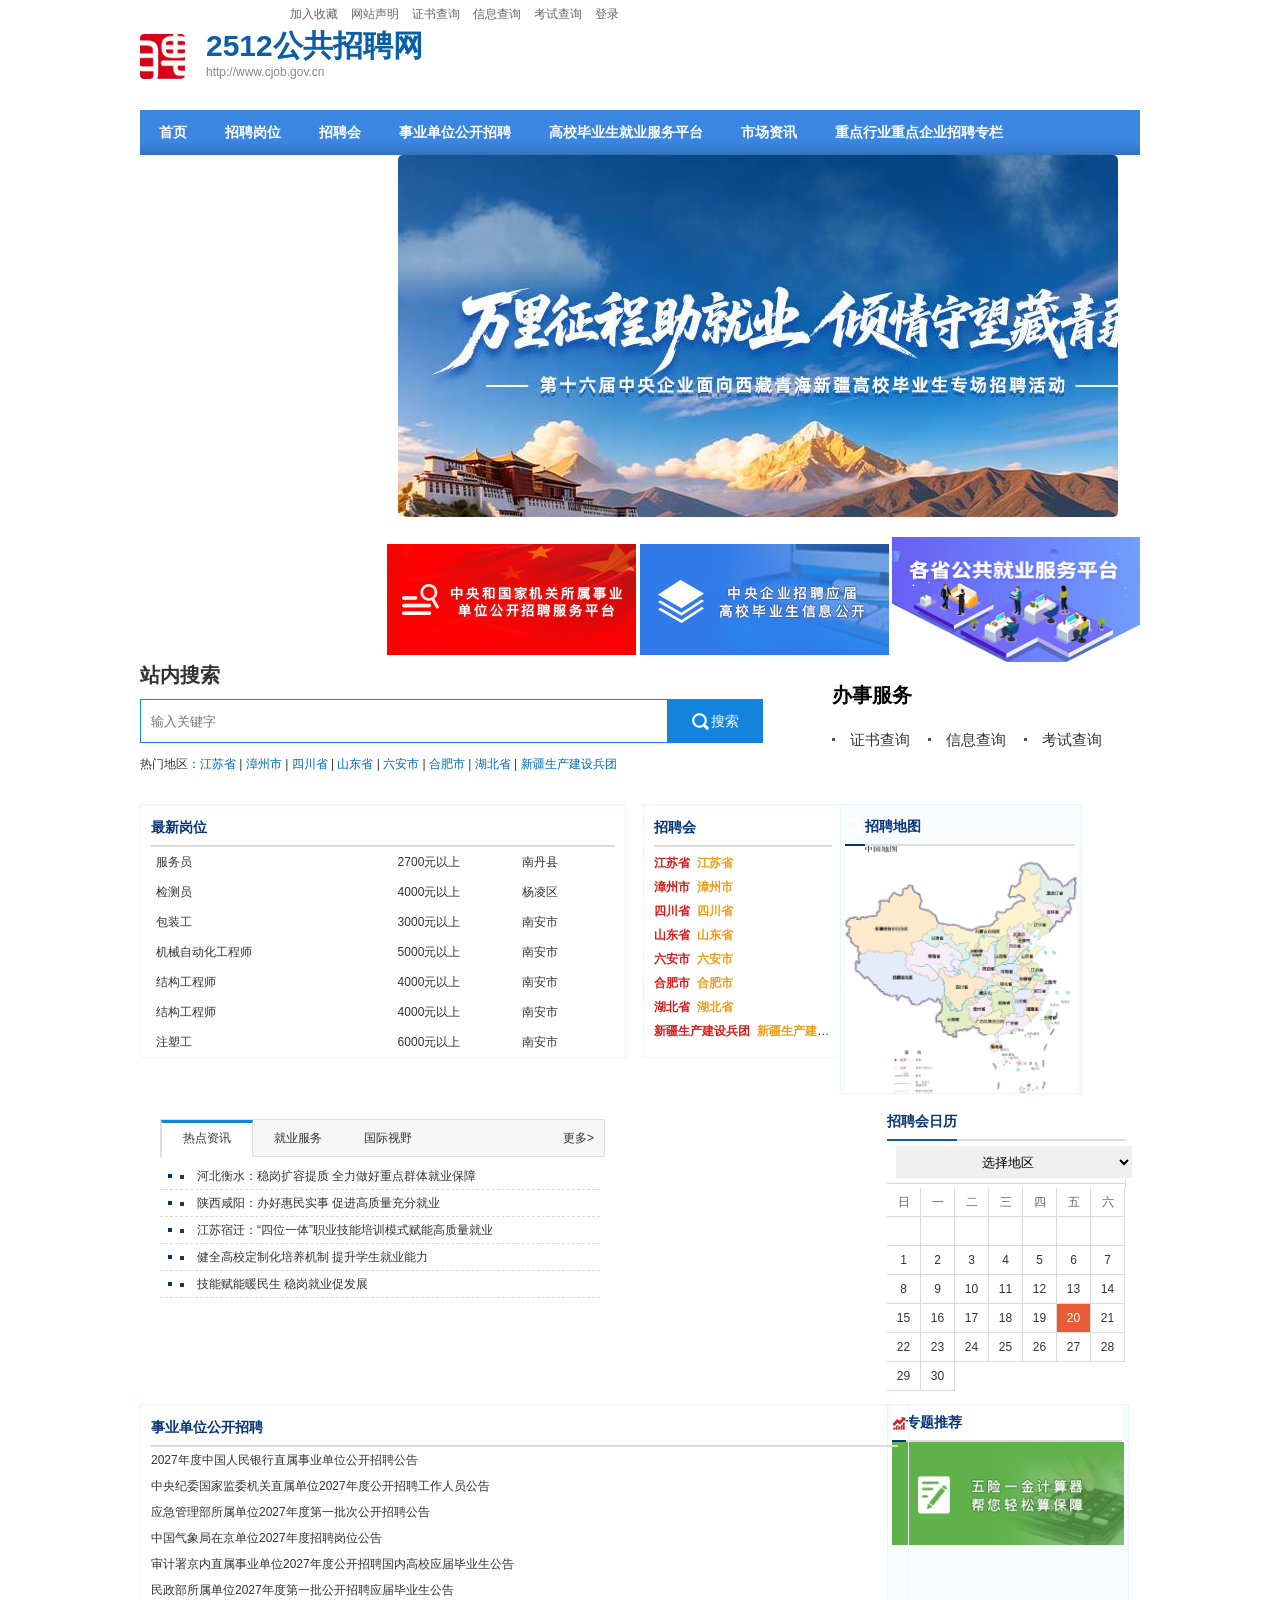
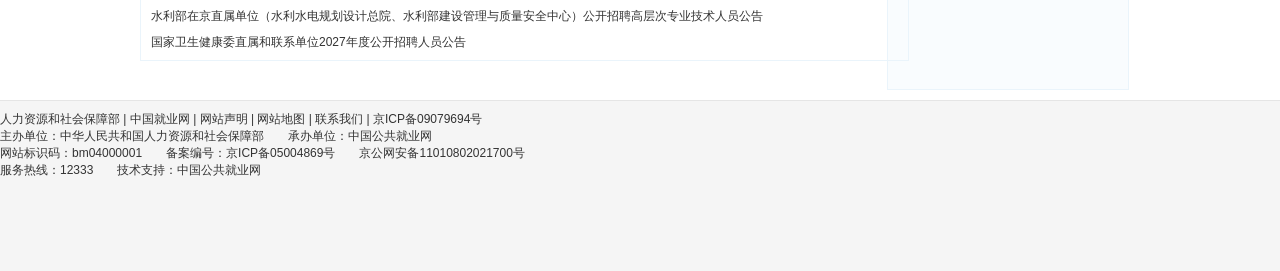
<file: index.html>
<!DOCTYPE html>
<html lang="zh-CN">
<head>
<meta http-equiv="Content-Type" content="text/html; charset=UTF-8">
<title>2512公共招聘网</title>
<meta name="keywords" content="事业单位招聘,全国公共就业,蓝领招聘,制造业招聘,餐饮业招聘">
<meta name="description" content="2512公共招聘网是人力资源和社会保障部主办的公共就业服务网,主要发布招聘信息,招聘会信息,事业单位公开招聘信息,市场资讯等信息,旨在为广大劳动者免费提供信息真实、内容完整、岗位有效、查询便利的信息,并以全面、系统、权威的信息内容提供更加优质高效的就业信息服务">
<script language="javascript" src="assets/js/jquery-3.5.1.min.js" type="text/javascript"></script>
<link href="assets/css/base.css" rel="stylesheet" type="text/css">
<link href="assets/css/main.css" rel="stylesheet" type="text/css">
<link href="assets/css/xxxxxx.css" rel="stylesheet" type="text/css">
<link href="assets/css/header-footer.css" rel="stylesheet" type="text/css">
<link href="assets/css/index.css" rel="stylesheet" type="text/css">
<link rel="SHORTCUT ICON" type="image/x-icon" href="assets/img/r/cms/www/default/images/rone.ico">
</head>
<body>
<div class="body">
<div class="main-w zptoptit floatright">
  <a href="javascript:void(null);" onclick="return false;" title="加入收藏">加入收藏</a>
  <a href="#" target="_blank" title="网站声明">网站声明</a>
  <a href="http://www.mohrss.gov.cn/SYrlzyhshbzb/fwyd/zaixianchaxun/zscx/" target="_blank" title="证书查询">证书查询</a>
  <a href="http://www.mohrss.gov.cn/SYrlzyhshbzb/fwyd/zaixianchaxun/xxcx/" target="_blank" title="信息查询">信息查询</a>
  <a href="http://www.mohrss.gov.cn/SYrlzyhshbzb/fwyd/sykaoshi/" target="_blank" title="考试查询">考试查询</a>
  <a id="logionid" href="#" title="登录" onclick="return false;">登录</a>
</div>

<div class="topbg1">
  <div class="main-w header">
    <div class="zplogo" style="position:static;padding-top:18px;">
      <a href="index.html" class="brand-logo"><span class="brand-icon"></span><span class="brand-text"><b>2512公共招聘网</b><small>http://www.cjob.gov.cn</small></span></a>
    </div>
  </div>
  <div class="nav">
    <ul class="main-w navcon font14 b">
      <a href="index.html" style="text-decoration : none" target="_blank"><li class="two-w">首页</li></a>
						<a href="jobs.html" style="text-decoration : none" target="_blank"><li class="two-w">招聘岗位</li></a>
						<a href="fairs.html" style="text-decoration : none" target="_blank"><li class="two-w">招聘会</li></a>
						<a href="institution.html" style="text-decoration : none" target="_blank"><li class="two-w">事业单位公开招聘</li></a>
						<a href="http://job.mohrss.gov.cn/202008gx/index.jhtml" style="text-decoration : none" target="_blank"><li class="two-w">高校毕业生就业服务平台</li></a>
						<a href="news.html" style="text-decoration : none" target="_blank"><li class="two-w">市场资讯</li></a>
						<a href="http://job.mohrss.gov.cn/zdhy/index.jhtml" style="text-decoration : none" target="_blank"><li class="two-w">重点行业重点企业招聘专栏</li></a>
						<a href="http://job.mohrss.gov.cn/zdqyzpxx/index.jhtml" style="text-decoration : none" target="_blank"><li class="two-w">名企招聘信息</li></a>
						<a href="http://job.mohrss.gov.cn/cjobs/lkysudiZ?pageNO=1&GJ=&job=" style="text-decoration : none" target="_blank"><li class="two-w">制造业招聘专区</li></a>
    </ul>
  </div>
</div>

<div class="main-w" style="position:relative;z-index:999;">
  <div class="lunbo">
    <div class="floatleft lunbodiv">
      <div class="mfw_main"><div class="content"><div class="focus"><div class="slide">
        <ul class="lb_slider" style="width:20000px;">
          <li><a href="https://www.ciiczhaopin.com/sdzp" target="_blank"><img src="assets/img/r/cms/www/default/channel/brwq2026/img/202610122.jpg"></a></li>
							<li><a href="https://www.ncss.cn/student/jobfair/fairdetails.html?fairId=VQMWMvRxMgK6dsBgrUP9c" target="_blank"><img src="assets/img/r/cms/www/default/channel/202606hlw/img/202606041.jpg"></a></li>
							<li><a href="https://jobonline.cn/graduate" target="_blank"><img src="assets/img/r/cms/www/default/channel/brwq2025/img/202508281.jpg"></a></li>
							<li><a href="http://www.job.mohrss.gov.cn/nd/169212.jhtml" target="_blank"><img src="assets/img/r/cms/www/default/channel/brwq2025/img/202601144.jpg"></a></li>
        </ul>
        <ul class="lb_num">
          <li class="lb_on">1</li>
							<li class="">2</li>
							<li class="">3</li>
							<li class="">4</li>
        </ul>
      </div></div></div></div>
    </div>
    <div class="floatright jisuanqi">
      <a href="http://www.mohrss.gov.cn/SYrlzyhshbzb/fwyd/SYkaoshizhaopin/zyhgjjgsydwgkzp/" target="_blank"><img src="assets/img/r/cms/www/default/gaiban/zyhgjjg.jpg"/></a>
      <a href="http://www.job.mohrss.gov.cn/qyzp/index.jhtml" target="_blank"><img src="assets/img/r/cms/www/default/gaiban/zyqyzp.jpg"/></a>
      <a href="http://job.mohrss.gov.cn/jy/index.jhtml" target="_blank"><img style="height: 125px;width: 248px;" src="assets/img/r/cms/www/default/gaiban/1.png"/></a>
    </div>
  </div>

  <div class="main-w searchbox" style="display:table;">
    <div class="floatleft left-search" style="background-color:#ffffff;">
      <span style="display:block;font-weight:bolder;font-size:20px;">站内搜索</span>
      <form action="jobs.html" method="get" id="searchform" style="padding-top:10px;">
        <input type="hidden" id="AREA" name="AREA" value="">
        <input type="hidden" id="AREA_name" name="AREA_name" value="">
        <input type="hidden" id="ACA111" name="ACA111" value="">
        <input type="hidden" id="ACA111_name" name="ACA111_name" value="">
        <input type="hidden" id="workType" name="workType" value="">
        <input type="hidden" id="workTypeName" name="workTypeName" value="">
        <div class="searchcon">
          <li><ul class="model-select-option">
            <li data-option="1" onclick="toJob();">岗位</li>
            <li data-option="2" onclick="toMeeting();">招聘会</li>
          </ul></li>
          <li style="width: 526px;"><input type="text" name="text" id="textfield" class="in-title" style="text-indent:10px;width:100%;height:42px" placeholder="输入关键字"></li>
          <li class="three"><button class="" onclick="gwss();return false;"><img src="assets/img/r/cms/www/default/gaiban/icon-05.png">搜索</button></li>
        </div>
      </form>
      <br>
      <div id="hotwordzhao" class="hot-city" style="margin-top:-5px;">热门地区：<a href="jobs.html?AREA=%E6%B1%9F%E8%8B%8F%E7%9C%81" style="color:#0068b7;">江苏省</a> | <a href="jobs.html?AREA=%E6%BC%B3%E5%B7%9E%E5%B8%82" style="color:#0068b7;">漳州市</a> | <a href="jobs.html?AREA=%E5%9B%9B%E5%B7%9D%E7%9C%81" style="color:#0068b7;">四川省</a> | <a href="jobs.html?AREA=%E5%B1%B1%E4%B8%9C%E7%9C%81" style="color:#0068b7;">山东省</a> | <a href="jobs.html?AREA=%E5%85%AD%E5%AE%89%E5%B8%82" style="color:#0068b7;">六安市</a> | <a href="jobs.html?AREA=%E5%90%88%E8%82%A5%E5%B8%82" style="color:#0068b7;">合肥市</a> | <a href="jobs.html?AREA=%E6%B9%96%E5%8C%97%E7%9C%81" style="color:#0068b7;">湖北省</a> | <a href="jobs.html?AREA=%E6%96%B0%E7%96%86%E7%94%9F%E4%BA%A7%E5%BB%BA%E8%AE%BE%E5%85%B5%E5%9B%A2" style="color:#0068b7;">新疆生产建设兵团</a></div>
      <div class="s-zjfw" id="seachKeys" style="display:none;">最近访问：</div>
    </div>
    <div class="floatright right-shuju">
      <h2 class="font14" style="font-size: 20px;font-weight: bold;">办事服务</h2>
      <ul class="shuju-list">
        <li style="line-height: 41px;font-size: 15px;"><a href="http://www.mohrss.gov.cn/SYrlzyhshbzb/fwyd/zaixianchaxun/zscx/">证书查询</a></li>
        <li style="line-height: 41px;font-size: 15px;"><a href="http://www.mohrss.gov.cn/SYrlzyhshbzb/fwyd/zaixianchaxun/xxcx/">信息查询</a></li>
        <li style="line-height: 41px;font-size: 15px;"><a href="http://www.mohrss.gov.cn/SYrlzyhshbzb/fwyd/sykaoshi/">考试查询</a></li>
      </ul>
    </div>
  </div>
</div>

<div class="main-w"><div class="spacer10"></div></div>

<div class="main-w row-flex row1">
  <div class="rf-cell" style="width:485px;">
    <div class="floatleft newsbox newsbox1" style="width:464px;">
      <div class="nav-title"><b class="blue font14">最新岗位</b><span><a class="more" href="jobs.html">更多<img src="assets/img/r/cms/www/default/gaiban/icon-03.png"></a></span></div>
      <div class=""><table width="100%" border="0" cellspacing="0" cellpadding="0" class="tab-con" id="newjobslist">
        <tbody>
          <tr>
  <td><a href="job-detail.html?id=81678813" target="_blank"><span>服务员</span></a></td>
  <td style="text-align:right;"><span class="c999">2700元以上</span></td>
  <td style="text-align:center;"><span>南丹县</span></td>
</tr>
          <tr>
  <td><a href="job-detail.html?id=81790430" target="_blank"><span>检测员</span></a></td>
  <td style="text-align:right;"><span class="c999">4000元以上</span></td>
  <td style="text-align:center;"><span>杨凌区</span></td>
</tr>
          <tr>
  <td><a href="job-detail.html?id=81728085" target="_blank"><span>包装工</span></a></td>
  <td style="text-align:right;"><span class="c999">3000元以上</span></td>
  <td style="text-align:center;"><span>南安市</span></td>
</tr>
          <tr>
  <td><a href="job-detail.html?id=81728113" target="_blank"><span>机械自动化工程师</span></a></td>
  <td style="text-align:right;"><span class="c999">5000元以上</span></td>
  <td style="text-align:center;"><span>南安市</span></td>
</tr>
          <tr>
  <td><a href="job-detail.html?id=81728062" target="_blank"><span>结构工程师</span></a></td>
  <td style="text-align:right;"><span class="c999">4000元以上</span></td>
  <td style="text-align:center;"><span>南安市</span></td>
</tr>
          <tr>
  <td><a href="job-detail.html?id=81728115" target="_blank"><span>结构工程师</span></a></td>
  <td style="text-align:right;"><span class="c999">4000元以上</span></td>
  <td style="text-align:center;"><span>南安市</span></td>
</tr>
          <tr>
  <td><a href="job-detail.html?id=81728114" target="_blank"><span>注塑工</span></a></td>
  <td style="text-align:right;"><span class="c999">6000元以上</span></td>
  <td style="text-align:center;"><span>南安市</span></td>
</tr>
          <tr>
  <td><a href="job-detail.html?id=81784820" target="_blank"><span>通信系统应用工程师</span></a></td>
  <td style="text-align:right;"><span class="c999">4000元以上</span></td>
  <td style="text-align:center;"><span>嘉鱼县</span></td>
</tr>
        </tbody>
      </table></div>
    </div>
  </div>
  <div class="rf-cell" style="width:178px;">
    <div class="floatleft newsbox newsbox2" style="width:178px;">
      <div class="nav-title"><b class="blue font14">招聘会</b><span><a class="more" href="fairs.html">更多<img src="assets/img/r/cms/www/default/gaiban/icon-03.png"></a></span></div>
      <div class=""><ul class="news_list"><li>
  <a href="fairs.html" title="江苏省"><b class="fB">江苏省</b></a>
  <span class="orange fB">江苏省</span>
</li>
          <li>
  <a href="fairs.html" title="漳州市"><b class="fB">漳州市</b></a>
  <span class="orange fB">漳州市</span>
</li>
          <li>
  <a href="fairs.html" title="四川省"><b class="fB">四川省</b></a>
  <span class="orange fB">四川省</span>
</li>
          <li>
  <a href="fairs.html" title="山东省"><b class="fB">山东省</b></a>
  <span class="orange fB">山东省</span>
</li>
          <li>
  <a href="fairs.html" title="六安市"><b class="fB">六安市</b></a>
  <span class="orange fB">六安市</span>
</li>
          <li>
  <a href="fairs.html" title="合肥市"><b class="fB">合肥市</b></a>
  <span class="orange fB">合肥市</span>
</li>
          <li>
  <a href="fairs.html" title="湖北省"><b class="fB">湖北省</b></a>
  <span class="orange fB">湖北省</span>
</li>
          <li>
  <a href="fairs.html" title="新疆生产建设兵团"><b class="fB">新疆生产建设兵团</b></a>
  <span class="orange fB">新疆生产建设兵团</span>
</li></ul></div>
    </div>
  </div>
  <div class="rf-cell" style="width:242px;">
    <div class="rimain-box ditu">
      <div class="blue b font14 rititle"><span><img src="assets/img/r/cms/www/default/gaiban/icon-05.png"></span>招聘地图</div>
      <div class="rimain-con"><img src="assets/img/r/cms/www/default/gaiban/selectermap2.jpg" alt="全国招聘地图"></div>
    </div>
  </div>
</div>

<div class="main-w"><div class="spacer10"></div></div>

<div class="main-w row-flex row3 margin-top10">
  <div class="rf-cell" style="width:747px;">
    <div class="floatleft zixun">
      <span class="tab-title">
        <a class="tab-active floatleft" id="a1" href="#redianzixun" onclick="switchZixun(this,'redianzixun');return false;">热点资讯</a>
        <a class="floatleft" id="a2" href="#jiuyefuwu" onclick="switchZixun(this,'jiuyefuwu');return false;">就业服务</a>
        <a class="floatleft" id="a3" href="#guojishiye" onclick="switchZixun(this,'guojishiye');return false;">国际视野</a>
        <a href="news.html" class="floatright" target="_blank">更多&gt;</a>
      </span>
      <div class="showDiv" style="display:block;" id="redianzixun"><div class="con-libox">
            <li><a href="https://www.mohrss.gov.cn/SYrlzyhshbzb/dongtaixinwen/dfdt/202611/t20261119_599937.html" title="河北衡水：稳岗扩容提质 全力做好重点群体就业保障">河北衡水：稳岗扩容提质 全力做好重点群体就业保障</a></li>
            <li><a href="https://www.mohrss.gov.cn/SYrlzyhshbzb/dongtaixinwen/dfdt/202611/t20261119_599905.html" title="陕西咸阳：办好惠民实事 促进高质量充分就业">陕西咸阳：办好惠民实事 促进高质量充分就业</a></li>
            <li><a href="http://www.job.mohrss.gov.cn:80/zyzd/173032.jhtml" title="江苏宿迁：“四位一体”职业技能培训模式赋能高质量就业">江苏宿迁：“四位一体”职业技能培训模式赋能高质量就业</a></li>
            <li><a href="http://www.job.mohrss.gov.cn:80/zyzd/173350.jhtml" title="健全高校定制化培养机制 提升学生就业能力">健全高校定制化培养机制 提升学生就业能力</a></li>
            <li><a href="http://www.job.mohrss.gov.cn:80/zyzd/173250.jhtml" title="技能赋能暖民生 稳岗就业促发展">技能赋能暖民生 稳岗就业促发展</a></li>
          </div></div>
      <div class="showDiv" id="jiuyefuwu"><div class="con-libox">
            <li><a href="https://www.mohrss.gov.cn/SYrlzyhshbzb/dongtaixinwen/buneiyaowen/rsxw/202611/t20261118_599778.html" title="稳岗返还、扩岗补助怎么便捷办？这份经办指南请收好">稳岗返还、扩岗补助怎么便捷办？这份经办指南请收好</a></li>
            <li><a href="https://www.mohrss.gov.cn/SYrlzyhshbzb/dongtaixinwen/buneiyaowen/rsxw/202611/t20261117_599631.html" title="技能人才评价先把规矩立起来">技能人才评价先把规矩立起来</a></li>
            <li><a href="https://www.mohrss.gov.cn/SYrlzyhshbzb/dongtaixinwen/buneiyaowen/rsxw/202611/t20261116_599525.html" title="新赛道催生新岗位，就业潜力加快释放">新赛道催生新岗位，就业潜力加快释放</a></li>
            <li><a href="https://www.mohrss.gov.cn/SYrlzyhshbzb/dongtaixinwen/buneiyaowen/rsxw/202611/t20261116_599494.html" title="为中奥友好战略伙伴关系注入民生新内涵 ——人力资源社会保障...">为中奥友好战略伙伴关系注入民生新内涵 ——人力资源社会保障...</a></li>
            <li><a href="http://www.job.mohrss.gov.cn:80/jyfw/173405.jhtml" title="就业服务进基层 聚才拓岗助发展——2026年黑龙江省就业服务进...">就业服务进基层 聚才拓岗助发展——2026年黑龙江省就业服务进...</a></li>
          </div></div>
      <div class="showDiv" id="guojishiye"><div class="con-libox">
            <li><a href="http://www.job.mohrss.gov.cn:80/gjsy/173145.jhtml" title="印尼制造业PMI创31个月新高 出口订单增长强劲">印尼制造业PMI创31个月新高 出口订单增长强劲</a></li>
            <li><a href="http://www.job.mohrss.gov.cn:80/gjsy/173370.jhtml" title="尼泊尔赴欧个人劳务许可近年来增逾20倍">尼泊尔赴欧个人劳务许可近年来增逾20倍</a></li>
            <li><a href="http://www.job.mohrss.gov.cn:80/gjsy/173327.jhtml" title="韩国财政经济部：韩国经济总体保持“稳健增长”">韩国财政经济部：韩国经济总体保持“稳健增长”</a></li>
            <li><a href="http://www.job.mohrss.gov.cn:80/gjsy/173269.jhtml" title="南非第三季度失业率升至33.7%">南非第三季度失业率升至33.7%</a></li>
            <li><a href="http://www.job.mohrss.gov.cn:80/gjsy/173227.jhtml" title="美国10月非农就业新增16.5万 失业率4.1%">美国10月非农就业新增16.5万 失业率4.1%</a></li>
            <li><a href="http://www.job.mohrss.gov.cn:80/gjsy/173226.jhtml" title="菲律宾9月失业人数升至286万 就业市场承压">菲律宾9月失业人数升至286万 就业市场承压</a></li>
          </div></div>
    </div>
  </div>
  <div class="rf-cell" style="width:239px;">
    <div class="floatleft rili">
      <div class="nav-title"><b class="blue font14">招聘会日历</b></div>
      <div class="date_box">
        <select id="idCalendarMonth" class="date_zph_tit"><option value="">选择地区</option><option value="北京市">北京市</option><option value="天津市">天津市</option><option value="河北省">河北省</option><option value="山西省">山西省</option><option value="内蒙古自治区">内蒙古自治区</option><option value="辽宁省">辽宁省</option><option value="吉林省">吉林省</option><option value="黑龙江省">黑龙江省</option><option value="上海市">上海市</option><option value="江苏省">江苏省</option><option value="浙江省">浙江省</option><option value="安徽省">安徽省</option><option value="福建省">福建省</option><option value="江西省">江西省</option><option value="山东省">山东省</option><option value="河南省">河南省</option><option value="湖北省">湖北省</option><option value="湖南省">湖南省</option><option value="广东省">广东省</option><option value="广西壮族自治区">广西壮族自治区</option><option value="海南省">海南省</option><option value="重庆市">重庆市</option><option value="四川省">四川省</option><option value="贵州省">贵州省</option><option value="云南省">云南省</option><option value="西藏自治区">西藏自治区</option><option value="陕西省">陕西省</option><option value="甘肃省">甘肃省</option><option value="青海省">青海省</option><option value="宁夏回族自治区">宁夏回族自治区</option><option value="新疆维吾尔自治区">新疆维吾尔自治区</option></select>
        <div class="datepicker" id="datepicker">
          <li class="wk">日</li><li class="wk">一</li><li class="wk">二</li><li class="wk">三</li><li class="wk">四</li><li class="wk">五</li><li class="wk">六</li>
          <li></li>
          <li></li>
          <li></li>
          <li></li>
          <li></li>
          <li></li>
          <li></li>
          <li class="">1</li>
          <li class="">2</li>
          <li class="">3</li>
          <li class="">4</li>
          <li class="">5</li>
          <li class="">6</li>
          <li class="">7</li>
          <li class="">8</li>
          <li class="">9</li>
          <li class="">10</li>
          <li class="">11</li>
          <li class="">12</li>
          <li class="">13</li>
          <li class="">14</li>
          <li class="">15</li>
          <li class="">16</li>
          <li class="">17</li>
          <li class="">18</li>
          <li class="">19</li>
          <li class="onToday">20</li>
          <li class="">21</li>
          <li class="">22</li>
          <li class="">23</li>
          <li class="">24</li>
          <li class="">25</li>
          <li class="">26</li>
          <li class="">27</li>
          <li class="">28</li>
          <li class="">29</li>
          <li class="">30</li>
        </div>
      </div>
    </div>
  </div>
</div>

<div class="main-w"><div class="spacer10"></div></div>

<div class="main-w row-flex row2">
  <div class="rf-cell" style="width:747px;">
    <div class="newsbox newsbox1" style="width:747px;">
      <div class="nav-title"><b class="blue font14">事业单位公开招聘</b><span><a class="more" href="institution.html">更多<img src="assets/img/r/cms/www/default/gaiban/icon-03.png"></a></span></div>
      <ul class="news_list inst-list"><li>
  <a href="institution.html?id=173401" target="_blank" title="2027年度中国人民银行直属事业单位公开招聘公告">2027年度中国人民银行直属事业单位公开招聘公告</a>
</li>
          <li>
  <a href="institution.html?id=173383" target="_blank" title="中央纪委国家监委机关直属单位2027年度公开招聘工作人员公告">中央纪委国家监委机关直属单位2027年度公开招聘工作人员公告</a>
</li>
          <li>
  <a href="institution.html?id=173364" target="_blank" title="应急管理部所属单位2027年度第一批次公开招聘公告">应急管理部所属单位2027年度第一批次公开招聘公告</a>
</li>
          <li>
  <a href="institution.html?id=173363" target="_blank" title="中国气象局在京单位2027年度招聘岗位公告">中国气象局在京单位2027年度招聘岗位公告</a>
</li>
          <li>
  <a href="institution.html?id=173322" target="_blank" title="审计署京内直属事业单位2027年度公开招聘国内高校应届毕业生公告">审计署京内直属事业单位2027年度公开招聘国内高校应届毕业生公告</a>
</li>
          <li>
  <a href="institution.html?id=173321" target="_blank" title="民政部所属单位2027年度第一批公开招聘应届毕业生公告">民政部所属单位2027年度第一批公开招聘应届毕业生公告</a>
</li>
          <li>
  <a href="institution.html?id=173263" target="_blank" title="水利部在京直属单位（水利水电规划设计总院、水利部建设管理与质量安全中心）公开招聘高层次专业技术人员公告">水利部在京直属单位（水利水电规划设计总院、水利部建设管理与质量安全中心）公开招聘高层次专业技术人员公告</a>
</li>
          <li>
  <a href="institution.html?id=173262" target="_blank" title="国家卫生健康委直属和联系单位2027年度公开招聘人员公告">国家卫生健康委直属和联系单位2027年度公开招聘人员公告</a>
</li></ul>
    </div>
  </div>
  <div class="rf-cell" style="width:242px;">
    <div class="rimain-box topic-box">
      <div class="blue b font14 rititle"><span><img src="assets/img/r/cms/www/default/gaiban/icon-01.png"></span>专题推荐</div>
      <div class="rimain-con"><a href="#" onclick="return false;"><img src="assets/img/r/cms/www/default/gaiban/wxyjjsq.jpg" alt="专题"></a></div>
    </div>
  </div>
</div>

<div class="main-w"><div class="spacer10"></div></div>
<div class="footframe-holder">
  <iframe class="footframe" src="footer.html" frameborder="0" scrolling="no"></iframe>
</div>
</div>
<script src="assets/js/jquery-3.5.1.min.js"></script>
<script src="assets/js/util.js"></script>

<script src="assets/js/slider.js"></script>
<script>
function switchZixun(el, id){
  $('.zixun .tab-title a').removeClass('tab-active');
  $(el).addClass('tab-active');
  $('.zixun .showDiv').css('display','none');
  $('#' + id).css('display','block');
}
function toJob(){ location.href='jobs.html'; }
function toMeeting(){ location.href='fairs.html'; }
function gwss(){
  var t = document.getElementById('textfield').value;
  location.href = 'jobs.html?text=' + encodeURIComponent(t);
  return false;
}
</script>
</body>
</html>
</file>
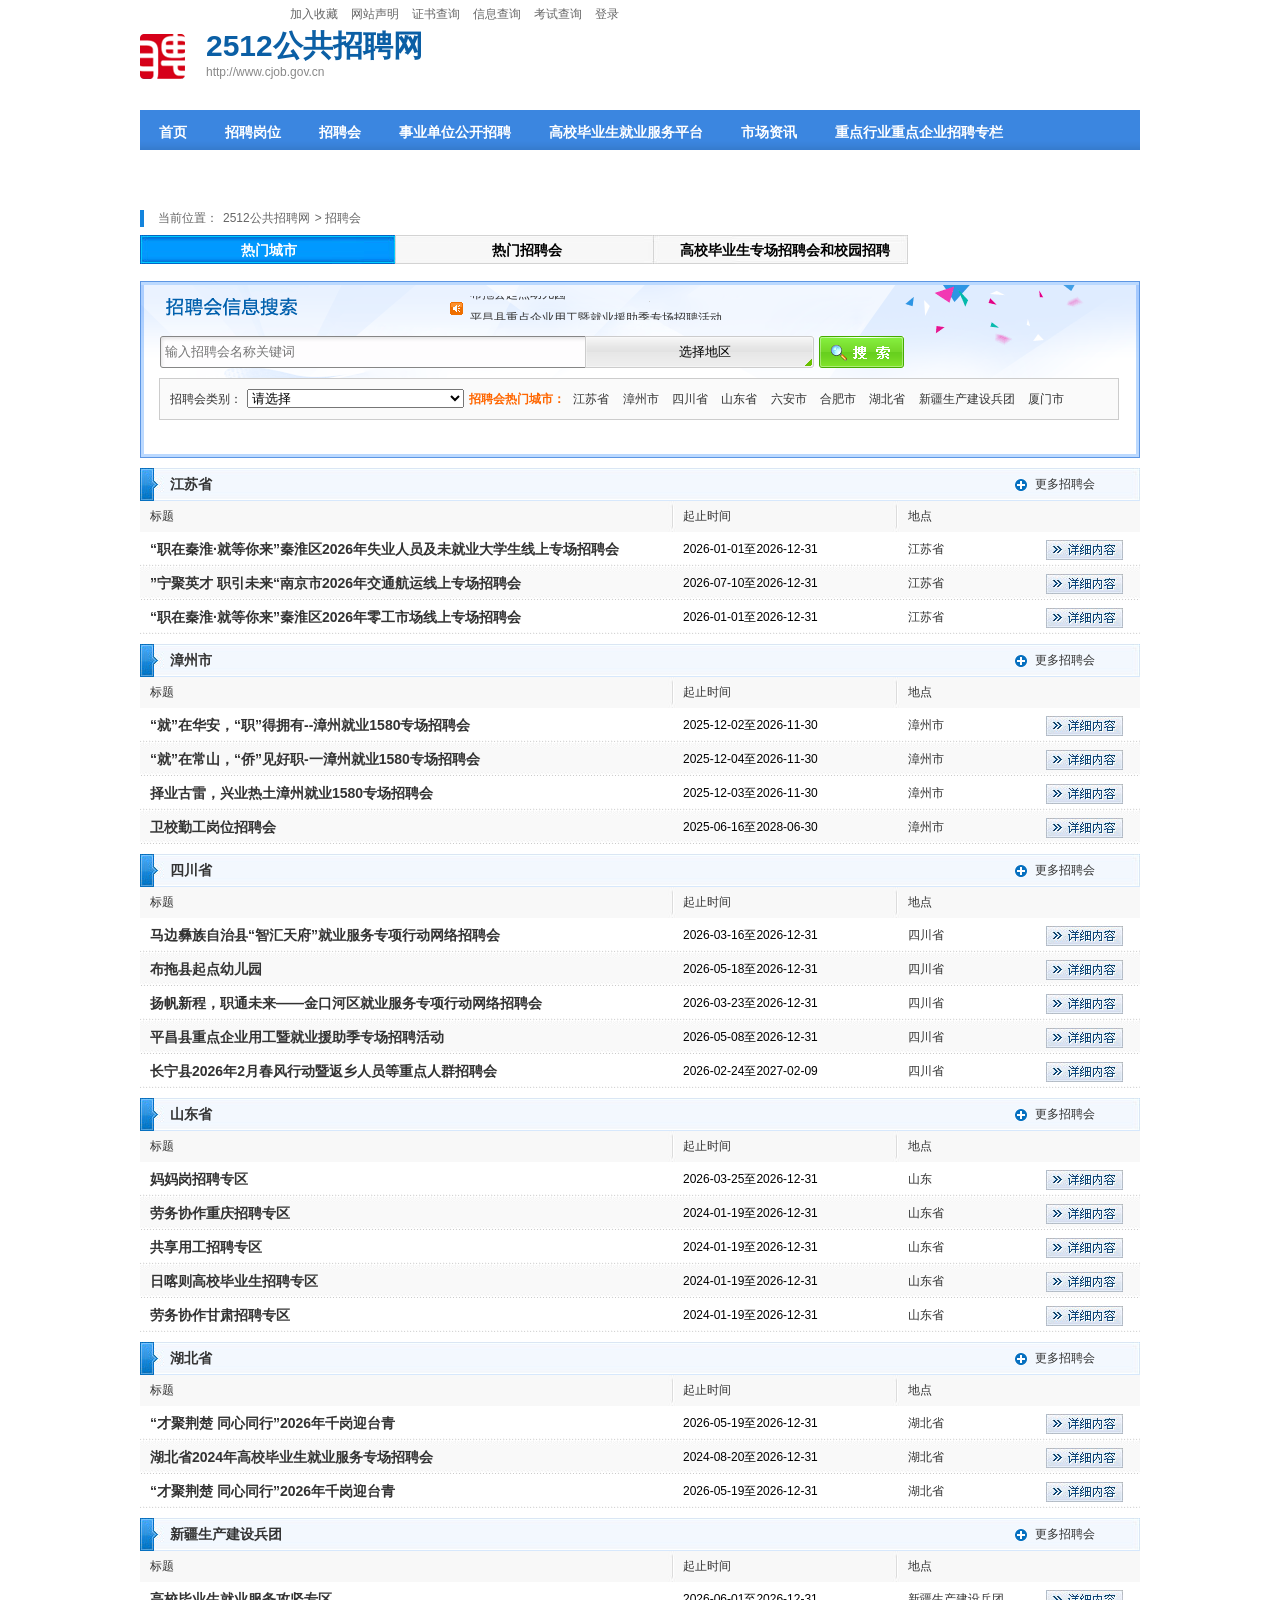
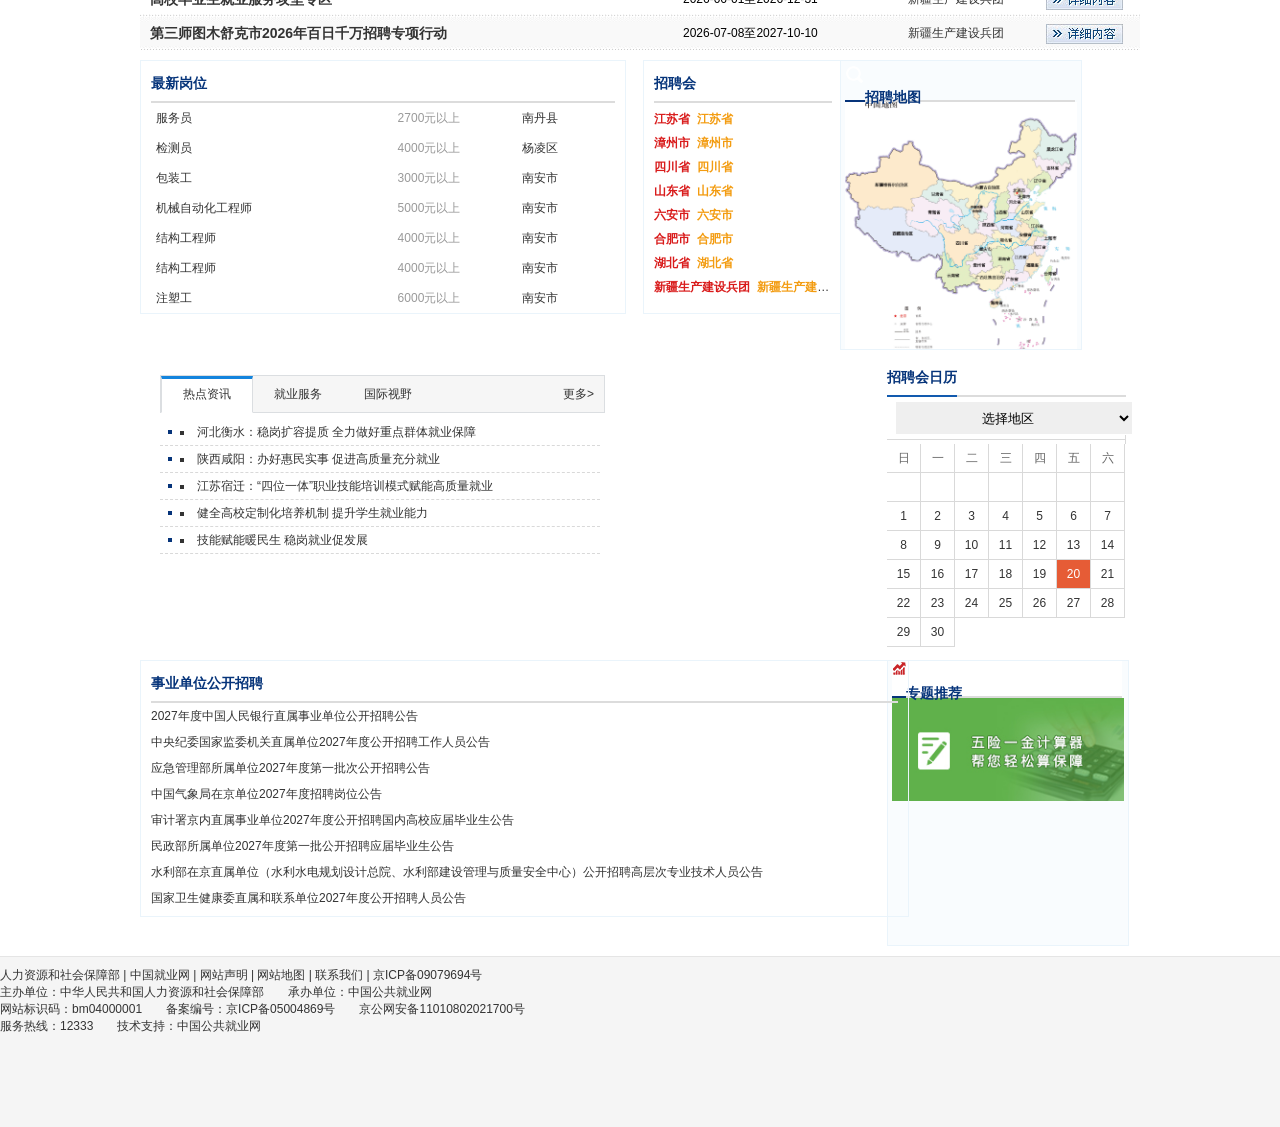
<file: fairs.html>
<!DOCTYPE html>
<html lang="zh-CN">
<head>
<meta http-equiv="Content-Type" content="text/html; charset=UTF-8">
<title>2512公共招聘网_招聘会</title>
<meta name="keywords" content="事业单位招聘,全国公共就业,蓝领招聘,制造业招聘,餐饮业招聘">
<meta name="description" content="2512公共招聘网是人力资源和社会保障部主办的公共就业服务网,主要发布招聘信息,招聘会信息,事业单位公开招聘信息,市场资讯等信息,旨在为广大劳动者免费提供信息真实、内容完整、岗位有效、查询便利的信息,并以全面、系统、权威的信息内容提供更加优质高效的就业信息服务">
<script language="javascript" src="assets/js/jquery-3.5.1.min.js" type="text/javascript"></script>
<link href="assets/css/base.css" rel="stylesheet" type="text/css">
<link href="assets/css/main.css" rel="stylesheet" type="text/css">
<link href="assets/css/xxxxxx.css" rel="stylesheet" type="text/css">
<link href="assets/css/header-footer.css" rel="stylesheet" type="text/css">
<link href="assets/css/index.css" rel="stylesheet" type="text/css">
<link href="assets/css/cjobs-common.css" rel="stylesheet" type="text/css">
<link href="assets/css/cjobs-topbottom.css" rel="stylesheet" type="text/css">
<link href="assets/css/cjobs-zphlist.css" rel="stylesheet" type="text/css">
<link href="assets/css/cjobs-inline.css" rel="stylesheet" type="text/css">
<link rel="SHORTCUT ICON" type="image/x-icon" href="assets/img/r/cms/www/default/images/rone.ico">
</head>

<body>
<div class="body">

<div class="main-w zptoptit floatright">
  <a href="javascript:void(null);" onclick="return false;" title="加入收藏">加入收藏</a>
  <a href="#" target="_blank" title="网站声明">网站声明</a>
  <a href="http://www.mohrss.gov.cn/SYrlzyhshbzb/fwyd/zaixianchaxun/zscx/" target="_blank" title="证书查询">证书查询</a>
  <a href="http://www.mohrss.gov.cn/SYrlzyhshbzb/fwyd/zaixianchaxun/xxcx/" target="_blank" title="信息查询">信息查询</a>
  <a href="http://www.mohrss.gov.cn/SYrlzyhshbzb/fwyd/sykaoshi/" target="_blank" title="考试查询">考试查询</a>
  <a id="logionid" href="#" title="登录" onclick="return false;">登录</a>
</div>

<div class="topbg1">
  <div class="main-w header">
    <div class="zplogo" style="position:static;padding-top:18px;">
      <a href="index.html" class="brand-logo"><span class="brand-icon"></span><span class="brand-text"><b>2512公共招聘网</b><small>http://www.cjob.gov.cn</small></span></a>
    </div>
  </div>
  <div class="nav">
    <ul class="main-w navcon font14 b">
      <a href="index.html" style="text-decoration : none" target="_blank"><li class="two-w">首页</li></a>
						<a href="jobs.html" style="text-decoration : none" target="_blank"><li class="two-w">招聘岗位</li></a>
						<a href="fairs.html" style="text-decoration : none" target="_blank"><li class="two-w">招聘会</li></a>
						<a href="institution.html" style="text-decoration : none" target="_blank"><li class="two-w">事业单位公开招聘</li></a>
						<a href="http://job.mohrss.gov.cn/202008gx/index.jhtml" style="text-decoration : none" target="_blank"><li class="two-w">高校毕业生就业服务平台</li></a>
						<a href="news.html" style="text-decoration : none" target="_blank"><li class="two-w">市场资讯</li></a>
						<a href="http://job.mohrss.gov.cn/zdhy/index.jhtml" style="text-decoration : none" target="_blank"><li class="two-w">重点行业重点企业招聘专栏</li></a>
						<a href="http://job.mohrss.gov.cn/zdqyzpxx/index.jhtml" style="text-decoration : none" target="_blank"><li class="two-w">名企招聘信息</li></a>
						<a href="http://job.mohrss.gov.cn/cjobs/lkysudiZ?pageNO=1&GJ=&job=" style="text-decoration : none" target="_blank"><li class="two-w">制造业招聘专区</li></a>
    </ul>
  </div>
</div>


<div id="container" style="margin: 10px auto 0;background:#ffffff;">
  <div class="online">
    <p class="wdh1000 m0auto"><span style="display: inline-block;padding-left: 14px;float: left;border-left: 4px solid #1384dd;">当前位置：</span><a href="index.html">2512公共招聘网</a>&gt; 招聘会</p>
  </div>

  <div class="wdh1000 m0auto top_tab1">
    <a href="javascript:void(0);" onclick="setCat('');"><p style="color: #FFF;">热门城市</p></a>
    <a href="javascript:void(0);" onclick="setCat('0');"><p>热门招聘会</p></a>
    <a href="javascript:void(0);" onclick="setCat('4');"><p>高校毕业生专场招聘会和校园招聘</p></a>
  </div>

  <div class="line search">
    <div class="search_left">
      <div class="search_ad">
        <style type="text/css">
          * { margin: 0px; padding: 0px; }
          #box { width: 430px; height: 24px; overflow: hidden; font-size: 12px; }
          #box li { list-style: none; line-height: 24px; white-space:nowrap; }
        </style>
        <ul id="box">
          <li><a class="zy" title="长宁县2026年2月春风行动暨返乡人员等重点人群招聘会" alt="长宁县2026年2月春风行动暨返乡人员等重点人群招聘会" href="javascript:void(0);" onclick="showFair("show/568577/1");">长宁县2026年2月春风行动暨返乡人员等重点人群招聘会</a></li>
							<li><a class="zy" title="布拖县起点幼儿园" alt="布拖县起点幼儿园" href="javascript:void(0);" onclick="showFair("show/582099/1");">布拖县起点幼儿园</a></li>
							<li><a class="zy" title="平昌县重点企业用工暨就业援助季专场招聘活动" alt="平昌县重点企业用工暨就业援助季专场招聘活动" href="javascript:void(0);" onclick="showFair("show/582092/1");">平昌县重点企业用工暨就业援助季专场招聘活动</a></li>
							<li><a class="zy" title="马边彝族自治县“智汇天府”就业服务专项行动网络招聘会" alt="马边彝族自治县“智汇天府”就业服务专项行动网络招聘会" href="javascript:void(0);" onclick="showFair("show/572913/1");">马边彝族自治县“智汇天府”就业服务专项行动网络招聘会</a></li>
							<li><a class="zy" title="扬帆新程，职通未来——金口河区就业服务专项行动网络招聘会" alt="扬帆新程，职通未来——金口河区就业服务专项行动网络招聘会" href="javascript:void(0);" onclick="showFair("show/573694/1");">扬帆新程，职通未来——金口河区就业服务专项行动网络招聘会</a></li>
        </ul>
      </div>
    </div>

    <div class="search_con">
      <form action="fairs.html" method="get" id="jobfairinfoForm" name="jobfairinfoForm" onsubmit="return doSearch();">
        <input type="hidden" id="workType" name="workType" value="" />
        <input type="hidden" id="workTypeName" name="workTypeName" value="" />
        <input type="hidden" id="AREA" name="AREA" value="" />
        <input type="hidden" id="AREA_name" name="AREA_name" value="" />
        <input type="hidden" id="pageNo" name="pageNo" value="1" />
        <div class="search_form">
          <div class="search_text left">
            <input name="acb332" type="text" id="acb332" value="" placeholder="输入招聘会名称关键词" />
          </div>
          <div class="search_select" style="position:relative;">
            <input type="text" id="aa12" value="选择地区" readonly="readonly" onclick="toggleArea();" style="cursor:pointer;" />
            <ul id="areaList" style="display:none;position:absolute;z-index:99;left:0;top:26px;width:170px;max-height:240px;overflow:auto;background:#fff;border:1px solid #b8cfe3;list-style:none;">
              <li><a href="javascript:void(0);" onclick="pickArea("");">全部地区</a></li>
<li><a href="javascript:void(0);" onclick="pickArea("江苏省");">江苏省</a></li>
<li><a href="javascript:void(0);" onclick="pickArea("漳州市");">漳州市</a></li>
<li><a href="javascript:void(0);" onclick="pickArea("四川省");">四川省</a></li>
<li><a href="javascript:void(0);" onclick="pickArea("山东省");">山东省</a></li>
<li><a href="javascript:void(0);" onclick="pickArea("湖北省");">湖北省</a></li>
<li><a href="javascript:void(0);" onclick="pickArea("新疆生产建设兵团");">新疆生产建设兵团</a></li>
<li><a href="javascript:void(0);" onclick="pickArea("六安市");">六安市</a></li>
<li><a href="javascript:void(0);" onclick="pickArea("合肥市");">合肥市</a></li>
<li><a href="javascript:void(0);" onclick="pickArea("厦门市");">厦门市</a></li>
            </ul>
          </div>
          <div class="search_btn">
            <a href="javascript:void(0);" onclick="doSearch();return false;"></a>
          </div>
        </div>
        <div class="search_right">
          <dl>
            <dt>招聘会类别：</dt>
            <dd>
              <select name="acb33a" id="acb33a" onchange="setCat(this.value);">
                <option value="">请选择</option>
                <option value="0">日常招聘会</option>
                <option value="4">高校毕业生专场招聘会和校园招聘</option>
              </select>
            </dd>
          </dl>
          <dl>
            <dt class="orange fB">招聘会热门城市：</dt>
            <dd>&nbsp;<a href="javascript:void(0);" onclick="hotwordsearch('江苏省');" title="江苏省" alt="江苏省">江苏省</a></dd>
							<dd>&nbsp;<a href="javascript:void(0);" onclick="hotwordsearch('漳州市');" title="漳州市" alt="漳州市">漳州市</a></dd>
							<dd>&nbsp;<a href="javascript:void(0);" onclick="hotwordsearch('四川省');" title="四川省" alt="四川省">四川省</a></dd>
							<dd>&nbsp;<a href="javascript:void(0);" onclick="hotwordsearch('山东省');" title="山东省" alt="山东省">山东省</a></dd>
							<dd>&nbsp;<a href="javascript:void(0);" onclick="hotwordsearch('六安市');" title="六安市" alt="六安市">六安市</a></dd>
							<dd>&nbsp;<a href="javascript:void(0);" onclick="hotwordsearch('合肥市');" title="合肥市" alt="合肥市">合肥市</a></dd>
							<dd>&nbsp;<a href="javascript:void(0);" onclick="hotwordsearch('湖北省');" title="湖北省" alt="湖北省">湖北省</a></dd>
							<dd>&nbsp;<a href="javascript:void(0);" onclick="hotwordsearch('新疆生产建设兵团');" title="新疆生产建设兵团" alt="新疆生产建设兵团">新疆生产建设兵团</a></dd>
							<dd>&nbsp;<a href="javascript:void(0);" onclick="hotwordsearch('厦门市');" title="厦门市" alt="厦门市">厦门市</a></dd>
          </dl>
        </div>
      </form>
    </div>
  </div>

  <div id="fairsDetail" style="display:none;margin:16px auto;width:960px;padding:24px;min-height:300px;border:1px solid #d7e6f2;background:#fbfdff;"></div>
  <div id="fairsResult"></div>
  <div id="fairsEmpty" style="display:none;padding:60px;text-align:center;color:#999;">未找到匹配的招聘会，请调整搜索条件</div>
</div>
<div class="main-w"><div class="spacer10"></div></div>

<div class="main-w row-flex row1">
  <div class="rf-cell" style="width:485px;">
    <div class="floatleft newsbox newsbox1" style="width:464px;">
      <div class="nav-title"><b class="blue font14">最新岗位</b><span><a class="more" href="jobs.html">更多<img src="assets/img/r/cms/www/default/gaiban/icon-03.png"></a></span></div>
      <div class=""><table width="100%" border="0" cellspacing="0" cellpadding="0" class="tab-con" id="newjobslist">
        <tbody>
          <tr>
  <td><a href="job-detail.html?id=81678813" target="_blank"><span>服务员</span></a></td>
  <td style="text-align:right;"><span class="c999">2700元以上</span></td>
  <td style="text-align:center;"><span>南丹县</span></td>
</tr>
          <tr>
  <td><a href="job-detail.html?id=81790430" target="_blank"><span>检测员</span></a></td>
  <td style="text-align:right;"><span class="c999">4000元以上</span></td>
  <td style="text-align:center;"><span>杨凌区</span></td>
</tr>
          <tr>
  <td><a href="job-detail.html?id=81728085" target="_blank"><span>包装工</span></a></td>
  <td style="text-align:right;"><span class="c999">3000元以上</span></td>
  <td style="text-align:center;"><span>南安市</span></td>
</tr>
          <tr>
  <td><a href="job-detail.html?id=81728113" target="_blank"><span>机械自动化工程师</span></a></td>
  <td style="text-align:right;"><span class="c999">5000元以上</span></td>
  <td style="text-align:center;"><span>南安市</span></td>
</tr>
          <tr>
  <td><a href="job-detail.html?id=81728062" target="_blank"><span>结构工程师</span></a></td>
  <td style="text-align:right;"><span class="c999">4000元以上</span></td>
  <td style="text-align:center;"><span>南安市</span></td>
</tr>
          <tr>
  <td><a href="job-detail.html?id=81728115" target="_blank"><span>结构工程师</span></a></td>
  <td style="text-align:right;"><span class="c999">4000元以上</span></td>
  <td style="text-align:center;"><span>南安市</span></td>
</tr>
          <tr>
  <td><a href="job-detail.html?id=81728114" target="_blank"><span>注塑工</span></a></td>
  <td style="text-align:right;"><span class="c999">6000元以上</span></td>
  <td style="text-align:center;"><span>南安市</span></td>
</tr>
          <tr>
  <td><a href="job-detail.html?id=81784820" target="_blank"><span>通信系统应用工程师</span></a></td>
  <td style="text-align:right;"><span class="c999">4000元以上</span></td>
  <td style="text-align:center;"><span>嘉鱼县</span></td>
</tr>
        </tbody>
      </table></div>
    </div>
  </div>
  <div class="rf-cell" style="width:178px;">
    <div class="floatleft newsbox newsbox2" style="width:178px;">
      <div class="nav-title"><b class="blue font14">招聘会</b><span><a class="more" href="fairs.html">更多<img src="assets/img/r/cms/www/default/gaiban/icon-03.png"></a></span></div>
      <div class=""><ul class="news_list"><li>
  <a href="fairs.html" title="江苏省"><b class="fB">江苏省</b></a>
  <span class="orange fB">江苏省</span>
</li>
          <li>
  <a href="fairs.html" title="漳州市"><b class="fB">漳州市</b></a>
  <span class="orange fB">漳州市</span>
</li>
          <li>
  <a href="fairs.html" title="四川省"><b class="fB">四川省</b></a>
  <span class="orange fB">四川省</span>
</li>
          <li>
  <a href="fairs.html" title="山东省"><b class="fB">山东省</b></a>
  <span class="orange fB">山东省</span>
</li>
          <li>
  <a href="fairs.html" title="六安市"><b class="fB">六安市</b></a>
  <span class="orange fB">六安市</span>
</li>
          <li>
  <a href="fairs.html" title="合肥市"><b class="fB">合肥市</b></a>
  <span class="orange fB">合肥市</span>
</li>
          <li>
  <a href="fairs.html" title="湖北省"><b class="fB">湖北省</b></a>
  <span class="orange fB">湖北省</span>
</li>
          <li>
  <a href="fairs.html" title="新疆生产建设兵团"><b class="fB">新疆生产建设兵团</b></a>
  <span class="orange fB">新疆生产建设兵团</span>
</li></ul></div>
    </div>
  </div>
  <div class="rf-cell" style="width:242px;">
    <div class="rimain-box ditu">
      <div class="blue b font14 rititle"><span><img src="assets/img/r/cms/www/default/gaiban/icon-05.png"></span>招聘地图</div>
      <div class="rimain-con"><img src="assets/img/r/cms/www/default/gaiban/selectermap2.jpg" alt="全国招聘地图"></div>
    </div>
  </div>
</div>

<div class="main-w"><div class="spacer10"></div></div>

<div class="main-w row-flex row3 margin-top10">
  <div class="rf-cell" style="width:747px;">
    <div class="floatleft zixun">
      <span class="tab-title">
        <a class="tab-active floatleft" id="a1" href="#redianzixun" onclick="switchZixun(this,'redianzixun');return false;">热点资讯</a>
        <a class="floatleft" id="a2" href="#jiuyefuwu" onclick="switchZixun(this,'jiuyefuwu');return false;">就业服务</a>
        <a class="floatleft" id="a3" href="#guojishiye" onclick="switchZixun(this,'guojishiye');return false;">国际视野</a>
        <a href="news.html" class="floatright" target="_blank">更多&gt;</a>
      </span>
      <div class="showDiv" style="display:block;" id="redianzixun"><div class="con-libox">
            <li><a href="https://www.mohrss.gov.cn/SYrlzyhshbzb/dongtaixinwen/dfdt/202611/t20261119_599937.html" title="河北衡水：稳岗扩容提质 全力做好重点群体就业保障">河北衡水：稳岗扩容提质 全力做好重点群体就业保障</a></li>
            <li><a href="https://www.mohrss.gov.cn/SYrlzyhshbzb/dongtaixinwen/dfdt/202611/t20261119_599905.html" title="陕西咸阳：办好惠民实事 促进高质量充分就业">陕西咸阳：办好惠民实事 促进高质量充分就业</a></li>
            <li><a href="http://www.job.mohrss.gov.cn:80/zyzd/173032.jhtml" title="江苏宿迁：“四位一体”职业技能培训模式赋能高质量就业">江苏宿迁：“四位一体”职业技能培训模式赋能高质量就业</a></li>
            <li><a href="http://www.job.mohrss.gov.cn:80/zyzd/173350.jhtml" title="健全高校定制化培养机制 提升学生就业能力">健全高校定制化培养机制 提升学生就业能力</a></li>
            <li><a href="http://www.job.mohrss.gov.cn:80/zyzd/173250.jhtml" title="技能赋能暖民生 稳岗就业促发展">技能赋能暖民生 稳岗就业促发展</a></li>
          </div></div>
      <div class="showDiv" id="jiuyefuwu"><div class="con-libox">
            <li><a href="https://www.mohrss.gov.cn/SYrlzyhshbzb/dongtaixinwen/buneiyaowen/rsxw/202611/t20261118_599778.html" title="稳岗返还、扩岗补助怎么便捷办？这份经办指南请收好">稳岗返还、扩岗补助怎么便捷办？这份经办指南请收好</a></li>
            <li><a href="https://www.mohrss.gov.cn/SYrlzyhshbzb/dongtaixinwen/buneiyaowen/rsxw/202611/t20261117_599631.html" title="技能人才评价先把规矩立起来">技能人才评价先把规矩立起来</a></li>
            <li><a href="https://www.mohrss.gov.cn/SYrlzyhshbzb/dongtaixinwen/buneiyaowen/rsxw/202611/t20261116_599525.html" title="新赛道催生新岗位，就业潜力加快释放">新赛道催生新岗位，就业潜力加快释放</a></li>
            <li><a href="https://www.mohrss.gov.cn/SYrlzyhshbzb/dongtaixinwen/buneiyaowen/rsxw/202611/t20261116_599494.html" title="为中奥友好战略伙伴关系注入民生新内涵 ——人力资源社会保障...">为中奥友好战略伙伴关系注入民生新内涵 ——人力资源社会保障...</a></li>
            <li><a href="http://www.job.mohrss.gov.cn:80/jyfw/173405.jhtml" title="就业服务进基层 聚才拓岗助发展——2026年黑龙江省就业服务进...">就业服务进基层 聚才拓岗助发展——2026年黑龙江省就业服务进...</a></li>
          </div></div>
      <div class="showDiv" id="guojishiye"><div class="con-libox">
            <li><a href="http://www.job.mohrss.gov.cn:80/gjsy/173145.jhtml" title="印尼制造业PMI创31个月新高 出口订单增长强劲">印尼制造业PMI创31个月新高 出口订单增长强劲</a></li>
            <li><a href="http://www.job.mohrss.gov.cn:80/gjsy/173370.jhtml" title="尼泊尔赴欧个人劳务许可近年来增逾20倍">尼泊尔赴欧个人劳务许可近年来增逾20倍</a></li>
            <li><a href="http://www.job.mohrss.gov.cn:80/gjsy/173327.jhtml" title="韩国财政经济部：韩国经济总体保持“稳健增长”">韩国财政经济部：韩国经济总体保持“稳健增长”</a></li>
            <li><a href="http://www.job.mohrss.gov.cn:80/gjsy/173269.jhtml" title="南非第三季度失业率升至33.7%">南非第三季度失业率升至33.7%</a></li>
            <li><a href="http://www.job.mohrss.gov.cn:80/gjsy/173227.jhtml" title="美国10月非农就业新增16.5万 失业率4.1%">美国10月非农就业新增16.5万 失业率4.1%</a></li>
            <li><a href="http://www.job.mohrss.gov.cn:80/gjsy/173226.jhtml" title="菲律宾9月失业人数升至286万 就业市场承压">菲律宾9月失业人数升至286万 就业市场承压</a></li>
          </div></div>
    </div>
  </div>
  <div class="rf-cell" style="width:239px;">
    <div class="floatleft rili">
      <div class="nav-title"><b class="blue font14">招聘会日历</b></div>
      <div class="date_box">
        <select id="idCalendarMonth" class="date_zph_tit"><option value="">选择地区</option><option value="北京市">北京市</option><option value="天津市">天津市</option><option value="河北省">河北省</option><option value="山西省">山西省</option><option value="内蒙古自治区">内蒙古自治区</option><option value="辽宁省">辽宁省</option><option value="吉林省">吉林省</option><option value="黑龙江省">黑龙江省</option><option value="上海市">上海市</option><option value="江苏省">江苏省</option><option value="浙江省">浙江省</option><option value="安徽省">安徽省</option><option value="福建省">福建省</option><option value="江西省">江西省</option><option value="山东省">山东省</option><option value="河南省">河南省</option><option value="湖北省">湖北省</option><option value="湖南省">湖南省</option><option value="广东省">广东省</option><option value="广西壮族自治区">广西壮族自治区</option><option value="海南省">海南省</option><option value="重庆市">重庆市</option><option value="四川省">四川省</option><option value="贵州省">贵州省</option><option value="云南省">云南省</option><option value="西藏自治区">西藏自治区</option><option value="陕西省">陕西省</option><option value="甘肃省">甘肃省</option><option value="青海省">青海省</option><option value="宁夏回族自治区">宁夏回族自治区</option><option value="新疆维吾尔自治区">新疆维吾尔自治区</option></select>
        <div class="datepicker" id="datepicker">
          <li class="wk">日</li><li class="wk">一</li><li class="wk">二</li><li class="wk">三</li><li class="wk">四</li><li class="wk">五</li><li class="wk">六</li>
          <li></li>
          <li></li>
          <li></li>
          <li></li>
          <li></li>
          <li></li>
          <li></li>
          <li class="">1</li>
          <li class="">2</li>
          <li class="">3</li>
          <li class="">4</li>
          <li class="">5</li>
          <li class="">6</li>
          <li class="">7</li>
          <li class="">8</li>
          <li class="">9</li>
          <li class="">10</li>
          <li class="">11</li>
          <li class="">12</li>
          <li class="">13</li>
          <li class="">14</li>
          <li class="">15</li>
          <li class="">16</li>
          <li class="">17</li>
          <li class="">18</li>
          <li class="">19</li>
          <li class="onToday">20</li>
          <li class="">21</li>
          <li class="">22</li>
          <li class="">23</li>
          <li class="">24</li>
          <li class="">25</li>
          <li class="">26</li>
          <li class="">27</li>
          <li class="">28</li>
          <li class="">29</li>
          <li class="">30</li>
        </div>
      </div>
    </div>
  </div>
</div>

<div class="main-w"><div class="spacer10"></div></div>

<div class="main-w row-flex row2">
  <div class="rf-cell" style="width:747px;">
    <div class="newsbox newsbox1" style="width:747px;">
      <div class="nav-title"><b class="blue font14">事业单位公开招聘</b><span><a class="more" href="institution.html">更多<img src="assets/img/r/cms/www/default/gaiban/icon-03.png"></a></span></div>
      <ul class="news_list inst-list"><li>
  <a href="institution.html?id=173401" target="_blank" title="2027年度中国人民银行直属事业单位公开招聘公告">2027年度中国人民银行直属事业单位公开招聘公告</a>
</li>
          <li>
  <a href="institution.html?id=173383" target="_blank" title="中央纪委国家监委机关直属单位2027年度公开招聘工作人员公告">中央纪委国家监委机关直属单位2027年度公开招聘工作人员公告</a>
</li>
          <li>
  <a href="institution.html?id=173364" target="_blank" title="应急管理部所属单位2027年度第一批次公开招聘公告">应急管理部所属单位2027年度第一批次公开招聘公告</a>
</li>
          <li>
  <a href="institution.html?id=173363" target="_blank" title="中国气象局在京单位2027年度招聘岗位公告">中国气象局在京单位2027年度招聘岗位公告</a>
</li>
          <li>
  <a href="institution.html?id=173322" target="_blank" title="审计署京内直属事业单位2027年度公开招聘国内高校应届毕业生公告">审计署京内直属事业单位2027年度公开招聘国内高校应届毕业生公告</a>
</li>
          <li>
  <a href="institution.html?id=173321" target="_blank" title="民政部所属单位2027年度第一批公开招聘应届毕业生公告">民政部所属单位2027年度第一批公开招聘应届毕业生公告</a>
</li>
          <li>
  <a href="institution.html?id=173263" target="_blank" title="水利部在京直属单位（水利水电规划设计总院、水利部建设管理与质量安全中心）公开招聘高层次专业技术人员公告">水利部在京直属单位（水利水电规划设计总院、水利部建设管理与质量安全中心）公开招聘高层次专业技术人员公告</a>
</li>
          <li>
  <a href="institution.html?id=173262" target="_blank" title="国家卫生健康委直属和联系单位2027年度公开招聘人员公告">国家卫生健康委直属和联系单位2027年度公开招聘人员公告</a>
</li></ul>
    </div>
  </div>
  <div class="rf-cell" style="width:242px;">
    <div class="rimain-box topic-box">
      <div class="blue b font14 rititle"><span><img src="assets/img/r/cms/www/default/gaiban/icon-01.png"></span>专题推荐</div>
      <div class="rimain-con"><a href="#" onclick="return false;"><img src="assets/img/r/cms/www/default/gaiban/wxyjjsq.jpg" alt="专题"></a></div>
    </div>
  </div>
</div>

<div class="main-w"><div class="spacer10"></div></div>
<div class="footframe-holder">
  <iframe class="footframe" src="footer.html" frameborder="0" scrolling="no"></iframe>
</div>
</div>
<script src="assets/js/jquery-3.5.1.min.js"></script>
<script src="assets/js/util.js"></script>

<script src="assets/js/slider.js"></script>
<script>
function switchZixun(el, id){
  $('.zixun .tab-title a').removeClass('tab-active');
  $(el).addClass('tab-active');
  $('.zixun .showDiv').css('display','none');
  $('#' + id).css('display','block');
}
function toJob(){ location.href='jobs.html'; }
function toMeeting(){ location.href='fairs.html'; }
function gwss(){
  var t = document.getElementById('textfield').value;
  location.href = 'jobs.html?text=' + encodeURIComponent(t);
  return false;
}
</script>

<script>
(function(){
  'use strict';
  var GROUPS = [{"city": "江苏省", "rows": [{"href": "show/561654/1", "title": "“职在秦淮·就等你来”秦淮区2026年失业人员及未就业大学生线上专场招聘会", "date": "2026-01-01至2026-12-31", "city": "江苏省"}, {"href": "show/585536/1", "title": "”宁聚英才 职引未来“南京市2026年交通航运线上专场招聘会", "date": "2026-07-10至2026-12-31", "city": "江苏省"}, {"href": "show/561657/1", "title": "“职在秦淮·就等你来”秦淮区2026年零工市场线上专场招聘会", "date": "2026-01-01至2026-12-31", "city": "江苏省"}]}, {"city": "漳州市", "rows": [{"href": "show/558347/1", "title": "“就”在华安，“职”得拥有--漳州就业1580专场招聘会", "date": "2025-12-02至2026-11-30", "city": "漳州市"}, {"href": "show/558349/1", "title": "“就”在常山，“侨”见好职-一漳州就业1580专场招聘会", "date": "2025-12-04至2026-11-30", "city": "漳州市"}, {"href": "show/558348/1", "title": "择业古雷，兴业热土漳州就业1580专场招聘会", "date": "2025-12-03至2026-11-30", "city": "漳州市"}, {"href": "show/558344/1", "title": "卫校勤工岗位招聘会", "date": "2025-06-16至2028-06-30", "city": "漳州市"}]}, {"city": "四川省", "rows": [{"href": "show/572913/1", "title": "马边彝族自治县“智汇天府”就业服务专项行动网络招聘会", "date": "2026-03-16至2026-12-31", "city": "四川省"}, {"href": "show/582099/1", "title": "布拖县起点幼儿园", "date": "2026-05-18至2026-12-31", "city": "四川省"}, {"href": "show/573694/1", "title": "扬帆新程，职通未来——金口河区就业服务专项行动网络招聘会", "date": "2026-03-23至2026-12-31", "city": "四川省"}, {"href": "show/582092/1", "title": "平昌县重点企业用工暨就业援助季专场招聘活动", "date": "2026-05-08至2026-12-31", "city": "四川省"}, {"href": "show/568577/1", "title": "长宁县2026年2月春风行动暨返乡人员等重点人群招聘会", "date": "2026-02-24至2027-02-09", "city": "四川省"}]}, {"city": "山东省", "rows": [{"href": "show/577752/1", "title": "妈妈岗招聘专区", "date": "2026-03-25至2026-12-31", "city": "山东"}, {"href": "show/505395/1", "title": "劳务协作重庆招聘专区", "date": "2024-01-19至2026-12-31", "city": "山东省"}, {"href": "show/505399/1", "title": "共享用工招聘专区", "date": "2024-01-19至2026-12-31", "city": "山东省"}, {"href": "show/505398/1", "title": "日喀则高校毕业生招聘专区", "date": "2024-01-19至2026-12-31", "city": "山东省"}, {"href": "show/505397/1", "title": "劳务协作甘肃招聘专区", "date": "2024-01-19至2026-12-31", "city": "山东省"}]}, {"city": "湖北省", "rows": [{"href": "show/580369/1", "title": "“才聚荆楚 同心同行”2026年千岗迎台青", "date": "2026-05-19至2026-12-31", "city": "湖北省"}, {"href": "show/536883/1", "title": "湖北省2024年高校毕业生就业服务专场招聘会", "date": "2024-08-20至2026-12-31", "city": "湖北省"}, {"href": "show/580370/1", "title": "“才聚荆楚 同心同行”2026年千岗迎台青", "date": "2026-05-19至2026-12-31", "city": "湖北省"}]}, {"city": "新疆生产建设兵团", "rows": [{"href": "show/581669/1", "title": "高校毕业生就业服务攻坚专区", "date": "2026-06-01至2026-12-31", "city": "新疆生产建设兵团"}, {"href": "show/585710/1", "title": "第三师图木舒克市2026年百日千万招聘专项行动", "date": "2026-07-08至2027-10-10", "city": "新疆生产建设兵团"}]}];
  var SCROLL = [{"title": "长宁县2026年2月春风行动暨返乡人员等重点人群招聘会", "href": "show/568577/1"}, {"title": "布拖县起点幼儿园", "href": "show/582099/1"}, {"title": "平昌县重点企业用工暨就业援助季专场招聘活动", "href": "show/582092/1"}, {"title": "马边彝族自治县“智汇天府”就业服务专项行动网络招聘会", "href": "show/572913/1"}, {"title": "扬帆新程，职通未来——金口河区就业服务专项行动网络招聘会", "href": "show/573694/1"}];
  var S = {kw:'', area:'', cat:'', show:''};

  function $(s,c){return (c||document).querySelector(s);}
  function $$(s,c){return Array.prototype.slice.call((c||document).querySelectorAll(s));}
  function esc(s){return String(s==null?'':s).replace(/[&<>"']/g,function(m){
    return {'&':'&amp;','<':'&lt;','>':'&gt;','"':'&quot;',"'":'&#39;'}[m];});}

  (function initURL(){
    var q=location.search.slice(1); if(!q) return;
    q.split('&').forEach(function(p){
      var kv=p.split('='); if(kv.length<2) return;
      var k=decodeURIComponent(kv[0]), v=decodeURIComponent(kv[1]||'');
      if(k==='text'||k==='keyword'||k==='acb332') S.kw=v;
      else if(k==='area'||k==='AREA'||k==='AREA_name') S.area=v;
      else if(k==='acb33a'||k==='workType') S.cat=v;
      else if(k==='show') S.show=v;
    });
  })();

  function allRows(){
    var out=[];
    GROUPS.forEach(function(g){ g.rows.forEach(function(r){
      out.push({city:g.city, title:r.title, date:r.date, href:r.href});
    });});
    return out;
  }

  function match(r){
    if(S.area && r.city.indexOf(S.area)<0 && r.title.indexOf(S.area)<0) return false;
    if(S.kw){
      var hay=(r.title+' '+r.city+' '+r.date).toLowerCase();
      if(hay.indexOf(S.kw.trim().toLowerCase())<0) return false;
    }
    if(S.cat==='0' && /高校|校园|毕业生/.test(r.title)) return false;
    if(S.cat==='4' && !/高校|校园|毕业生/.test(r.title)) return false;
    return true;
  }

  function rowHTML(r,i){
    return '<dd class="'+(i%2===0?'even':'odd')+'"><ul>'+
      '<li class="wd530 fB f14px blu" style="overflow:hidden;text-overflow:ellipsis;">'+
        '<a class="zy" href="javascript:void(0);" onclick="showFair('+JSON.stringify(r.href)+')" '+
        'style="white-space:nowrap;" title="'+esc(r.title)+'" alt="'+esc(r.title)+'"> '+esc(r.title)+' </a></li>'+
      '<li class="wd220 blck">'+esc(r.date)+'</li>'+
      '<li class="wd220"><span class="left">'+esc(r.city)+'</span>'+
        '<a href="javascript:void(0);" onclick="showFair('+JSON.stringify(r.href)+')" class="right cons" '+
        'title="详细内容" alt="详细内容"><img src="assets/css/cjobs_img/cons.jpg" alt="图标"></a></li>'+
    '</ul></dd>';
  }

  function groupHTML(g,rows){
    return '<div class="line"><div class="search_bar">'+
      '<span class="f14px fB left">'+esc(g.city)+'</span>'+
      '<a href="javascript:void(0);" onclick="hotwordsearch('+JSON.stringify(g.city)+');return false;" '+
      'onmouseover="this.style.cursor=\'pointer\'" class="right"> 更多招聘会 </a></div>'+
      '<div class="tit"><ul><li class="wd530">标题</li><li class="wd220">起止时间</li><li class="wd220">地点</li></ul></div>'+
      '<div class="list_list overf"><dl>'+rows.map(rowHTML).join('')+'</dl></div></div>';
  }

  function render(){
    var box=$('#fairsResult'), detail=$('#fairsDetail'), empty=$('#fairsEmpty');
    detail.style.display='none'; box.style.display=''; empty.style.display='none';
    var total=0, out=[];
    GROUPS.forEach(function(g){
      var rows=g.rows.filter(match);
      total+=rows.length;
      if(rows.length) out.push(groupHTML(g,rows));
    });
    box.innerHTML=out.join('');
    if(!total) empty.style.display='block';
    var f=$('#acb332'); if(f&&S.kw)f.value=S.kw;
    var a=$('#aa12'); if(a)a.value=S.area||'选择地区';
    var hid=$('#AREA'); if(hid)hid.value=S.area;
    var sel=$('#acb33a'); if(sel)sel.value=S.cat;
  }

  function renderDetail(href){
    var r=null;
    allRows().forEach(function(x){if(!r&&x.href===href)r=x;});
    if(!r){
      SCROLL.forEach(function(x){if(!r&&x.href===href)r={title:x.title,date:'',city:'',href:x.href};});
    }
    var box=$('#fairsResult'), d=$('#fairsDetail');
    if(!r){ box.style.display='none'; d.innerHTML='<p style="color:#999;">未找到该招聘会信息。</p>'; d.style.display='block'; return; }
    d.innerHTML='<p style="font-size:18px;color:#0160ad;font-weight:bold;margin-bottom:18px;">'+esc(r.title)+'</p>'+
      '<table width="100%" style="border-collapse:collapse;">'+
      '<tr><td width="110" style="background:#f5f9fc;padding:9px;border:1px solid #dde8f1;">起止时间</td><td style="padding:9px;border:1px solid #dde8f1;">'+esc(r.date||'详见公告')+'</td></tr>'+
      '<tr><td style="background:#f5f9fc;padding:9px;border:1px solid #dde8f1;">举办地点</td><td style="padding:9px;border:1px solid #dde8f1;">'+esc(r.city||'详见公告')+'</td></tr>'+
      '</table>'+
      '<p style="margin-top:20px;"><a href="http://job.mohrss.gov.cn/cjobs/jobfairinfo/'+esc(r.href)+'" target="_blank" style="color:#0160ad;">查看原站招聘会公告 &gt;</a>'+
      '　<a href="javascript:void(0);" onclick="backList();" style="color:#0160ad;">返回招聘会列表</a></p>';
    box.style.display='none'; d.style.display='block';
  }

  window.showFair=function(href){
    S.show=href;
    if(window.history&&history.pushState) history.pushState(null,'','fairs.html?show='+encodeURIComponent(href));
    renderDetail(href); window.scrollTo(0,0);
  };
  window.backList=function(){
    S.show=''; if(window.history&&history.pushState) history.pushState(null,'','fairs.html');
    render(); window.scrollTo(0,0);
  };
  window.doSearch=function(){
    var f=$('#acb332'); S.kw=f?f.value:'';
    var a=$('#aa12'); S.area=(a&&a.value!=='选择地区')?a.value:'';
    var sel=$('#acb33a'); S.cat=sel?sel.value:'';
    $('#areaList').style.display='none';
    render(); window.scrollTo(0,0); return false;
  };
  window.hotwordsearch=function(w){
    var cities=GROUPS.map(function(g){return g.city;});
    var hit=cities.filter(function(c){return c.indexOf(w)>=0||w.indexOf(c)>=0;})[0];
    if(hit){ S.area=hit; S.kw=''; } else { S.kw=w; S.area=''; }
    var f=$('#acb332'); if(f)f.value=S.kw;
    render(); window.scrollTo(0,0); return false;
  };
  window.pickArea=function(v){
    S.area=v; var a=$('#aa12'); if(a)a.value=v||'选择地区';
    $('#areaList').style.display='none'; render(); return false;
  };
  window.toggleArea=function(){
    var d=$('#areaList'); d.style.display=(d.style.display==='block')?'none':'block';
  };
  window.setCat=function(v){
    S.cat=v||''; var sel=$('#acb33a'); if(sel)sel.value=S.cat; render();
  };

  // 滚动新闻条: 使用持久偏移, 修复原脚本每次重置导致不动的问题
  var box=$('#box');
  if(box && box.children.length>1){
    var pos=0;
    setInterval(function(){
      var first=box.children[0];
      var h=first.offsetHeight||24;
      pos++;
      first.style.marginTop=(-pos)+'px';
      if(pos>=h){ pos=0; first.style.marginTop='0px'; box.appendChild(first); }
    },50);
  }

  if(S.show) renderDetail(S.show); else render();
})();
</script>

</body>
</html>
</file>
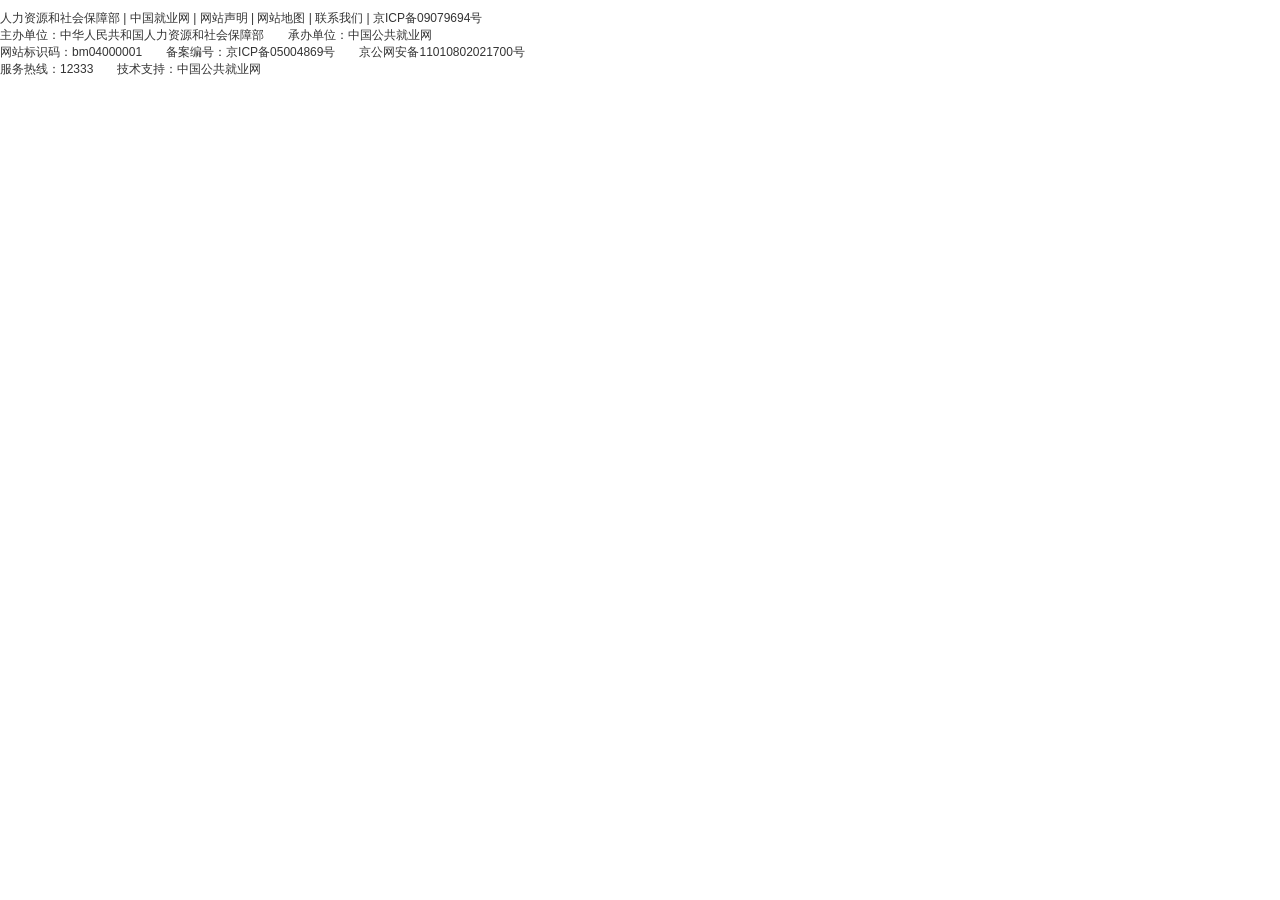
<file: footer.html>
<!DOCTYPE html>
<html lang="zh-CN">
<head>
<meta http-equiv="Content-Type" content="text/html; charset=UTF-8">
<title>页脚</title>
<link href="assets/css/base.css" rel="stylesheet" type="text/css">
<link href="assets/css/header-footer.css" rel="stylesheet" type="text/css">
</head>
<body style="margin:0;padding:0;">
<div class="footer">
  <div class="main-w">
    <p class="foot-link">
      <a href="http://www.mohrss.gov.cn/" target="_blank">人力资源和社会保障部</a> |
      <a href="http://chinajob.mohrss.gov.cn/" target="_blank">中国就业网</a> | <a href="http://job.mohrss.gov.cn/cjobs/jobfairinfo/wzsyzn" target="_blank">网站声明</a> | <a href="http://job.mohrss.gov.cn/cjobs/pages/othermodule/websitemap/websitemap.jsp" target="_blank">网站地图</a> | <a href="http://job.mohrss.gov.cn/cjobs/pages/othermodule/contactus/contactus.jsp" target="_blank">联系我们</a> | <a href="https://beian.miit.gov.cn" target="_blank">京ICP备09079694号</a>
    </p>
    <p class="foot-copy">主办单位：中华人民共和国人力资源和社会保障部　　承办单位：中国公共就业网</p>
    <p class="foot-copy">网站标识码：bm04000001　　备案编号：京ICP备05004869号　　京公网安备11010802021700号</p>
    <p class="foot-copy">服务热线：12333　　技术支持：中国公共就业网</p>
  </div>
</div>
</body>
</html>
</file>
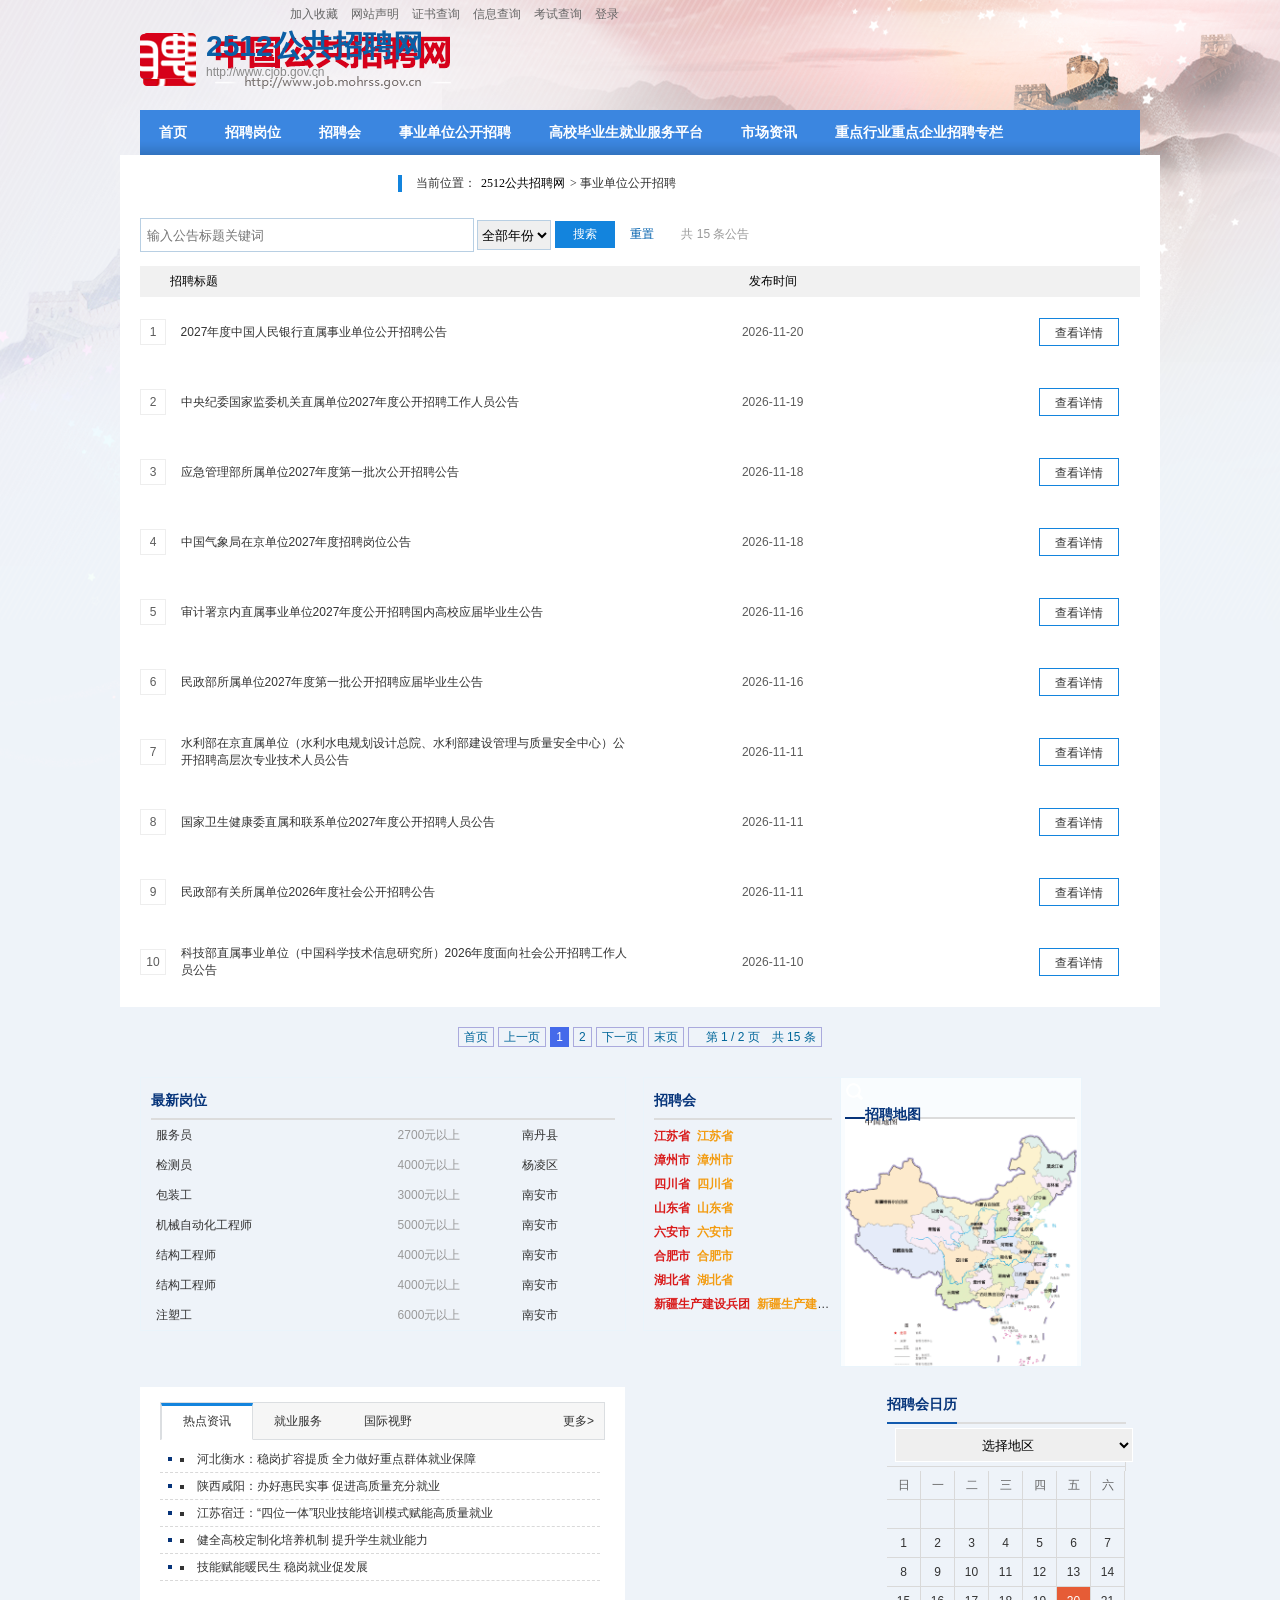
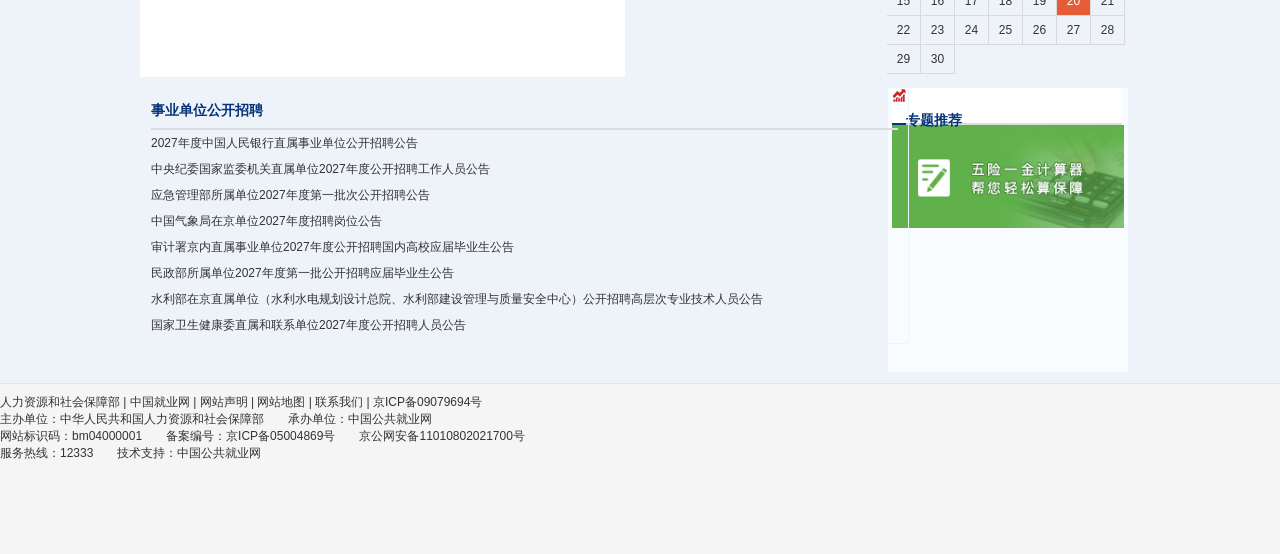
<file: institution.html>
<!DOCTYPE html>
<html lang="zh-CN">
<head>
<meta http-equiv="Content-Type" content="text/html; charset=UTF-8">
<title>2512公共招聘网_事业单位公开招聘</title>
<meta name="keywords" content="事业单位招聘,全国公共就业,蓝领招聘,制造业招聘,餐饮业招聘">
<meta name="description" content="2512公共招聘网是人力资源和社会保障部主办的公共就业服务网,主要发布招聘信息,招聘会信息,事业单位公开招聘信息,市场资讯等信息,旨在为广大劳动者免费提供信息真实、内容完整、岗位有效、查询便利的信息,并以全面、系统、权威的信息内容提供更加优质高效的就业信息服务">
<script language="javascript" src="assets/js/jquery-3.5.1.min.js" type="text/javascript"></script>
<link href="assets/css/base.css" rel="stylesheet" type="text/css">
<link href="assets/css/main.css" rel="stylesheet" type="text/css">
<link href="assets/css/xxxxxx.css" rel="stylesheet" type="text/css">
<link href="assets/css/header-footer.css" rel="stylesheet" type="text/css">
<link href="assets/css/index.css" rel="stylesheet" type="text/css">
<link href="assets/css/cjobs-common.css" rel="stylesheet" type="text/css">
<link href="assets/css/cjobs-sydw.css" rel="stylesheet" type="text/css">
<link href="assets/css/cjobs-sydwstyle.css" rel="stylesheet" type="text/css">
<link href="assets/css/cjobs-inline.css" rel="stylesheet" type="text/css">
<link rel="SHORTCUT ICON" type="image/x-icon" href="assets/img/r/cms/www/default/images/rone.ico">
</head>

<body>
<div class="body">

<div class="main-w zptoptit floatright">
  <a href="javascript:void(null);" onclick="return false;" title="加入收藏">加入收藏</a>
  <a href="#" target="_blank" title="网站声明">网站声明</a>
  <a href="http://www.mohrss.gov.cn/SYrlzyhshbzb/fwyd/zaixianchaxun/zscx/" target="_blank" title="证书查询">证书查询</a>
  <a href="http://www.mohrss.gov.cn/SYrlzyhshbzb/fwyd/zaixianchaxun/xxcx/" target="_blank" title="信息查询">信息查询</a>
  <a href="http://www.mohrss.gov.cn/SYrlzyhshbzb/fwyd/sykaoshi/" target="_blank" title="考试查询">考试查询</a>
  <a id="logionid" href="#" title="登录" onclick="return false;">登录</a>
</div>

<div class="topbg1">
  <div class="main-w header">
    <div class="zplogo" style="position:static;padding-top:18px;">
      <a href="index.html" class="brand-logo"><span class="brand-icon"></span><span class="brand-text"><b>2512公共招聘网</b><small>http://www.cjob.gov.cn</small></span></a>
    </div>
  </div>
  <div class="nav">
    <ul class="main-w navcon font14 b">
      <a href="index.html" style="text-decoration : none" target="_blank"><li class="two-w">首页</li></a>
						<a href="jobs.html" style="text-decoration : none" target="_blank"><li class="two-w">招聘岗位</li></a>
						<a href="fairs.html" style="text-decoration : none" target="_blank"><li class="two-w">招聘会</li></a>
						<a href="institution.html" style="text-decoration : none" target="_blank"><li class="two-w">事业单位公开招聘</li></a>
						<a href="http://job.mohrss.gov.cn/202008gx/index.jhtml" style="text-decoration : none" target="_blank"><li class="two-w">高校毕业生就业服务平台</li></a>
						<a href="news.html" style="text-decoration : none" target="_blank"><li class="two-w">市场资讯</li></a>
						<a href="http://job.mohrss.gov.cn/zdhy/index.jhtml" style="text-decoration : none" target="_blank"><li class="two-w">重点行业重点企业招聘专栏</li></a>
						<a href="http://job.mohrss.gov.cn/zdqyzpxx/index.jhtml" style="text-decoration : none" target="_blank"><li class="two-w">名企招聘信息</li></a>
						<a href="http://job.mohrss.gov.cn/cjobs/lkysudiZ?pageNO=1&GJ=&job=" style="text-decoration : none" target="_blank"><li class="two-w">制造业招聘专区</li></a>
    </ul>
  </div>
</div>


<div class="container-fluid">
  <div class="warp" style="width:1000px;margin:0 auto;">
    <div class="online">
      <p style="text-align:left!important;">
        <span class="weizhi">当前位置：</span>
        <a href="index.html" style="text-align:left!important;">2512公共招聘网</a>&gt; 事业单位公开招聘
      </p>
    </div>

    <div style="margin: 0px;">
      <div class="mk_1" style="margin: 0px;">
        <div style="margin-top: 10px;">
          <div style="padding:8px 0 14px;">
            <form onsubmit="return doSearch();" style="margin:0;">
              <input type="text" id="keyWord" value="" placeholder="输入公告标题关键词"
                     style="width:320px;height:26px;padding:3px 6px;border:1px solid #b8cfe3;" />
              <select id="yearSel" style="height:30px;border:1px solid #b8cfe3;">
                <option value="">全部年份</option>
                <option value="2026">2026 年</option>
              </select>
              <a href="javascript:void(0);" onclick="doSearch();return false;"
                 style="display:inline-block;padding:5px 18px;background:#1384dd;color:#fff;text-decoration:none;">搜索</a>
              <a href="javascript:void(0);" onclick="resetSearch();return false;"
                 style="display:inline-block;padding:5px 12px;color:#0160ad;text-decoration:none;">重置</a>
              <span id="instCount" style="margin-left:12px;color:#999;"></span>
            </form>
          </div>

          <div id="instDetail" style="display:none;padding:22px;border:1px solid #d7e6f2;background:#fbfdff;margin-bottom:14px;"></div>
          <div id="instList">
            <table width="100%" border="0" cellpadding="0" cellspacing="0" class="table-title">
              <tbody>
                <tr>
                  <td width="450px"><p class="tt_bai">招聘标题</p></td>
                  <td width="240px"><p class="tt_bai">发布时间</p></td>
                  <td width="120px"><p class="tt_bai"></p></td>
                  <td width="120px"><p class="tt_bai"></p></td>
                </tr>
              </tbody>
            </table>
            <div class="liebiao_bd" id="instRows"></div>
          </div>

          <div id="instEmpty" style="display:none;padding:60px;text-align:center;color:#999;">未找到匹配的公告，请调整搜索条件</div>

          <div class="page" id="instPager" style="text-align:center;padding:15px 0;"></div>
        </div>
      </div>
    </div>
  </div>
</div>
<div class="main-w"><div class="spacer10"></div></div>

<div class="main-w row-flex row1">
  <div class="rf-cell" style="width:485px;">
    <div class="floatleft newsbox newsbox1" style="width:464px;">
      <div class="nav-title"><b class="blue font14">最新岗位</b><span><a class="more" href="jobs.html">更多<img src="assets/img/r/cms/www/default/gaiban/icon-03.png"></a></span></div>
      <div class=""><table width="100%" border="0" cellspacing="0" cellpadding="0" class="tab-con" id="newjobslist">
        <tbody>
          <tr>
  <td><a href="job-detail.html?id=81678813" target="_blank"><span>服务员</span></a></td>
  <td style="text-align:right;"><span class="c999">2700元以上</span></td>
  <td style="text-align:center;"><span>南丹县</span></td>
</tr>
          <tr>
  <td><a href="job-detail.html?id=81790430" target="_blank"><span>检测员</span></a></td>
  <td style="text-align:right;"><span class="c999">4000元以上</span></td>
  <td style="text-align:center;"><span>杨凌区</span></td>
</tr>
          <tr>
  <td><a href="job-detail.html?id=81728085" target="_blank"><span>包装工</span></a></td>
  <td style="text-align:right;"><span class="c999">3000元以上</span></td>
  <td style="text-align:center;"><span>南安市</span></td>
</tr>
          <tr>
  <td><a href="job-detail.html?id=81728113" target="_blank"><span>机械自动化工程师</span></a></td>
  <td style="text-align:right;"><span class="c999">5000元以上</span></td>
  <td style="text-align:center;"><span>南安市</span></td>
</tr>
          <tr>
  <td><a href="job-detail.html?id=81728062" target="_blank"><span>结构工程师</span></a></td>
  <td style="text-align:right;"><span class="c999">4000元以上</span></td>
  <td style="text-align:center;"><span>南安市</span></td>
</tr>
          <tr>
  <td><a href="job-detail.html?id=81728115" target="_blank"><span>结构工程师</span></a></td>
  <td style="text-align:right;"><span class="c999">4000元以上</span></td>
  <td style="text-align:center;"><span>南安市</span></td>
</tr>
          <tr>
  <td><a href="job-detail.html?id=81728114" target="_blank"><span>注塑工</span></a></td>
  <td style="text-align:right;"><span class="c999">6000元以上</span></td>
  <td style="text-align:center;"><span>南安市</span></td>
</tr>
          <tr>
  <td><a href="job-detail.html?id=81784820" target="_blank"><span>通信系统应用工程师</span></a></td>
  <td style="text-align:right;"><span class="c999">4000元以上</span></td>
  <td style="text-align:center;"><span>嘉鱼县</span></td>
</tr>
        </tbody>
      </table></div>
    </div>
  </div>
  <div class="rf-cell" style="width:178px;">
    <div class="floatleft newsbox newsbox2" style="width:178px;">
      <div class="nav-title"><b class="blue font14">招聘会</b><span><a class="more" href="fairs.html">更多<img src="assets/img/r/cms/www/default/gaiban/icon-03.png"></a></span></div>
      <div class=""><ul class="news_list"><li>
  <a href="fairs.html" title="江苏省"><b class="fB">江苏省</b></a>
  <span class="orange fB">江苏省</span>
</li>
          <li>
  <a href="fairs.html" title="漳州市"><b class="fB">漳州市</b></a>
  <span class="orange fB">漳州市</span>
</li>
          <li>
  <a href="fairs.html" title="四川省"><b class="fB">四川省</b></a>
  <span class="orange fB">四川省</span>
</li>
          <li>
  <a href="fairs.html" title="山东省"><b class="fB">山东省</b></a>
  <span class="orange fB">山东省</span>
</li>
          <li>
  <a href="fairs.html" title="六安市"><b class="fB">六安市</b></a>
  <span class="orange fB">六安市</span>
</li>
          <li>
  <a href="fairs.html" title="合肥市"><b class="fB">合肥市</b></a>
  <span class="orange fB">合肥市</span>
</li>
          <li>
  <a href="fairs.html" title="湖北省"><b class="fB">湖北省</b></a>
  <span class="orange fB">湖北省</span>
</li>
          <li>
  <a href="fairs.html" title="新疆生产建设兵团"><b class="fB">新疆生产建设兵团</b></a>
  <span class="orange fB">新疆生产建设兵团</span>
</li></ul></div>
    </div>
  </div>
  <div class="rf-cell" style="width:242px;">
    <div class="rimain-box ditu">
      <div class="blue b font14 rititle"><span><img src="assets/img/r/cms/www/default/gaiban/icon-05.png"></span>招聘地图</div>
      <div class="rimain-con"><img src="assets/img/r/cms/www/default/gaiban/selectermap2.jpg" alt="全国招聘地图"></div>
    </div>
  </div>
</div>

<div class="main-w"><div class="spacer10"></div></div>

<div class="main-w row-flex row3 margin-top10">
  <div class="rf-cell" style="width:747px;">
    <div class="floatleft zixun">
      <span class="tab-title">
        <a class="tab-active floatleft" id="a1" href="#redianzixun" onclick="switchZixun(this,'redianzixun');return false;">热点资讯</a>
        <a class="floatleft" id="a2" href="#jiuyefuwu" onclick="switchZixun(this,'jiuyefuwu');return false;">就业服务</a>
        <a class="floatleft" id="a3" href="#guojishiye" onclick="switchZixun(this,'guojishiye');return false;">国际视野</a>
        <a href="news.html" class="floatright" target="_blank">更多&gt;</a>
      </span>
      <div class="showDiv" style="display:block;" id="redianzixun"><div class="con-libox">
            <li><a href="https://www.mohrss.gov.cn/SYrlzyhshbzb/dongtaixinwen/dfdt/202611/t20261119_599937.html" title="河北衡水：稳岗扩容提质 全力做好重点群体就业保障">河北衡水：稳岗扩容提质 全力做好重点群体就业保障</a></li>
            <li><a href="https://www.mohrss.gov.cn/SYrlzyhshbzb/dongtaixinwen/dfdt/202611/t20261119_599905.html" title="陕西咸阳：办好惠民实事 促进高质量充分就业">陕西咸阳：办好惠民实事 促进高质量充分就业</a></li>
            <li><a href="http://www.job.mohrss.gov.cn:80/zyzd/173032.jhtml" title="江苏宿迁：“四位一体”职业技能培训模式赋能高质量就业">江苏宿迁：“四位一体”职业技能培训模式赋能高质量就业</a></li>
            <li><a href="http://www.job.mohrss.gov.cn:80/zyzd/173350.jhtml" title="健全高校定制化培养机制 提升学生就业能力">健全高校定制化培养机制 提升学生就业能力</a></li>
            <li><a href="http://www.job.mohrss.gov.cn:80/zyzd/173250.jhtml" title="技能赋能暖民生 稳岗就业促发展">技能赋能暖民生 稳岗就业促发展</a></li>
          </div></div>
      <div class="showDiv" id="jiuyefuwu"><div class="con-libox">
            <li><a href="https://www.mohrss.gov.cn/SYrlzyhshbzb/dongtaixinwen/buneiyaowen/rsxw/202611/t20261118_599778.html" title="稳岗返还、扩岗补助怎么便捷办？这份经办指南请收好">稳岗返还、扩岗补助怎么便捷办？这份经办指南请收好</a></li>
            <li><a href="https://www.mohrss.gov.cn/SYrlzyhshbzb/dongtaixinwen/buneiyaowen/rsxw/202611/t20261117_599631.html" title="技能人才评价先把规矩立起来">技能人才评价先把规矩立起来</a></li>
            <li><a href="https://www.mohrss.gov.cn/SYrlzyhshbzb/dongtaixinwen/buneiyaowen/rsxw/202611/t20261116_599525.html" title="新赛道催生新岗位，就业潜力加快释放">新赛道催生新岗位，就业潜力加快释放</a></li>
            <li><a href="https://www.mohrss.gov.cn/SYrlzyhshbzb/dongtaixinwen/buneiyaowen/rsxw/202611/t20261116_599494.html" title="为中奥友好战略伙伴关系注入民生新内涵 ——人力资源社会保障...">为中奥友好战略伙伴关系注入民生新内涵 ——人力资源社会保障...</a></li>
            <li><a href="http://www.job.mohrss.gov.cn:80/jyfw/173405.jhtml" title="就业服务进基层 聚才拓岗助发展——2026年黑龙江省就业服务进...">就业服务进基层 聚才拓岗助发展——2026年黑龙江省就业服务进...</a></li>
          </div></div>
      <div class="showDiv" id="guojishiye"><div class="con-libox">
            <li><a href="http://www.job.mohrss.gov.cn:80/gjsy/173145.jhtml" title="印尼制造业PMI创31个月新高 出口订单增长强劲">印尼制造业PMI创31个月新高 出口订单增长强劲</a></li>
            <li><a href="http://www.job.mohrss.gov.cn:80/gjsy/173370.jhtml" title="尼泊尔赴欧个人劳务许可近年来增逾20倍">尼泊尔赴欧个人劳务许可近年来增逾20倍</a></li>
            <li><a href="http://www.job.mohrss.gov.cn:80/gjsy/173327.jhtml" title="韩国财政经济部：韩国经济总体保持“稳健增长”">韩国财政经济部：韩国经济总体保持“稳健增长”</a></li>
            <li><a href="http://www.job.mohrss.gov.cn:80/gjsy/173269.jhtml" title="南非第三季度失业率升至33.7%">南非第三季度失业率升至33.7%</a></li>
            <li><a href="http://www.job.mohrss.gov.cn:80/gjsy/173227.jhtml" title="美国10月非农就业新增16.5万 失业率4.1%">美国10月非农就业新增16.5万 失业率4.1%</a></li>
            <li><a href="http://www.job.mohrss.gov.cn:80/gjsy/173226.jhtml" title="菲律宾9月失业人数升至286万 就业市场承压">菲律宾9月失业人数升至286万 就业市场承压</a></li>
          </div></div>
    </div>
  </div>
  <div class="rf-cell" style="width:239px;">
    <div class="floatleft rili">
      <div class="nav-title"><b class="blue font14">招聘会日历</b></div>
      <div class="date_box">
        <select id="idCalendarMonth" class="date_zph_tit"><option value="">选择地区</option><option value="北京市">北京市</option><option value="天津市">天津市</option><option value="河北省">河北省</option><option value="山西省">山西省</option><option value="内蒙古自治区">内蒙古自治区</option><option value="辽宁省">辽宁省</option><option value="吉林省">吉林省</option><option value="黑龙江省">黑龙江省</option><option value="上海市">上海市</option><option value="江苏省">江苏省</option><option value="浙江省">浙江省</option><option value="安徽省">安徽省</option><option value="福建省">福建省</option><option value="江西省">江西省</option><option value="山东省">山东省</option><option value="河南省">河南省</option><option value="湖北省">湖北省</option><option value="湖南省">湖南省</option><option value="广东省">广东省</option><option value="广西壮族自治区">广西壮族自治区</option><option value="海南省">海南省</option><option value="重庆市">重庆市</option><option value="四川省">四川省</option><option value="贵州省">贵州省</option><option value="云南省">云南省</option><option value="西藏自治区">西藏自治区</option><option value="陕西省">陕西省</option><option value="甘肃省">甘肃省</option><option value="青海省">青海省</option><option value="宁夏回族自治区">宁夏回族自治区</option><option value="新疆维吾尔自治区">新疆维吾尔自治区</option></select>
        <div class="datepicker" id="datepicker">
          <li class="wk">日</li><li class="wk">一</li><li class="wk">二</li><li class="wk">三</li><li class="wk">四</li><li class="wk">五</li><li class="wk">六</li>
          <li></li>
          <li></li>
          <li></li>
          <li></li>
          <li></li>
          <li></li>
          <li></li>
          <li class="">1</li>
          <li class="">2</li>
          <li class="">3</li>
          <li class="">4</li>
          <li class="">5</li>
          <li class="">6</li>
          <li class="">7</li>
          <li class="">8</li>
          <li class="">9</li>
          <li class="">10</li>
          <li class="">11</li>
          <li class="">12</li>
          <li class="">13</li>
          <li class="">14</li>
          <li class="">15</li>
          <li class="">16</li>
          <li class="">17</li>
          <li class="">18</li>
          <li class="">19</li>
          <li class="onToday">20</li>
          <li class="">21</li>
          <li class="">22</li>
          <li class="">23</li>
          <li class="">24</li>
          <li class="">25</li>
          <li class="">26</li>
          <li class="">27</li>
          <li class="">28</li>
          <li class="">29</li>
          <li class="">30</li>
        </div>
      </div>
    </div>
  </div>
</div>

<div class="main-w"><div class="spacer10"></div></div>

<div class="main-w row-flex row2">
  <div class="rf-cell" style="width:747px;">
    <div class="newsbox newsbox1" style="width:747px;">
      <div class="nav-title"><b class="blue font14">事业单位公开招聘</b><span><a class="more" href="institution.html">更多<img src="assets/img/r/cms/www/default/gaiban/icon-03.png"></a></span></div>
      <ul class="news_list inst-list"><li>
  <a href="institution.html?id=173401" target="_blank" title="2027年度中国人民银行直属事业单位公开招聘公告">2027年度中国人民银行直属事业单位公开招聘公告</a>
</li>
          <li>
  <a href="institution.html?id=173383" target="_blank" title="中央纪委国家监委机关直属单位2027年度公开招聘工作人员公告">中央纪委国家监委机关直属单位2027年度公开招聘工作人员公告</a>
</li>
          <li>
  <a href="institution.html?id=173364" target="_blank" title="应急管理部所属单位2027年度第一批次公开招聘公告">应急管理部所属单位2027年度第一批次公开招聘公告</a>
</li>
          <li>
  <a href="institution.html?id=173363" target="_blank" title="中国气象局在京单位2027年度招聘岗位公告">中国气象局在京单位2027年度招聘岗位公告</a>
</li>
          <li>
  <a href="institution.html?id=173322" target="_blank" title="审计署京内直属事业单位2027年度公开招聘国内高校应届毕业生公告">审计署京内直属事业单位2027年度公开招聘国内高校应届毕业生公告</a>
</li>
          <li>
  <a href="institution.html?id=173321" target="_blank" title="民政部所属单位2027年度第一批公开招聘应届毕业生公告">民政部所属单位2027年度第一批公开招聘应届毕业生公告</a>
</li>
          <li>
  <a href="institution.html?id=173263" target="_blank" title="水利部在京直属单位（水利水电规划设计总院、水利部建设管理与质量安全中心）公开招聘高层次专业技术人员公告">水利部在京直属单位（水利水电规划设计总院、水利部建设管理与质量安全中心）公开招聘高层次专业技术人员公告</a>
</li>
          <li>
  <a href="institution.html?id=173262" target="_blank" title="国家卫生健康委直属和联系单位2027年度公开招聘人员公告">国家卫生健康委直属和联系单位2027年度公开招聘人员公告</a>
</li></ul>
    </div>
  </div>
  <div class="rf-cell" style="width:242px;">
    <div class="rimain-box topic-box">
      <div class="blue b font14 rititle"><span><img src="assets/img/r/cms/www/default/gaiban/icon-01.png"></span>专题推荐</div>
      <div class="rimain-con"><a href="#" onclick="return false;"><img src="assets/img/r/cms/www/default/gaiban/wxyjjsq.jpg" alt="专题"></a></div>
    </div>
  </div>
</div>

<div class="main-w"><div class="spacer10"></div></div>
<div class="footframe-holder">
  <iframe class="footframe" src="footer.html" frameborder="0" scrolling="no"></iframe>
</div>
</div>
<script src="assets/js/jquery-3.5.1.min.js"></script>
<script src="assets/js/util.js"></script>

<script src="assets/js/slider.js"></script>
<script>
function switchZixun(el, id){
  $('.zixun .tab-title a').removeClass('tab-active');
  $(el).addClass('tab-active');
  $('.zixun .showDiv').css('display','none');
  $('#' + id).css('display','block');
}
function toJob(){ location.href='jobs.html'; }
function toMeeting(){ location.href='fairs.html'; }
function gwss(){
  var t = document.getElementById('textfield').value;
  location.href = 'jobs.html?text=' + encodeURIComponent(t);
  return false;
}
</script>

<script>
(function(){
  'use strict';
  var ROWS = [{"idx": "1", "href": "https://www.mohrss.gov.cn/SYrlzyhshbzb/fwyd/SYkaoshizhaopin/zyhgjjgsydwgkzp/zpgg/202611/t20261119_599950.html", "title": "2027年度中国人民银行直属事业单位公开招聘公告", "date": "2026-11-20", "detail": "https://www.mohrss.gov.cn/SYrlzyhshbzb/fwyd/SYkaoshizhaopin/zyhgjjgsydwgkzp/zpgg/202611/t20261119_599950.html"}, {"idx": "2", "href": "https://www.mohrss.gov.cn/SYrlzyhshbzb/fwyd/SYkaoshizhaopin/zyhgjjgsydwgkzp/zpgg/202611/t20261118_599809.html", "title": "中央纪委国家监委机关直属单位2027年度公开招聘工作人员公告", "date": "2026-11-19", "detail": "https://www.mohrss.gov.cn/SYrlzyhshbzb/fwyd/SYkaoshizhaopin/zyhgjjgsydwgkzp/zpgg/202611/t20261118_599809.html"}, {"idx": "3", "href": "https://www.mohrss.gov.cn/SYrlzyhshbzb/fwyd/SYkaoshizhaopin/zyhgjjgsydwgkzp/zpgg/202611/t20261117_599699.html", "title": "应急管理部所属单位2027年度第一批次公开招聘公告", "date": "2026-11-18", "detail": "https://www.mohrss.gov.cn/SYrlzyhshbzb/fwyd/SYkaoshizhaopin/zyhgjjgsydwgkzp/zpgg/202611/t20261117_599699.html"}, {"idx": "4", "href": "https://www.mohrss.gov.cn/SYrlzyhshbzb/fwyd/SYkaoshizhaopin/zyhgjjgsydwgkzp/zpgg/202611/t20261117_599721.html", "title": "中国气象局在京单位2027年度招聘岗位公告", "date": "2026-11-18", "detail": "https://www.mohrss.gov.cn/SYrlzyhshbzb/fwyd/SYkaoshizhaopin/zyhgjjgsydwgkzp/zpgg/202611/t20261117_599721.html"}, {"idx": "5", "href": "https://www.mohrss.gov.cn/SYrlzyhshbzb/fwyd/SYkaoshizhaopin/zyhgjjgsydwgkzp/zpgg/202611/t20261113_599333.html", "title": "审计署京内直属事业单位2027年度公开招聘国内高校应届毕业生公告", "date": "2026-11-16", "detail": "https://www.mohrss.gov.cn/SYrlzyhshbzb/fwyd/SYkaoshizhaopin/zyhgjjgsydwgkzp/zpgg/202611/t20261113_599333.html"}, {"idx": "6", "href": "https://www.mohrss.gov.cn/SYrlzyhshbzb/fwyd/SYkaoshizhaopin/zyhgjjgsydwgkzp/zpgg/202611/t20261113_599332.html", "title": "民政部所属单位2027年度第一批公开招聘应届毕业生公告", "date": "2026-11-16", "detail": "https://www.mohrss.gov.cn/SYrlzyhshbzb/fwyd/SYkaoshizhaopin/zyhgjjgsydwgkzp/zpgg/202611/t20261113_599332.html"}, {"idx": "7", "href": "https://www.mohrss.gov.cn/SYrlzyhshbzb/fwyd/SYkaoshizhaopin/zyhgjjgsydwgkzp/zpgg/202611/t20261110_598811.html", "title": "水利部在京直属单位（水利水电规划设计总院、水利部建设管理与质量安全中心）公开招聘高层次专业技术人员公告", "date": "2026-11-11", "detail": "https://www.mohrss.gov.cn/SYrlzyhshbzb/fwyd/SYkaoshizhaopin/zyhgjjgsydwgkzp/zpgg/202611/t20261110_598811.html"}, {"idx": "8", "href": "https://www.mohrss.gov.cn/SYrlzyhshbzb/fwyd/SYkaoshizhaopin/zyhgjjgsydwgkzp/zpgg/202611/t20261110_598823.html", "title": "国家卫生健康委直属和联系单位2027年度公开招聘人员公告", "date": "2026-11-11", "detail": "https://www.mohrss.gov.cn/SYrlzyhshbzb/fwyd/SYkaoshizhaopin/zyhgjjgsydwgkzp/zpgg/202611/t20261110_598823.html"}, {"idx": "9", "href": "https://www.mohrss.gov.cn/SYrlzyhshbzb/fwyd/SYkaoshizhaopin/zyhgjjgsydwgkzp/zpgg/202611/t20261110_598885.html", "title": "民政部有关所属单位2026年度社会公开招聘公告", "date": "2026-11-11", "detail": "https://www.mohrss.gov.cn/SYrlzyhshbzb/fwyd/SYkaoshizhaopin/zyhgjjgsydwgkzp/zpgg/202611/t20261110_598885.html"}, {"idx": "10", "href": "https://www.mohrss.gov.cn/SYrlzyhshbzb/fwyd/SYkaoshizhaopin/zyhgjjgsydwgkzp/zpgg/202611/t20261109_598731.html", "title": "科技部直属事业单位（中国科学技术信息研究所）2026年度面向社会公开招聘工作人员公告", "date": "2026-11-10", "detail": "https://www.mohrss.gov.cn/SYrlzyhshbzb/fwyd/SYkaoshizhaopin/zyhgjjgsydwgkzp/zpgg/202611/t20261109_598731.html"}, {"idx": "11", "href": "https://www.mohrss.gov.cn/SYrlzyhshbzb/fwyd/SYkaoshizhaopin/zyhgjjgsydwgkzp/zpgg/202611/t20261109_598730.html", "title": "中国科学院机关2027年度公开招聘应届毕业生公告", "date": "2026-11-10", "detail": "https://www.mohrss.gov.cn/SYrlzyhshbzb/fwyd/SYkaoshizhaopin/zyhgjjgsydwgkzp/zpgg/202611/t20261109_598730.html"}, {"idx": "12", "href": "https://www.mohrss.gov.cn/SYrlzyhshbzb/fwyd/SYkaoshizhaopin/zyhgjjgsydwgkzp/zpgg/202610/t20261030_596998.html", "title": "水利部派驻流域管理机构（海河水利委员会）所属事业单位公开招聘2027年高校应届毕业生公告（第一批）", "date": "2026-11-02", "detail": "https://www.mohrss.gov.cn/SYrlzyhshbzb/fwyd/SYkaoshizhaopin/zyhgjjgsydwgkzp/zpgg/202610/t20261030_596998.html"}, {"idx": "13", "href": "https://www.mohrss.gov.cn/SYrlzyhshbzb/fwyd/SYkaoshizhaopin/zyhgjjgsydwgkzp/zpgg/202610/t20261030_596996.html", "title": "水利部直属科研事业单位（中国水利水电科学研究院）2027年度公开招聘工作人员公告", "date": "2026-11-02", "detail": "https://www.mohrss.gov.cn/SYrlzyhshbzb/fwyd/SYkaoshizhaopin/zyhgjjgsydwgkzp/zpgg/202610/t20261030_596996.html"}, {"idx": "14", "href": "https://www.mohrss.gov.cn/SYrlzyhshbzb/fwyd/SYkaoshizhaopin/zyhgjjgsydwgkzp/zpgg/202610/t20261030_596986.html", "title": "国家林业和草原局直属单位2026年度第二批公开招聘出站博士后公告", "date": "2026-11-02", "detail": "https://www.mohrss.gov.cn/SYrlzyhshbzb/fwyd/SYkaoshizhaopin/zyhgjjgsydwgkzp/zpgg/202610/t20261030_596986.html"}, {"idx": "15", "href": "https://www.mohrss.gov.cn/SYrlzyhshbzb/fwyd/SYkaoshizhaopin/zyhgjjgsydwgkzp/zpgg/202610/t20261030_596985.html", "title": "国家林业和草原局直属单位2026年度第一批公开招聘出站博士后公告", "date": "2026-11-02", "detail": "https://www.mohrss.gov.cn/SYrlzyhshbzb/fwyd/SYkaoshizhaopin/zyhgjjgsydwgkzp/zpgg/202610/t20261030_596985.html"}];
  var IDMAP = {"173401": "2027年度中国人民银行直属事业单位公开招聘公告", "173383": "中央纪委国家监委机关直属单位2027年度公开招聘工作人员公告", "173364": "应急管理部所属单位2027年度第一批次公开招聘公告", "173363": "中国气象局在京单位2027年度招聘岗位公告", "173322": "审计署京内直属事业单位2027年度公开招聘国内高校应届毕业生公告", "173321": "民政部所属单位2027年度第一批公开招聘应届毕业生公告", "173263": "水利部在京直属单位（水利水电规划设计总院、水利部建设管理与质量安全中心）公开招聘高层次专业技术人员公告", "173262": "国家卫生健康委直属和联系单位2027年度公开招聘人员公告", "173261": "民政部有关所属单位2026年度社会公开招聘公告", "173242": "科技部直属事业单位（中国科学技术信息研究所）2026年度面向社会公开招聘工作人员公告"};
  var PAGE_SIZE = 10;
  var S = {kw:'', year:'', page:1, show:''};

  function $(s){return document.querySelector(s);}
  function esc(s){return String(s==null?'':s).replace(/[&<>"']/g,function(m){
    return {'&':'&amp;','<':'&lt;','>':'&gt;','"':'&quot;',"'":'&#39;'}[m];});}

  (function initURL(){
    var q=location.search.slice(1); if(!q) return;
    q.split('&').forEach(function(p){
      var kv=p.split('='); if(kv.length<2) return;
      var k=decodeURIComponent(kv[0]), v=decodeURIComponent(kv[1]||'');
      if(k==='text'||k==='keyword'||k==='keyWord') S.kw=v;
      else if(k==='year') S.year=v;
      else if(k==='pageNo') S.page=parseInt(v,10)||1;
      else if(k==='show') S.show=v;
      else if(k==='id'){ var t=IDMAP[v]||''; if(t) S.kw=t; }
    });
  })();

  function filtered(){
    var kw=S.kw.trim().toLowerCase();
    return ROWS.filter(function(r){
      if(S.year && String(r.date).slice(0,4)!==S.year) return false;
      if(kw && (r.title+' '+r.date).toLowerCase().indexOf(kw)<0) return false;
      return true;
    });
  }

  function rowHTML(r,i){
    return '<table width="100%" border="0" cellspacing="0" cellpadding="0" class="table_4"><tbody><tr>'+
      '<td width="30px"><div class="xuhao">'+esc(i)+'</div></td>'+
      '<td style="padding-right:20px;" class="zhaopin-title" width="440px">'+
        '<a href="javascript:void(0);" onclick="openInst('+i+');" class="aa_lan_2">'+esc(r.title)+'</a></td>'+
      '<td width="240px">'+esc(r.date)+'</td><td width="120px"></td>'+
      '<td width="120px"><a href="javascript:void(0);" onclick="openInst('+i+');" class="aa_btn_3">查看详情</a></td>'+
    '</tr></tbody></table>';
  }

  function render(){
    var rows=filtered(), total=rows.length;
    var pages=Math.max(1,Math.ceil(total/PAGE_SIZE));
    if(S.page>pages) S.page=pages;
    var st=(S.page-1)*PAGE_SIZE;
    var list=$('#instRows');
    list.innerHTML=rows.slice(st,st+PAGE_SIZE).map(function(r,i){return rowHTML(r,st+i+1);}).join('');
    $('#instEmpty').style.display=total?'none':'block';
    $('#instList').style.display=total?'block':'none';
    $('#instCount').textContent='共 '+total+' 条公告';
    var kw=$('#keyWord'); if(kw)kw.value=S.kw;
    var ys=$('#yearSel'); if(ys)ys.value=S.year;
    var pager=$('#instPager'), h='';
    h+='<a href="javascript:void(0);" onclick="gotoInstPage(1)" class="uncheck">首页</a>';
    h+='<a href="javascript:void(0);" onclick="gotoInstPage('+Math.max(1,S.page-1)+')" class="uncheck">上一页</a>';
    for(var i=1;i<=pages;i++){
      h+= i===S.page ? '<span class="current">'+i+'</span>' :
        '<a href="javascript:void(0);" onclick="gotoInstPage('+i+')" class="uncheck">'+i+'</a>';
    }
    h+='<a href="javascript:void(0);" onclick="gotoInstPage('+Math.min(pages,S.page+1)+')" class="uncheck">下一页</a>';
    h+='<a href="javascript:void(0);" onclick="gotoInstPage('+pages+')" class="uncheck">末页</a>';
    h+='<span class="uncheck">　第 '+S.page+' / '+pages+' 页　共 '+total+' 条</span>';
    pager.innerHTML=h;
  }

  function openInst(idx){
    var r=ROWS[idx-1]; if(!r) return;
    S.show=String(idx);
    var d=$('#instDetail');
    d.innerHTML='<p style="font-size:18px;color:#0160ad;font-weight:bold;margin-bottom:16px;">'+esc(r.title)+'</p>'+
      '<table width="100%" style="border-collapse:collapse;">'+
      '<tr><td width="110" style="background:#f5f9fc;padding:9px;border:1px solid #dde8f1;">发布时间</td>'+
      '<td style="padding:9px;border:1px solid #dde8f1;">'+esc(r.date)+'</td></tr>'+
      '<tr><td style="background:#f5f9fc;padding:9px;border:1px solid #dde8f1;">公告来源</td>'+
      '<td style="padding:9px;border:1px solid #dde8f1;">人力资源和社会保障部 · 事业单位公开招聘</td></tr></table>'+
      '<p style="margin-top:18px;"><a href="'+esc(r.detail)+'" target="_blank" style="color:#0160ad;">查看公告原文 &gt;</a>'+
      '　<a href="javascript:void(0);" onclick="closeInst();" style="color:#0160ad;">返回列表</a></p>';
    d.style.display='block'; $('#instList').style.display='none';
    $('#instPager').style.display='none'; window.scrollTo(0,0);
  }

  window.openInst=openInst;
  window.closeInst=function(){S.show='';$('#instDetail').style.display='none';render();$('#instPager').style.display='';};
  window.gotoInstPage=function(n){S.page=n;render();window.scrollTo(0,0);};
  window.doSearch=function(){
    S.kw=($('#keyWord')||{}).value||''; S.year=($('#yearSel')||{}).value||'';
    S.page=1; render(); window.scrollTo(0,0); return false;
  };
  window.resetSearch=function(){S.kw='';S.year='';S.page=1;render();return false;};

  render();
  if(S.show){ openInst(parseInt(S.show,10)||1); }
  else if(S.kw){
    var ix=-1;
    ROWS.forEach(function(r,i){ if(ix<0 && r.title===S.kw) ix=i; });
    if(ix>=0) openInst(ix+1);
  }
})();
</script>

</body>
</html>
</file>
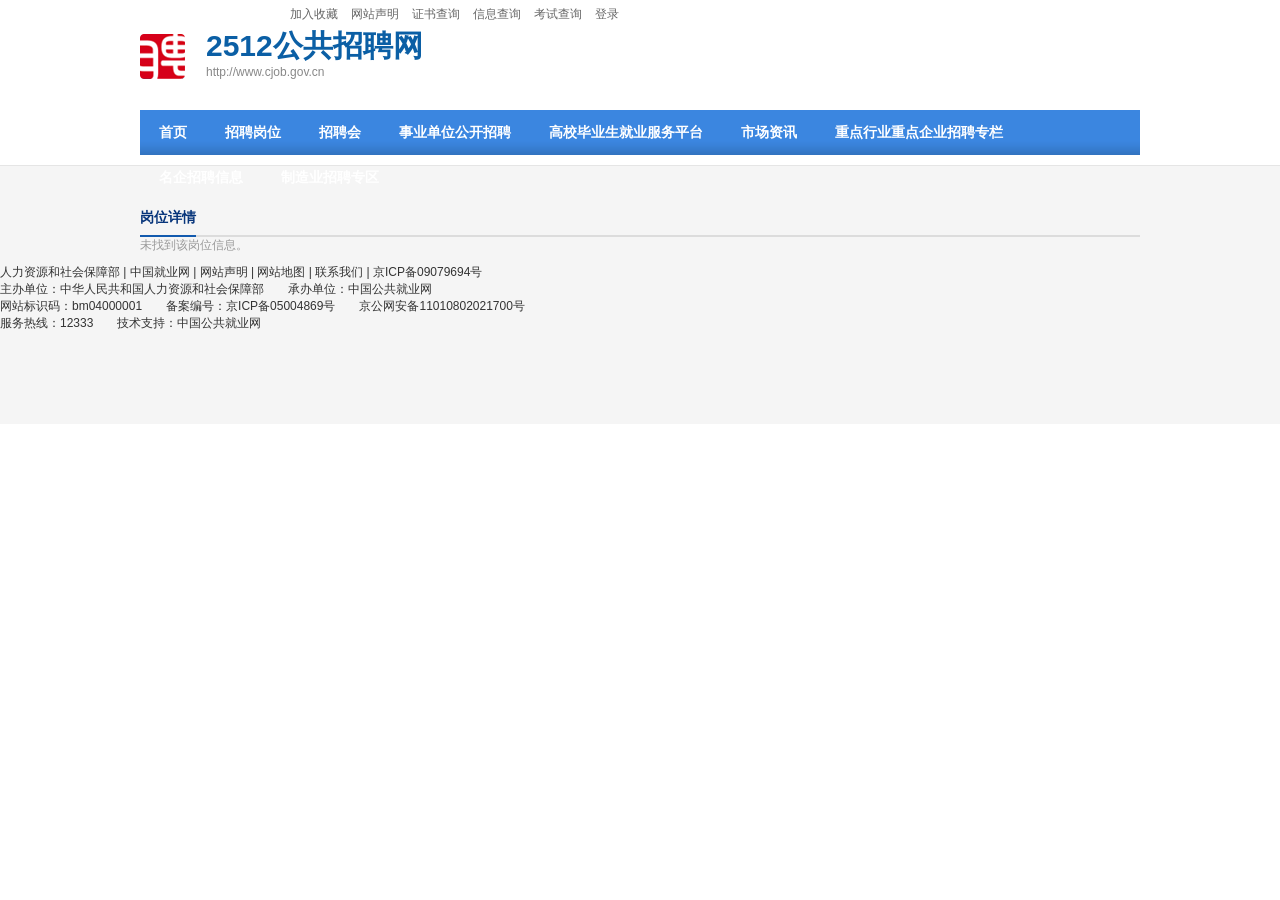
<file: job-detail.html>
<!DOCTYPE html>
<html lang="zh-CN">
<head>
<meta http-equiv="Content-Type" content="text/html; charset=UTF-8">
<title>2512公共招聘网_岗位详情</title>
<meta name="keywords" content="事业单位招聘,全国公共就业,蓝领招聘,制造业招聘,餐饮业招聘">
<meta name="description" content="2512公共招聘网是人力资源和社会保障部主办的公共就业服务网,主要发布招聘信息,招聘会信息,事业单位公开招聘信息,市场资讯等信息,旨在为广大劳动者免费提供信息真实、内容完整、岗位有效、查询便利的信息,并以全面、系统、权威的信息内容提供更加优质高效的就业信息服务">
<script language="javascript" src="assets/js/jquery-3.5.1.min.js" type="text/javascript"></script>
<link href="assets/css/base.css" rel="stylesheet" type="text/css">
<link href="assets/css/main.css" rel="stylesheet" type="text/css">
<link href="assets/css/xxxxxx.css" rel="stylesheet" type="text/css">
<link href="assets/css/header-footer.css" rel="stylesheet" type="text/css">
<link href="assets/css/index.css" rel="stylesheet" type="text/css">
<link rel="SHORTCUT ICON" type="image/x-icon" href="assets/img/r/cms/www/default/images/rone.ico">
</head>
<body>
<div class="body">
<div class="main-w zptoptit floatright">
  <a href="javascript:void(null);" onclick="return false;" title="加入收藏">加入收藏</a>
  <a href="#" target="_blank" title="网站声明">网站声明</a>
  <a href="http://www.mohrss.gov.cn/SYrlzyhshbzb/fwyd/zaixianchaxun/zscx/" target="_blank" title="证书查询">证书查询</a>
  <a href="http://www.mohrss.gov.cn/SYrlzyhshbzb/fwyd/zaixianchaxun/xxcx/" target="_blank" title="信息查询">信息查询</a>
  <a href="http://www.mohrss.gov.cn/SYrlzyhshbzb/fwyd/sykaoshi/" target="_blank" title="考试查询">考试查询</a>
  <a id="logionid" href="#" title="登录" onclick="return false;">登录</a>
</div>

<div class="topbg1">
  <div class="main-w header">
    <div class="zplogo" style="position:static;padding-top:18px;">
      <a href="index.html" class="brand-logo"><span class="brand-icon"></span><span class="brand-text"><b>2512公共招聘网</b><small>http://www.cjob.gov.cn</small></span></a>
    </div>
  </div>
  <div class="nav">
    <ul class="main-w navcon font14 b">
      <a href="index.html" style="text-decoration : none" target="_blank"><li class="two-w">首页</li></a>
						<a href="jobs.html" style="text-decoration : none" target="_blank"><li class="two-w">招聘岗位</li></a>
						<a href="fairs.html" style="text-decoration : none" target="_blank"><li class="two-w">招聘会</li></a>
						<a href="institution.html" style="text-decoration : none" target="_blank"><li class="two-w">事业单位公开招聘</li></a>
						<a href="http://job.mohrss.gov.cn/202008gx/index.jhtml" style="text-decoration : none" target="_blank"><li class="two-w">高校毕业生就业服务平台</li></a>
						<a href="news.html" style="text-decoration : none" target="_blank"><li class="two-w">市场资讯</li></a>
						<a href="http://job.mohrss.gov.cn/zdhy/index.jhtml" style="text-decoration : none" target="_blank"><li class="two-w">重点行业重点企业招聘专栏</li></a>
						<a href="http://job.mohrss.gov.cn/zdqyzpxx/index.jhtml" style="text-decoration : none" target="_blank"><li class="two-w">名企招聘信息</li></a>
						<a href="http://job.mohrss.gov.cn/cjobs/lkysudiZ?pageNO=1&GJ=&job=" style="text-decoration : none" target="_blank"><li class="two-w">制造业招聘专区</li></a>
    </ul>
  </div>
</div>

<div class="main-w line2">
  <div class="floatleft" style="width: 1000px;">
    <div class="nav-title"><b class="blue font14">岗位详情</b></div>
    <div class="job-detail" id="jobDetail"><p style="color:#999;">正在加载岗位信息…</p></div>
  </div>
</div>
<script>
(function(){
  var id = (location.search.match(/[?&]id=(\d+)/) || [])[1] || '';
  var jobs = [{"id": 81678813, "name": "服务员", "company": "南丹县海宝割肉煮粉店", "companyId": 37350990, "salary": 2700, "salaryText": "2700元以上", "area": "南丹县", "areaFull": "河池市", "count": 1, "category": "其他社会生产和生活服务人员", "address": "南丹县城关镇富源路", "contact": "陈先生", "phone": "15878929330", "desc": "能吃苦耐劳，工资2700一个月，休息一天，有31号也按也加一天工资，有年终奖，过大节，每人都发200元，早上5点40到店，下午3点左右下班", "org": "河池市就业服务中心", "publish": "2026-11-20", "expire": "2027-01-28", "uptime": "2026-10-30"}, {"id": 81790430, "name": "检测员", "company": "杨凌核盛辐照技术有限公司", "companyId": 37103923, "salary": 4000, "salaryText": "4000元以上", "area": "杨凌区", "areaFull": "陕西省", "count": 1, "category": "不便分类的其他从业人员", "address": "陕西省杨凌示范区孟杨路6号", "contact": "王女士", "phone": "15114887236", "desc": "岗位职责：1、负责按质量标准、检验规程对公司各种加工产品、相关原辅料进行抽样和检验,负责检验报告的出具。对检测报告数据和判定结论的正确性、精确性、准时性负责。2、负责接收各类更新的验收标准、作业指导书等相关文件,并准时根据新的标准更新检测方法、验收依据等,确保现行版本有效、持续。3.精确完成其他各项指标的检验工作,准时完成检验原始记录的填写、报告单开具及质量台帐的整理归档,并对工作中发觉的各类质量问题准时进行分析处理并上报。4.负责实验室的现场管理,保持仪器设备、场地环境清洁。5.负责准时完成上级领导布置的各项任务。经验要求：1、工作专心认真，有亲和力，具有较好的沟通协作能力和学习意识。2、有产品检测以及一定的数据分析统计能力，熟悉实验室相关工作要求，熟练使用常规办公软件。3、可接受优秀应届毕业生，持有食品或药品检验员资格证书优先。", "org": "陕西省人才交流服务中心", "publish": "2026-11-20", "expire": "2027-01-31", "uptime": "2026-11-18"}, {"id": 81728085, "name": "包装工", "company": "福建省南安市巨轮机械有限公司", "companyId": 37191002, "salary": 3000, "salaryText": "3000元以上", "area": "南安市", "areaFull": "福建省", "count": 6, "category": "其他专业技术人员", "address": "南安市石井镇院下工业区", "contact": "招聘", "phone": "18815960036", "desc": "该岗位的岗位职责：包装工", "org": "福建省劳动就业服务局", "publish": "2026-11-19", "expire": "2027-02-07", "uptime": "2026-11-09"}, {"id": 81728113, "name": "机械自动化工程师", "company": "福建奥斯塔石业有限责任公司", "companyId": 37190986, "salary": 5000, "salaryText": "5000元以上", "area": "南安市", "areaFull": "福建省", "count": 4, "category": "农业工程技术人员", "address": "福建省南安市石井镇延平大道83号(石材加工集中区", "contact": "王", "phone": "18826368816", "desc": "该岗位的岗位职责：机械自动化工程师", "org": "福建省劳动就业服务局", "publish": "2026-11-19", "expire": "2027-02-07", "uptime": "2026-11-09"}, {"id": 81728062, "name": "结构工程师", "company": "福建奥斯塔石业有限责任公司", "companyId": 37190986, "salary": 4000, "salaryText": "4000元以上", "area": "南安市", "areaFull": "福建省", "count": 6, "category": "农业工程技术人员", "address": "福建省南安市石井镇延平大道83号(石材加工集中区", "contact": "王", "phone": "18826368816", "desc": "该岗位的岗位职责：结构工程师", "org": "福建省劳动就业服务局", "publish": "2026-11-19", "expire": "2027-02-07", "uptime": "2026-11-09"}, {"id": 81728115, "name": "结构工程师", "company": "福建奥斯塔石业有限责任公司", "companyId": 37190986, "salary": 4000, "salaryText": "4000元以上", "area": "南安市", "areaFull": "福建省", "count": 6, "category": "农业工程技术人员", "address": "福建省南安市石井镇延平大道83号(石材加工集中区", "contact": "王", "phone": "18826368816", "desc": "该岗位的岗位职责：结构工程师", "org": "福建省劳动就业服务局", "publish": "2026-11-19", "expire": "2027-02-07", "uptime": "2026-11-09"}, {"id": 81728114, "name": "注塑工", "company": "福建省南安市巨轮机械有限公司", "companyId": 37191002, "salary": 6000, "salaryText": "6000元以上", "area": "南安市", "areaFull": "福建省", "count": 4, "category": "其他专业技术人员", "address": "南安市石井镇院下工业区", "contact": "招聘", "phone": "18815960036", "desc": "该岗位的岗位职责：注塑工", "org": "福建省劳动就业服务局", "publish": "2026-11-19", "expire": "2027-02-07", "uptime": "2026-11-09"}, {"id": 81784820, "name": "通信系统应用工程师", "company": "清航科研院（湖北）新能源科技有限公司", "companyId": 36946557, "salary": 4000, "salaryText": "4000元以上", "area": "嘉鱼县", "areaFull": "咸宁市", "count": 5, "category": "专业技术人员", "address": " ", "contact": "张先生", "phone": "15682079058", "desc": "有经验者优先", "org": "咸宁市就业局", "publish": "2026-11-18", "expire": "2026-11-29", "uptime": "2026-11-18"}, {"id": 81784821, "name": "线控底盘设计工程师", "company": "清航科研院（湖北）新能源科技有限公司", "companyId": 36946557, "salary": 5000, "salaryText": "5000元以上", "area": "嘉鱼县", "areaFull": "咸宁市", "count": 5, "category": "专业技术人员", "address": " ", "contact": "张先生", "phone": "15682079058", "desc": "有经验者优先", "org": "咸宁市就业局", "publish": "2026-11-18", "expire": "2026-11-29", "uptime": "2026-11-18"}, {"id": 81618137, "name": "销售业务员", "company": "广西木论白丹生态饮用水有限责任公司", "companyId": 37346513, "salary": 3001, "salaryText": "3001元以上", "area": "河池市", "areaFull": "河池市", "count": 10, "category": "销售人员", "address": "环江毛南族自治县川山镇白丹村上白丹屯", "contact": "容女士", "phone": "13877848820", "desc": "市场营销专业、有快消客户资源或快消品市场营销经验者优先，入职购买五险", "org": "河池市就业服务中心", "publish": "2026-11-18", "expire": "2027-01-18", "uptime": "2026-10-20"}, {"id": 81784776, "name": "门店店助", "company": "恩施州亚麦食品有限责任公司", "companyId": 36830745, "salary": 3000, "salaryText": "3000元以上", "area": "来凤县", "areaFull": "恩施土家族苗族自治州", "count": 1, "category": "专业技术人员", "address": "宣恩县椒园镇工业园", "contact": "何女士", "phone": "19072414715", "desc": "有经验者优先", "org": "恩施州公共就业和人才服务局", "publish": "2026-11-18", "expire": "2026-11-23", "uptime": "2026-11-18"}, {"id": 81784785, "name": "视频监控平台管理人员", "company": "来凤县文章数码电子有限公司", "companyId": 37358556, "salary": 3000, "salaryText": "3000元以上", "area": "来凤县", "areaFull": "恩施土家族苗族自治州", "count": 1, "category": "专业技术人员", "address": " ", "contact": "谭女士", "phone": "18695004560", "desc": "有经验者优先", "org": "恩施州公共就业和人才服务局", "publish": "2026-11-18", "expire": "2026-11-23", "uptime": "2026-11-18"}, {"id": 81784784, "name": "指挥中心运维管理人员", "company": "来凤县文章数码电子有限公司", "companyId": 37358556, "salary": 5000, "salaryText": "5000元以上", "area": "来凤县", "areaFull": "恩施土家族苗族自治州", "count": 1, "category": "专业技术人员", "address": " ", "contact": "谭女士", "phone": "18695004560", "desc": "有经验者优先", "org": "恩施州公共就业和人才服务局", "publish": "2026-11-18", "expire": "2026-11-23", "uptime": "2026-11-18"}, {"id": 81784786, "name": "外场监控维护人员", "company": "来凤县文章数码电子有限公司", "companyId": 37358556, "salary": 3000, "salaryText": "3000元以上", "area": "来凤县", "areaFull": "恩施土家族苗族自治州", "count": 2, "category": "专业技术人员", "address": " ", "contact": "谭女士", "phone": "18695004560", "desc": "有经验者优先", "org": "恩施州公共就业和人才服务局", "publish": "2026-11-18", "expire": "2026-11-23", "uptime": "2026-11-18"}, {"id": 81784779, "name": "车工", "company": "湖北省华莘服饰有限公司", "companyId": 37320542, "salary": 3000, "salaryText": "3000元以上", "area": "来凤县", "areaFull": "恩施土家族苗族自治州", "count": 10, "category": "专业技术人员", "address": " ", "contact": "肖女士", "phone": "18672031126", "desc": "有经验者优先", "org": "恩施州公共就业和人才服务局", "publish": "2026-11-18", "expire": "2026-11-23", "uptime": "2026-11-18"}, {"id": 81784783, "name": "营业员", "company": "中百（来凤）购物中心有限公司", "companyId": 36680108, "salary": 3000, "salaryText": "3000元以上", "area": "来凤县", "areaFull": "恩施土家族苗族自治州", "count": 20, "category": "专业技术人员", "address": " ", "contact": "刘女士", "phone": "16607263007", "desc": "有经验者优先", "org": "恩施州公共就业和人才服务局", "publish": "2026-11-18", "expire": "2026-12-18", "uptime": "2026-11-18"}, {"id": 81784780, "name": "餐饮包厢服务管家", "company": "来凤县世纪金源国际酒店有限责任公司", "companyId": 35291466, "salary": 3000, "salaryText": "3000元以上", "area": "来凤县", "areaFull": "恩施土家族苗族自治州", "count": 1, "category": "专业技术人员", "address": " ", "contact": "李总", "phone": "15335815588", "desc": "有经验者优先", "org": "恩施州公共就业和人才服务局", "publish": "2026-11-18", "expire": "2026-11-23", "uptime": "2026-11-18"}, {"id": 81784788, "name": "导购员", "company": "鹤峰点点儿童用品超市", "companyId": 37153928, "salary": 3000, "salaryText": "3000元以上", "area": "鹤峰县", "areaFull": "恩施土家族苗族自治州", "count": 10, "category": "专业技术人员", "address": " ", "contact": "刘红玉", "phone": "15629253933", "desc": "有经验者优先", "org": "恩施州公共就业和人才服务局", "publish": "2026-11-18", "expire": "2026-12-18", "uptime": "2026-11-18"}, {"id": 81784789, "name": "游泳技师", "company": "鹤峰点点儿童用品超市", "companyId": 37153928, "salary": 3000, "salaryText": "3000元以上", "area": "鹤峰县", "areaFull": "恩施土家族苗族自治州", "count": 10, "category": "专业技术人员", "address": " ", "contact": "刘红玉", "phone": "15629253933", "desc": "有经验者优先", "org": "恩施州公共就业和人才服务局", "publish": "2026-11-18", "expire": "2026-12-18", "uptime": "2026-11-18"}, {"id": 81784790, "name": "人力资源总监", "company": "武汉福达食用油调料有限公司", "companyId": 36834375, "salary": 10000, "salaryText": "10000元以上", "area": "恩施市", "areaFull": "恩施土家族苗族自治州", "count": 1, "category": "专业技术人员", "address": "武汉市汉阳区黄金口工业园福达坊", "contact": "李经理", "phone": "15972218474", "desc": "有经验者优先", "org": "恩施州公共就业和人才服务局", "publish": "2026-11-18", "expire": "2026-12-18", "uptime": "2026-11-18"}];
  var j = null;
  for (var i=0;i<jobs.length;i++){ if (String(jobs[i].id)===id) { j=jobs[i]; break; } }
  var el = document.getElementById('jobDetail');
  var cid = (location.search.match(/[?&]cid=(\d+)/) || [])[1] || '';
  if(!j && cid){
    var list = jobs.filter(function(x){ return String(x.companyId)===cid; });
    if(list.length){
      var h = '<h2 style="font-size:22px;color:#0160ad;margin-bottom:14px;">'+list[0].company+'</h2>'+
              '<p style="color:#666;margin-bottom:12px;">该单位共发布 '+list.length+' 个岗位</p><ul style="line-height:28px;">';
      list.forEach(function(x){
        h += '<li><a href="job-detail.html?id='+x.id+'" style="color:#0160ad;">'+x.name+'</a>'+
             '　<span style="color:#999;">'+x.salaryText+'　'+x.area+'</span></li>';
      });
      h += '</ul>';
      el.innerHTML = h;
      return;
    }
  }
  if(!j){ el.innerHTML = '<p style="color:#999;">未找到该岗位信息。</p>'; return; }
  var rows = [
    ['岗位名称', j.name], ['招聘单位', j.company], ['月薪范围', j.salaryText],
    ['招聘人数', j.count + ' 人'], ['所在地区', j.areaFull || j.area],
    ['职业类别', j.category], ['发布日期', j.publish],
    ['有效期限', j.publish + ' 至 ' + j.expire], ['单位地址', j.address],
    ['联系人', j.contact], ['联系电话', j.phone], ['发布机构', j.org]
  ];
  var html = '<h2 style="font-size:22px;color:#0160ad;margin-bottom:14px;">' + j.name + '</h2>';
  html += '<table class="tab-con" width="100%" cellspacing="0" cellpadding="8" style="border:1px solid #d9d9d9;border-collapse:collapse;">';
  for (var i=0;i<rows.length;i++){
    html += '<tr><td style="width:130px;background:#f7f7f7;font-weight:bold;">' + rows[i][0] + '</td><td>' + (rows[i][1]||'-') + '</td></tr>';
  }
  html += '</table>';
  html += '<h3 style="font-size:17px;color:#0160ad;margin-top:22px;">岗位描述</h3>';
  html += '<div style="line-height:26px;color:#555;border:1px solid #d9d9d9;padding:12px;background:#fcfcfc;">' + (j.desc||'暂无') + '</div>';
  el.innerHTML = html;
})();
</script>

<div class="main-w"><div class="spacer10"></div></div>
<div class="footframe-holder">
  <iframe class="footframe" src="footer.html" frameborder="0" scrolling="no"></iframe>
</div>
</div>
<script src="assets/js/jquery-3.5.1.min.js"></script>
<script src="assets/js/util.js"></script>
</body>
</html>
</file>
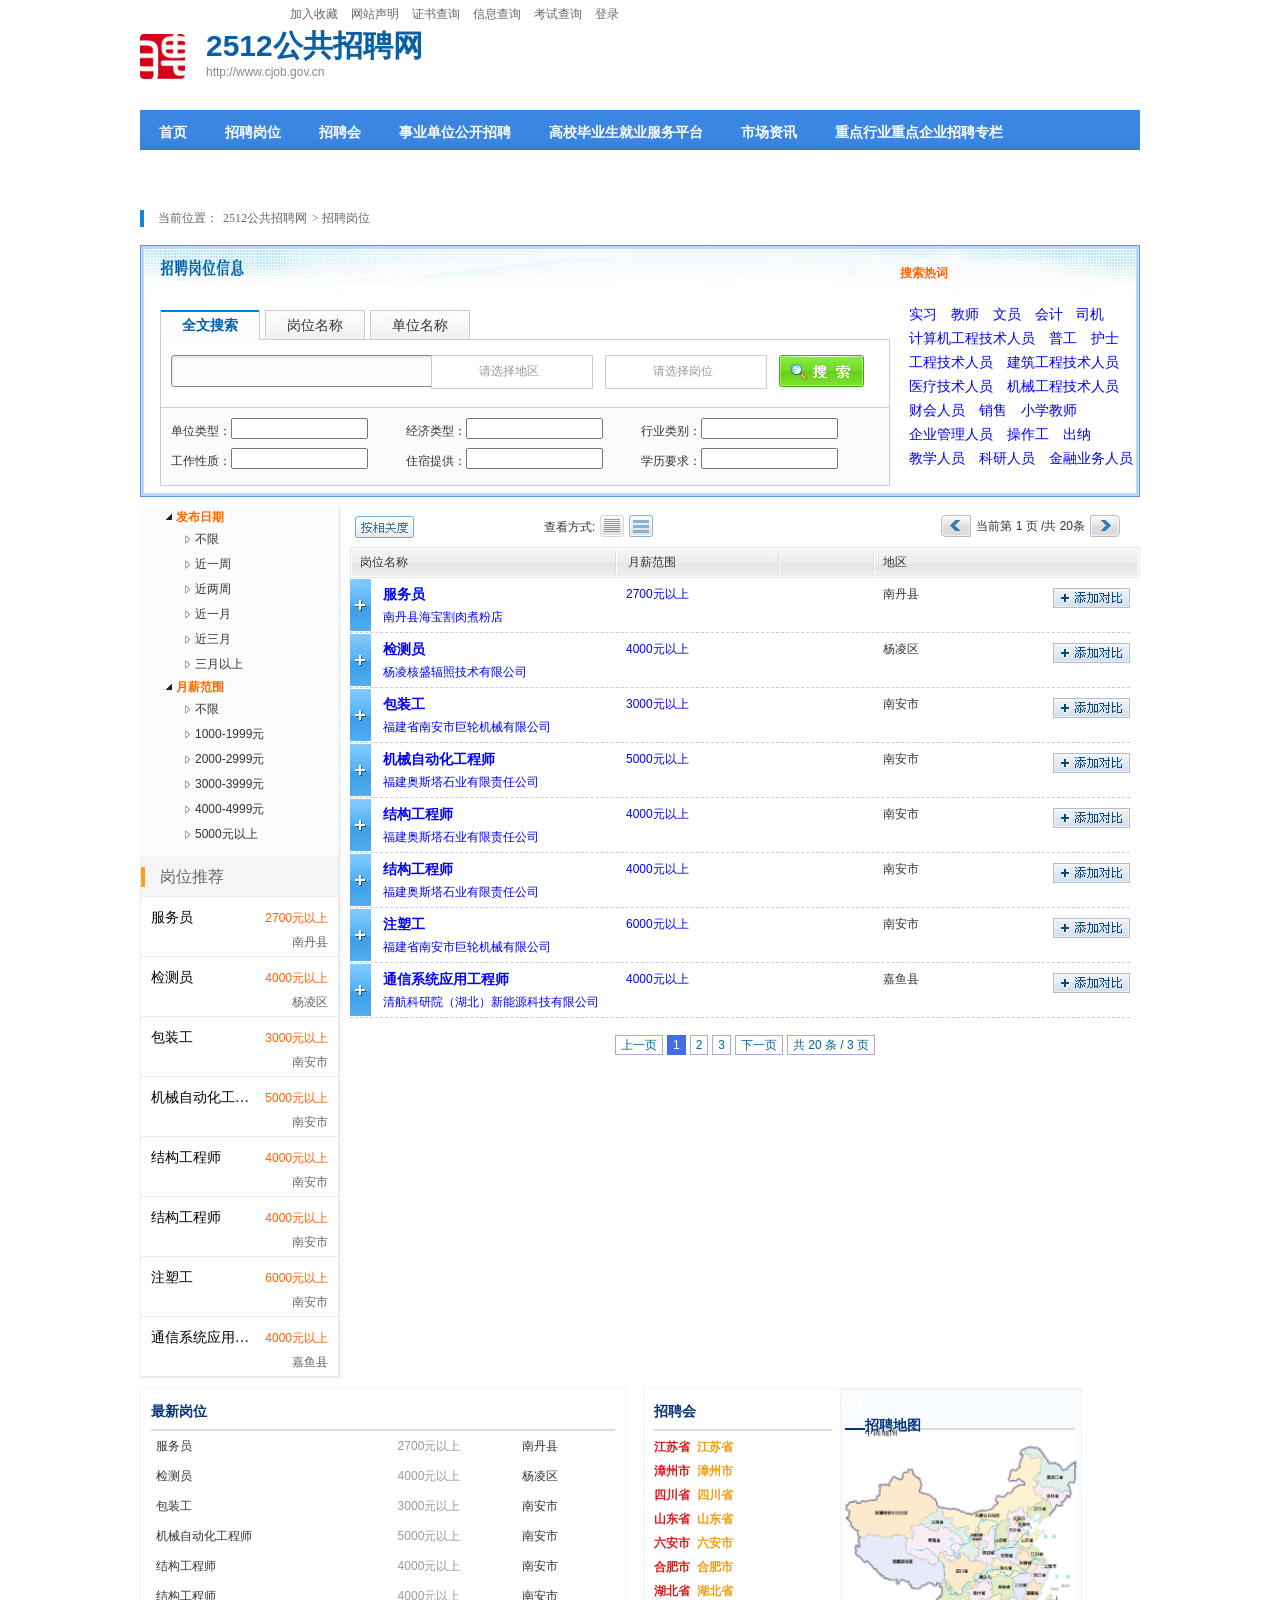
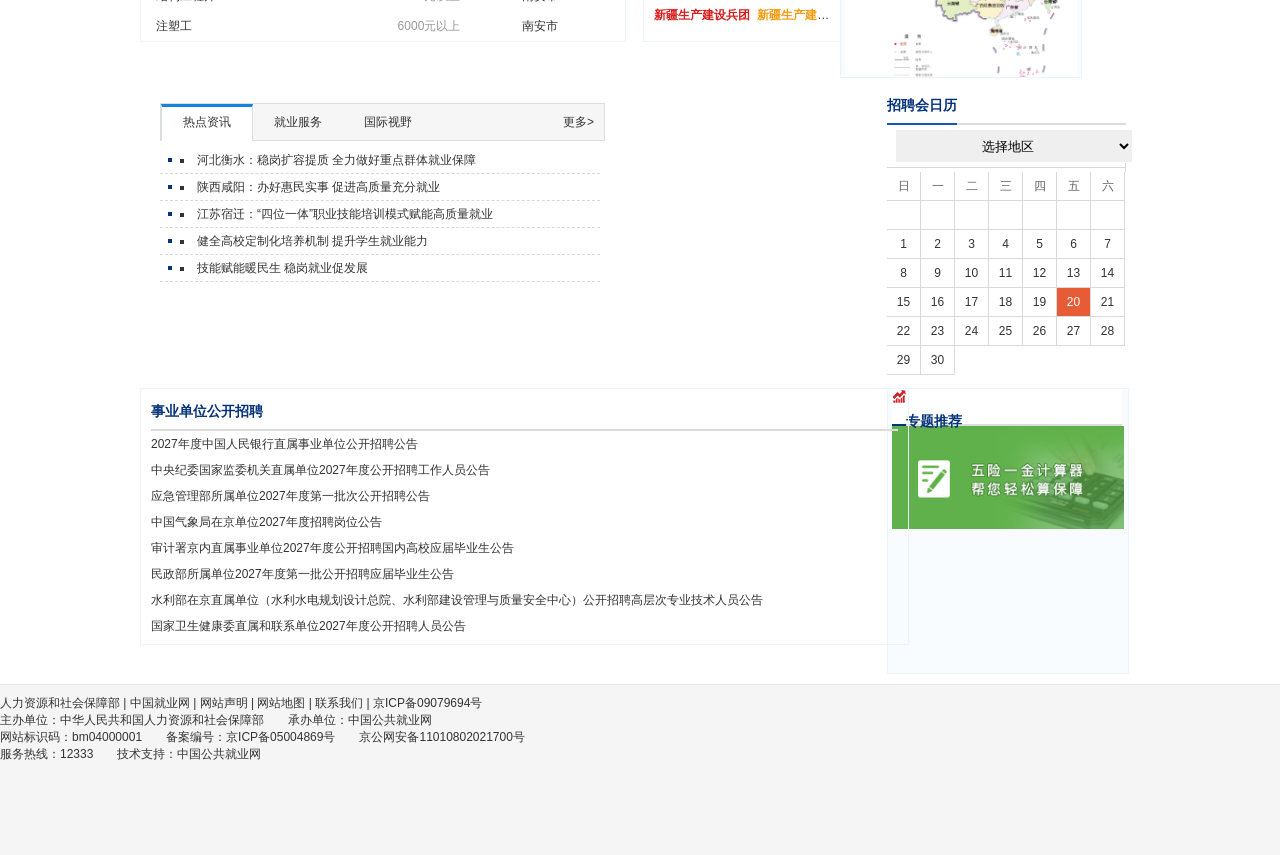
<file: jobs.html>
<!DOCTYPE html>
<html lang="zh-CN">
<head>
<meta http-equiv="Content-Type" content="text/html; charset=UTF-8">
<title>2512公共招聘网_招聘岗位</title>
<meta name="keywords" content="事业单位招聘,全国公共就业,蓝领招聘,制造业招聘,餐饮业招聘">
<meta name="description" content="2512公共招聘网是人力资源和社会保障部主办的公共就业服务网,主要发布招聘信息,招聘会信息,事业单位公开招聘信息,市场资讯等信息,旨在为广大劳动者免费提供信息真实、内容完整、岗位有效、查询便利的信息,并以全面、系统、权威的信息内容提供更加优质高效的就业信息服务">
<script language="javascript" src="assets/js/jquery-3.5.1.min.js" type="text/javascript"></script>
<link href="assets/css/base.css" rel="stylesheet" type="text/css">
<link href="assets/css/main.css" rel="stylesheet" type="text/css">
<link href="assets/css/xxxxxx.css" rel="stylesheet" type="text/css">
<link href="assets/css/header-footer.css" rel="stylesheet" type="text/css">
<link href="assets/css/index.css" rel="stylesheet" type="text/css">
<link href="assets/css/cjobs-common.css" rel="stylesheet" type="text/css">
<link href="assets/css/cjobs-topbottom.css" rel="stylesheet" type="text/css">
<link href="assets/css/cjobs-list.css" rel="stylesheet" type="text/css">
<link href="assets/css/cjobs-floatbar.css" rel="stylesheet" type="text/css">
<link href="assets/css/cjobs-selector.css" rel="stylesheet" type="text/css">
<link href="assets/css/cjobs-inline.css" rel="stylesheet" type="text/css">
<link rel="SHORTCUT ICON" type="image/x-icon" href="assets/img/r/cms/www/default/images/rone.ico">
</head>

<body>
<div class="body">

<div class="main-w zptoptit floatright">
  <a href="javascript:void(null);" onclick="return false;" title="加入收藏">加入收藏</a>
  <a href="#" target="_blank" title="网站声明">网站声明</a>
  <a href="http://www.mohrss.gov.cn/SYrlzyhshbzb/fwyd/zaixianchaxun/zscx/" target="_blank" title="证书查询">证书查询</a>
  <a href="http://www.mohrss.gov.cn/SYrlzyhshbzb/fwyd/zaixianchaxun/xxcx/" target="_blank" title="信息查询">信息查询</a>
  <a href="http://www.mohrss.gov.cn/SYrlzyhshbzb/fwyd/sykaoshi/" target="_blank" title="考试查询">考试查询</a>
  <a id="logionid" href="#" title="登录" onclick="return false;">登录</a>
</div>

<div class="topbg1">
  <div class="main-w header">
    <div class="zplogo" style="position:static;padding-top:18px;">
      <a href="index.html" class="brand-logo"><span class="brand-icon"></span><span class="brand-text"><b>2512公共招聘网</b><small>http://www.cjob.gov.cn</small></span></a>
    </div>
  </div>
  <div class="nav">
    <ul class="main-w navcon font14 b">
      <a href="index.html" style="text-decoration : none" target="_blank"><li class="two-w">首页</li></a>
						<a href="jobs.html" style="text-decoration : none" target="_blank"><li class="two-w">招聘岗位</li></a>
						<a href="fairs.html" style="text-decoration : none" target="_blank"><li class="two-w">招聘会</li></a>
						<a href="institution.html" style="text-decoration : none" target="_blank"><li class="two-w">事业单位公开招聘</li></a>
						<a href="http://job.mohrss.gov.cn/202008gx/index.jhtml" style="text-decoration : none" target="_blank"><li class="two-w">高校毕业生就业服务平台</li></a>
						<a href="news.html" style="text-decoration : none" target="_blank"><li class="two-w">市场资讯</li></a>
						<a href="http://job.mohrss.gov.cn/zdhy/index.jhtml" style="text-decoration : none" target="_blank"><li class="two-w">重点行业重点企业招聘专栏</li></a>
						<a href="http://job.mohrss.gov.cn/zdqyzpxx/index.jhtml" style="text-decoration : none" target="_blank"><li class="two-w">名企招聘信息</li></a>
						<a href="http://job.mohrss.gov.cn/cjobs/lkysudiZ?pageNO=1&GJ=&job=" style="text-decoration : none" target="_blank"><li class="two-w">制造业招聘专区</li></a>
    </ul>
  </div>
</div>


<div class="line" style="background-color: #ffffff;margin-top:0px!important;">
  <div class="online">
    <p class="wdh1000 m0auto"><span class="weizhi">当前位置：<span><a href="index.html">2512公共招聘网</a>&gt; 招聘岗位</span></span></p>
  </div>
  <div class="line search">
    <div class="search_left left">
      <div class="search_ad">
        <dl><dt class="orange fB"></dt></dl>
      </div>
      <div class="search_nav">
        <ul>
          <li class="on" value="1" id="selectall" onclick="changeSelectType('all')">全文搜索</li>
            <li class="off" value="2" id="selectgw" onclick="changeSelectType('gw')">岗位名称</li>
            <li class="off" value="3" id="selectdw" onclick="changeSelectType('dw')">单位名称</li>
        </ul>
      </div>
      <input type="hidden" id="pagecount" name="pagecount" value="6528" />
      <input type="hidden" id="totalpages" name="totalpages" value="6528" />
      <input type="hidden" id="totalcount" name="totalcount" value="130558" />
      <input type="hidden" id="ACB241" name="ACB241" value="" />
      <input type="hidden" id="rowid" name="rowid" value="" />
      <input type="hidden" id="AAE397" name="AAE397" value="" />
      <div class="search_con">
        <div class="search_form">
          <div class="search_text left">
            <input name="textfield" id="textfield" type="text" value="" />
          </div>
          <div class="search_select">
            <div class="selectDiv">
              <span id="AREA_name" onclick="toggleArea();">请选择地区</span>
            </div>
          </div>
          <div class="search_select1">
            <div class="selectDiv">
              <span id="ACA111_name" onclick="toggleArea();">请选择岗位</span>
            </div>
          </div>
          <div class="search_btn">
            <a href="javascript:void(null);" onclick="doSearch();"></a>
          </div>
        </div>
        <div class="search_type mt10">
          <ul>
            <li>
              <span class="left">单位类型：</span>
              <div class="type_input">
                <input readonly="readonly" name="aab019_t" type="text" id="aab019_t" value="" onclick="showSelects('aab019')" style="font-size:10px;padding:3px;">
                <input type="hidden" id="aab019_v" name="aab019" value="">
                <div id="aab019" class="selecttable">
                  <p value="10" class="selects">企业</p>
                    <p value="30" class="selects">机关</p>
                    <p value="50" class="selects">事业单位</p>
                    <p value="55" class="selects">全额拨款事业单位</p>
                    <p value="56" class="selects">差额拨款事业单位</p>
                    <p value="57" class="selects">自收自支事业单位</p>
                    <p value="70" class="selects">社会团体</p>
                    <p value="81" class="selects">个体工商户（有雇工的）</p>
                    <p value="82" class="selects">律师事务所</p>
                    <p value="83" class="selects">会计师事务所</p>
                    <p value="91" class="selects">民办非企业单位</p>
                    <p value="93" class="selects">基金会</p>
                    <p value="97" class="selects">境外非政府组织驻华代表机构</p>
                    <p value="99" class="selects">其他</p>
                </div>
              </div>
            </li>
            <li>
              <span class="left">经济类型：</span>
              <div class="type_input">
                <input readonly="readonly" type="text" id="aab020_t" name="aab020_t" value="" onclick="showSelects('aab020')" style="font-size:10px;padding:3px;">
                <input type="hidden" id="aab020_v" name="aab020" value="">
                <div id="aab020" class="selecttable">
                  <p value="100" class="selects">内资</p>
                    <p value="110" class="selects">国有全资</p>
                    <p value="120" class="selects">集体全资</p>
                    <p value="130" class="selects">股份合作</p>
                    <p value="140" class="selects">联营</p>
                    <p value="141" class="selects">国有联营</p>
                    <p value="142" class="selects">集体联营</p>
                    <p value="143" class="selects">国有与集体联营</p>
                    <p value="149" class="selects">其他联营</p>
                    <p value="150" class="selects">有限责任公司（公司）</p>
                    <p value="151" class="selects">国有独资（公司）</p>
                    <p value="159" class="selects">其他有限责任公司（公司）</p>
                    <p value="160" class="selects">股份有限公司（公司）</p>
                    <p value="170" class="selects">私有</p>
                    <p value="171" class="selects">私有独资</p>
                    <p value="172" class="selects">私有合伙</p>
                    <p value="173" class="selects">私营有限责任公司（公司）</p>
                    <p value="174" class="selects">私营股份有限（公司）</p>
                    <p value="175" class="selects">个体经营</p>
                    <p value="179" class="selects">其他私有</p>
                    <p value="190" class="selects">其他内资</p>
                    <p value="200" class="selects">港、澳、台投资</p>
                    <p value="210" class="selects">内地和港、澳、台合资</p>
                    <p value="220" class="selects">内地和港、澳、台合作</p>
                    <p value="230" class="selects">港、澳、台独资</p>
                    <p value="240" class="selects">港、澳、台投资股份有限（公司）</p>
                    <p value="290" class="selects">其他港、澳、台投资</p>
                    <p value="300" class="selects">国外投资</p>
                    <p value="310" class="selects">中外合资</p>
                    <p value="320" class="selects">中外合作</p>
                    <p value="330" class="selects">外资</p>
                    <p value="340" class="selects">国外投资股份有限（公司）</p>
                    <p value="390" class="selects">其他国外投资</p>
                    <p value="900" class="selects">其他</p>
                </div>
              </div>
            </li>
            <li>
              <span class="left">行业类别：</span>
              <div class="type_input">
                <input readonly="readonly" type="text" id="aab022_t" name="aab022_t" value="" onclick="showSelects('aab022')" style="font-size:10px;padding:3px;">
                <input type="hidden" id="aab022_v" name="aab022" value="">
                <div id="aab022" class="selecttable">
                  <p value="0100" class="selects">农、林、牧、渔业</p>
                    <p value="0200" class="selects">采矿业</p>
                    <p value="0300" class="selects">制造业</p>
                    <p value="0400" class="selects">电力、燃气及水的生产和供应业</p>
                    <p value="0500" class="selects">建筑业</p>
                    <p value="0600" class="selects">交通运输、仓储和邮政业</p>
                    <p value="0700" class="selects">信息传输、软件和信息技术服务业</p>
                    <p value="0800" class="selects">批发和零售业</p>
                    <p value="0900" class="selects">住宿和餐饮业</p>
                    <p value="1000" class="selects">金融业</p>
                    <p value="1100" class="selects">房地产业</p>
                    <p value="1200" class="selects">租赁和商务服务业</p>
                    <p value="1300" class="selects">科学研究、技术服务业</p>
                    <p value="1400" class="selects">水利、环境和公共设施管理业</p>
                    <p value="1500" class="selects">居民服务、修理和其他服务业</p>
                    <p value="1600" class="selects">教育</p>
                    <p value="1700" class="selects">卫生、社会保障和社会福利业</p>
                    <p value="1800" class="selects">文化、体育和娱乐业</p>
                    <p value="1900" class="selects">公共管理、社会保障和社会组织</p>
                    <p value="9900" class="selects">其他</p>
                </div>
              </div>
            </li>
            <li>
              <span class="left">工作性质：</span>
              <div class="type_input">
                <input readonly="readonly" type="text" id="acb239_t" name="acb239_t" value="" onclick="showSelects('acb239')" style="font-size:10px;padding:3px;">
                <input type="hidden" id="acb239_v" name="acb239" value="">
                <div id="acb239" class="selecttable" style="height:140px;">
                  <p value="1" class="selects">全职</p>
                    <p value="2" class="selects">兼职</p>
                    <p value="3" class="selects">实习</p>
                    <p value="4" class="selects">临时</p>
                    <p value="5" class="selects">小时工</p>
                    <p value="6" class="selects">均可</p>
                </div>
              </div>
            </li>
            <li>
              <span class="left">住宿提供：</span>
              <div class="type_input">
                <input readonly="readonly" type="text" id="acb228_t" name="acb228_t" value="" onclick="showSelects('acb228')" style="font-size:10px;padding:3px;">
                <input type="hidden" id="acb228_v" name="acb228" value="">
                <div id="acb228" class="selecttable" style="height:140px;">
                  <p value="0" class="selects">否</p>
                    <p value="1" class="selects">是</p>
                </div>
              </div>
            </li>
            <li>
              <span class="left">学历要求：</span>
              <div class="type_input">
                <input readonly="readonly" type="text" id="aac011_t" name="aac011_t" value="" onclick="showSelects('aac011')" style="font-size:10px;padding:3px;">
                <input type="hidden" id="aac011_v" name="aac011" value="">
                <div id="aac011" class="selecttable" style="height:200px;">
                  <p value="11" class="selects">博士研究生</p>
                    <p value="14" class="selects">硕士研究生</p>
                    <p value="21" class="selects">大学本科</p>
                    <p value="31" class="selects">大学专科</p>
                    <p value="41" class="selects">中等专科</p>
                    <p value="44" class="selects">职业高中</p>
                    <p value="47" class="selects">技工学校</p>
                    <p value="61" class="selects">普通高中</p>
                    <p value="71" class="selects">初中</p>
                    <p value="81" class="selects">小学</p>
                    <p value="90" class="selects">其他</p>
                </div>
              </div>
            </li>
          </ul>
          <div style="display: none;">
            <input type="hidden" id="searchtype" name="searchtype" value="" />
            <input type="hidden" id="orderType" name="orderType" value="score" />
            <input type="hidden" id="zcType" name="zcType" value="" />
            <input type="hidden" id="AREA" name="AREA" value="" />
            <input type="hidden" id="AREA_name" name="AREA_name" value="" />
            <input type="hidden" id="ACA111" name="ACA111" value="" />
            <input type="hidden" id="ACA111_name" name="ACA111_name" value="" />
            <select name="s_aae397" id="s_aae397">
              <option value="">请选择</option>
              <option value="7">近一周</option>
              <option value="15">近两周</option>
              <option value="30">近一月</option>
              <option value="90">近三月</option>
              <option value="120">三月以上</option>
            </select>
            <select name="s_acb241" id="s_acb241">
              <option value="0">请选择</option>
              <option value="1">1000以下</option>
              <option value="2">1000-1999</option>
              <option value="3">2000-2999</option>
              <option value="4">3000-3999</option>
              <option value="5">4000-4999</option>
              <option value="6">5000及以上</option>
            </select>
          </div>
        </div>
      </div>
    </div>

    <div class="search_right right">
      <dt class="orange fB">搜索热词</dt>
      <dd>&nbsp;<a href="javascript: void(null);" onclick="hotwordsearch('实习');" title="实习" alt="实习">实习</a></dd>
          <dd>&nbsp;<a href="javascript: void(null);" onclick="hotwordsearch('教师');" title="教师" alt="教师">教师</a></dd>
          <dd>&nbsp;<a href="javascript: void(null);" onclick="hotwordsearch('文员');" title="文员" alt="文员">文员</a></dd>
          <dd>&nbsp;<a href="javascript: void(null);" onclick="hotwordsearch('会计');" title="会计" alt="会计">会计</a></dd>
          <dd>&nbsp;<a href="javascript: void(null);" onclick="hotwordsearch('司机');" title="司机" alt="司机">司机</a></dd>
          <dd>&nbsp;<a href="javascript: void(null);" onclick="hotwordsearch('计算机工程技术人员');" title="计算机工程技术人员" alt="计算机工程技术人员">计算机工程技术人员</a></dd>
          <dd>&nbsp;<a href="javascript: void(null);" onclick="hotwordsearch('普工');" title="普工" alt="普工">普工</a></dd>
          <dd>&nbsp;<a href="javascript: void(null);" onclick="hotwordsearch('护士');" title="护士" alt="护士">护士</a></dd>
          <dd>&nbsp;<a href="javascript: void(null);" onclick="hotwordsearch('工程技术人员');" title="工程技术人员" alt="工程技术人员">工程技术人员</a></dd>
          <dd>&nbsp;<a href="javascript: void(null);" onclick="hotwordsearch('建筑工程技术人员');" title="建筑工程技术人员" alt="建筑工程技术人员">建筑工程技术人员</a></dd>
          <dd>&nbsp;<a href="javascript: void(null);" onclick="hotwordsearch('医疗技术人员');" title="医疗技术人员" alt="医疗技术人员">医疗技术人员</a></dd>
          <dd>&nbsp;<a href="javascript: void(null);" onclick="hotwordsearch('机械工程技术人员');" title="机械工程技术人员" alt="机械工程技术人员">机械工程技术人员</a></dd>
          <dd>&nbsp;<a href="javascript: void(null);" onclick="hotwordsearch('财会人员');" title="财会人员" alt="财会人员">财会人员</a></dd>
          <dd>&nbsp;<a href="javascript: void(null);" onclick="hotwordsearch('销售');" title="销售" alt="销售">销售</a></dd>
          <dd>&nbsp;<a href="javascript: void(null);" onclick="hotwordsearch('小学教师');" title="小学教师" alt="小学教师">小学教师</a></dd>
          <dd>&nbsp;<a href="javascript: void(null);" onclick="hotwordsearch('企业管理人员');" title="企业管理人员" alt="企业管理人员">企业管理人员</a></dd>
          <dd>&nbsp;<a href="javascript: void(null);" onclick="hotwordsearch('操作工');" title="操作工" alt="操作工">操作工</a></dd>
          <dd>&nbsp;<a href="javascript: void(null);" onclick="hotwordsearch('出纳');" title="出纳" alt="出纳">出纳</a></dd>
          <dd>&nbsp;<a href="javascript: void(null);" onclick="hotwordsearch('教学人员');" title="教学人员" alt="教学人员">教学人员</a></dd>
          <dd>&nbsp;<a href="javascript: void(null);" onclick="hotwordsearch('科研人员');" title="科研人员" alt="科研人员">科研人员</a></dd>
          <dd>&nbsp;<a href="javascript: void(null);" onclick="hotwordsearch('金融业务人员');" title="金融业务人员" alt="金融业务人员">金融业务人员</a></dd>
    </div>
  </div>

  <div class="wdh1000 m0auto hascho overf" id="wdh1000findtj" style="display:none;"></div>

  <div class="line" style="background-color: #ffffff;">
    <div class="type_search">
      <div>
        <dl>
          <dt>发布日期</dt>
          <dd id="AAE397" searchvalue="" onclick="setAAE397(0)">不限</dd>
              <dd id="AAE3977" searchvalue="7" onclick="setAAE397(7)">近一周</dd>
              <dd id="AAE39715" searchvalue="15" onclick="setAAE397(15)">近两周</dd>
              <dd id="AAE39730" searchvalue="30" onclick="setAAE397(30)">近一月</dd>
              <dd id="AAE39760" searchvalue="60" onclick="setAAE397(60)">近三月</dd>
              <dd id="AAE397100" searchvalue="100" onclick="setAAE397(100)">三月以上</dd>
          <dt>月薪范围</dt>
          <dd id="ACB241" searchvalue="" onclick="setACB241(0)">不限</dd>
              <dd id="ACB2412" searchvalue="2" onclick="setACB241(2)">1000-1999元</dd>
              <dd id="ACB2413" searchvalue="3" onclick="setACB241(3)">2000-2999元</dd>
              <dd id="ACB2414" searchvalue="4" onclick="setACB241(4)">3000-3999元</dd>
              <dd id="ACB2415" searchvalue="5" onclick="setACB241(5)">4000-4999元</dd>
              <dd id="ACB2416" searchvalue="6" onclick="setACB241(6)">5000元以上</dd>
        </dl>
      </div>
      <div class="tBorderTop_box" id="gwtj">
        <h2><span class="bname">岗位推荐</span></h2>
        <div class="rjlist" id="job_recommend">
          <div class="e"><a class="name" target="_blank" href="job-detail.html?id=81678813" title="服务员">服务员</a><strong>2700元以上</strong><span>南丹县</span></div>
          <div class="e"><a class="name" target="_blank" href="job-detail.html?id=81790430" title="检测员">检测员</a><strong>4000元以上</strong><span>杨凌区</span></div>
          <div class="e"><a class="name" target="_blank" href="job-detail.html?id=81728085" title="包装工">包装工</a><strong>3000元以上</strong><span>南安市</span></div>
          <div class="e"><a class="name" target="_blank" href="job-detail.html?id=81728113" title="机械自动化工程师">机械自动化工程师</a><strong>5000元以上</strong><span>南安市</span></div>
          <div class="e"><a class="name" target="_blank" href="job-detail.html?id=81728062" title="结构工程师">结构工程师</a><strong>4000元以上</strong><span>南安市</span></div>
          <div class="e"><a class="name" target="_blank" href="job-detail.html?id=81728115" title="结构工程师">结构工程师</a><strong>4000元以上</strong><span>南安市</span></div>
          <div class="e"><a class="name" target="_blank" href="job-detail.html?id=81728114" title="注塑工">注塑工</a><strong>6000元以上</strong><span>南安市</span></div>
          <div class="e"><a class="name" target="_blank" href="job-detail.html?id=81784820" title="通信系统应用工程师">通信系统应用工程师</a><strong>4000元以上</strong><span>嘉鱼县</span></div>
        </div>
      </div>
    </div>

    <div class="search_list_con right">
      <div class="nav_type">
        <div class="nav_type_list">
          <a href="javascript:void(null);" onclick="changeOrderType('score')">
            <img src="assets/css/cjobs_img/sortorder.gif" width="59" height="22" />
          </a>
        </div>
        <div class="nav_type_list view left ml20px">查看方式:</div>
        <div class="nav_type_list">
          <a href="javascript:void(null);" onclick="offAllClick()" class="slist" title="关闭所有" alt="关闭所有"></a>
        </div>
        <div class="nav_type_list">
          <a href="javascript:void(null);" onclick="openAllClick()" class="blist" title="打开所有" alt="打开所有"></a>
        </div>
        <div class="spage right">
          <a href="javascript:void(null);" onclick="return false;" class="left pageleft" title="上一页" alt="上一页"></a>
          <span class="left">当前第 1 页 /共 130558条</span>
          <a href="jobs.html?pageNo=2" class="left pageright" title="下一页" alt="下一页"></a>
        </div>
      </div>

      <div class="jobs">
        <ul>
          <li class="jobs_tit">岗位名称</li>
          <li class="jobs_pay">月薪范围</li>
          <li class="josbs_usetime" style="padding-left: 105px;">地区</li>
        </ul>
      </div>

      <div class="list_list" id="findjobTable">
<li>
  <div class="list_con">
    <div class="openoff">
      <a href="javascript:void(null);" onclick="openoffClick(this);" alt="单位信息"><div class="openoff_btn"></div></a>
    </div>
    <ul class="list_show">
      <li class="list_con_tit">
        <a href="job-detail.html?id=81678813" target="_blank" class="list_con_tit overshow"><span>服务员</span></a><br>
        <a href="job-detail.html?cid=37350990" target="_blank" class="overshow list_con_tit">南丹县海宝割肉煮粉店</a>
      </li>
      <li class="jobs_pay"><span class="blu">2700元以上</span></li>
      <li class="jobs_how"></li>
      <li class="josbs_usetime" style="padding-left: 15px;">南丹县</li>
    </ul>
    <ul class="showorhidden hidden">
      <li>单位地址：<span class="c999">南丹县城关镇富源路</span> | 联系人：<span class="c999">陈先生</span> | 联系电话：<span class="c999">15878929330</span></li>
      <li>岗位描述：<span class="c999">能吃苦耐劳，工资2700一个月，休息一天，有31号也按也加一天工资，有年终奖，过大节，每人都发200元，早上5点40到店，下午3点左右下班</span></li>
      <li>发布机构：<span class="c999">河池市就业服务中心</span></li>
    </ul>
  </div>
  <div class="check"><a href="javascript:void(null);" onclick="addGwdb(this);" alt="添加岗位对比"></a></div>
</li>
<li>
  <div class="list_con">
    <div class="openoff">
      <a href="javascript:void(null);" onclick="openoffClick(this);" alt="单位信息"><div class="openoff_btn"></div></a>
    </div>
    <ul class="list_show">
      <li class="list_con_tit">
        <a href="job-detail.html?id=81790430" target="_blank" class="list_con_tit overshow"><span>检测员</span></a><br>
        <a href="job-detail.html?cid=37103923" target="_blank" class="overshow list_con_tit">杨凌核盛辐照技术有限公司</a>
      </li>
      <li class="jobs_pay"><span class="blu">4000元以上</span></li>
      <li class="jobs_how"></li>
      <li class="josbs_usetime" style="padding-left: 15px;">杨凌区</li>
    </ul>
    <ul class="showorhidden hidden">
      <li>单位地址：<span class="c999">陕西省杨凌示范区孟杨路6号</span> | 联系人：<span class="c999">王女士</span> | 联系电话：<span class="c999">15114887236</span></li>
      <li>岗位描述：<span class="c999">岗位职责：1、负责按质量标准、检验规程对公司各种加工产品、相关原辅料进行抽样和检验,负责检验报告的出具。对检测报告数据和判定结论的正确性、精确性、准时性负责。2、负责接收各类更新的验收标准、作业指导书等相关文件,并准时根据新的标准更新检测方法、验收依据等,确保现行版本有效、持续。3.精确完成其他各项指标的检验工作,准时完成检验原始记录的填写、报告单开具及质量台帐的整理归档,并对工作中发觉的各类质量问题准时进行分析处理并上报。4.负责实验室的现场管理,保持仪器设备、场地环境清洁。5.负责准时完成上级领导布置的各项任务。经验要求：1、工作专心认真，有亲和力，具有较好的沟通协作能力和学习意识。2、有产品检测以及一定的数据分析统计能力，熟悉实验室相关工作要求，熟练使用常规办公软件。3、可接受优秀应届毕业生，持有食品或药品检验员资格证书优先。</span></li>
      <li>发布机构：<span class="c999">陕西省人才交流服务中心</span></li>
    </ul>
  </div>
  <div class="check"><a href="javascript:void(null);" onclick="addGwdb(this);" alt="添加岗位对比"></a></div>
</li>
<li>
  <div class="list_con">
    <div class="openoff">
      <a href="javascript:void(null);" onclick="openoffClick(this);" alt="单位信息"><div class="openoff_btn"></div></a>
    </div>
    <ul class="list_show">
      <li class="list_con_tit">
        <a href="job-detail.html?id=81728085" target="_blank" class="list_con_tit overshow"><span>包装工</span></a><br>
        <a href="job-detail.html?cid=37191002" target="_blank" class="overshow list_con_tit">福建省南安市巨轮机械有限公司</a>
      </li>
      <li class="jobs_pay"><span class="blu">3000元以上</span></li>
      <li class="jobs_how"></li>
      <li class="josbs_usetime" style="padding-left: 15px;">南安市</li>
    </ul>
    <ul class="showorhidden hidden">
      <li>单位地址：<span class="c999">南安市石井镇院下工业区</span> | 联系人：<span class="c999">招聘</span> | 联系电话：<span class="c999">18815960036</span></li>
      <li>岗位描述：<span class="c999">该岗位的岗位职责：包装工</span></li>
      <li>发布机构：<span class="c999">福建省劳动就业服务局</span></li>
    </ul>
  </div>
  <div class="check"><a href="javascript:void(null);" onclick="addGwdb(this);" alt="添加岗位对比"></a></div>
</li>
<li>
  <div class="list_con">
    <div class="openoff">
      <a href="javascript:void(null);" onclick="openoffClick(this);" alt="单位信息"><div class="openoff_btn"></div></a>
    </div>
    <ul class="list_show">
      <li class="list_con_tit">
        <a href="job-detail.html?id=81728113" target="_blank" class="list_con_tit overshow"><span>机械自动化工程师</span></a><br>
        <a href="job-detail.html?cid=37190986" target="_blank" class="overshow list_con_tit">福建奥斯塔石业有限责任公司</a>
      </li>
      <li class="jobs_pay"><span class="blu">5000元以上</span></li>
      <li class="jobs_how"></li>
      <li class="josbs_usetime" style="padding-left: 15px;">南安市</li>
    </ul>
    <ul class="showorhidden hidden">
      <li>单位地址：<span class="c999">福建省南安市石井镇延平大道83号(石材加工集中区</span> | 联系人：<span class="c999">王</span> | 联系电话：<span class="c999">18826368816</span></li>
      <li>岗位描述：<span class="c999">该岗位的岗位职责：机械自动化工程师</span></li>
      <li>发布机构：<span class="c999">福建省劳动就业服务局</span></li>
    </ul>
  </div>
  <div class="check"><a href="javascript:void(null);" onclick="addGwdb(this);" alt="添加岗位对比"></a></div>
</li>
<li>
  <div class="list_con">
    <div class="openoff">
      <a href="javascript:void(null);" onclick="openoffClick(this);" alt="单位信息"><div class="openoff_btn"></div></a>
    </div>
    <ul class="list_show">
      <li class="list_con_tit">
        <a href="job-detail.html?id=81728062" target="_blank" class="list_con_tit overshow"><span>结构工程师</span></a><br>
        <a href="job-detail.html?cid=37190986" target="_blank" class="overshow list_con_tit">福建奥斯塔石业有限责任公司</a>
      </li>
      <li class="jobs_pay"><span class="blu">4000元以上</span></li>
      <li class="jobs_how"></li>
      <li class="josbs_usetime" style="padding-left: 15px;">南安市</li>
    </ul>
    <ul class="showorhidden hidden">
      <li>单位地址：<span class="c999">福建省南安市石井镇延平大道83号(石材加工集中区</span> | 联系人：<span class="c999">王</span> | 联系电话：<span class="c999">18826368816</span></li>
      <li>岗位描述：<span class="c999">该岗位的岗位职责：结构工程师</span></li>
      <li>发布机构：<span class="c999">福建省劳动就业服务局</span></li>
    </ul>
  </div>
  <div class="check"><a href="javascript:void(null);" onclick="addGwdb(this);" alt="添加岗位对比"></a></div>
</li>
<li>
  <div class="list_con">
    <div class="openoff">
      <a href="javascript:void(null);" onclick="openoffClick(this);" alt="单位信息"><div class="openoff_btn"></div></a>
    </div>
    <ul class="list_show">
      <li class="list_con_tit">
        <a href="job-detail.html?id=81728115" target="_blank" class="list_con_tit overshow"><span>结构工程师</span></a><br>
        <a href="job-detail.html?cid=37190986" target="_blank" class="overshow list_con_tit">福建奥斯塔石业有限责任公司</a>
      </li>
      <li class="jobs_pay"><span class="blu">4000元以上</span></li>
      <li class="jobs_how"></li>
      <li class="josbs_usetime" style="padding-left: 15px;">南安市</li>
    </ul>
    <ul class="showorhidden hidden">
      <li>单位地址：<span class="c999">福建省南安市石井镇延平大道83号(石材加工集中区</span> | 联系人：<span class="c999">王</span> | 联系电话：<span class="c999">18826368816</span></li>
      <li>岗位描述：<span class="c999">该岗位的岗位职责：结构工程师</span></li>
      <li>发布机构：<span class="c999">福建省劳动就业服务局</span></li>
    </ul>
  </div>
  <div class="check"><a href="javascript:void(null);" onclick="addGwdb(this);" alt="添加岗位对比"></a></div>
</li>
<li>
  <div class="list_con">
    <div class="openoff">
      <a href="javascript:void(null);" onclick="openoffClick(this);" alt="单位信息"><div class="openoff_btn"></div></a>
    </div>
    <ul class="list_show">
      <li class="list_con_tit">
        <a href="job-detail.html?id=81728114" target="_blank" class="list_con_tit overshow"><span>注塑工</span></a><br>
        <a href="job-detail.html?cid=37191002" target="_blank" class="overshow list_con_tit">福建省南安市巨轮机械有限公司</a>
      </li>
      <li class="jobs_pay"><span class="blu">6000元以上</span></li>
      <li class="jobs_how"></li>
      <li class="josbs_usetime" style="padding-left: 15px;">南安市</li>
    </ul>
    <ul class="showorhidden hidden">
      <li>单位地址：<span class="c999">南安市石井镇院下工业区</span> | 联系人：<span class="c999">招聘</span> | 联系电话：<span class="c999">18815960036</span></li>
      <li>岗位描述：<span class="c999">该岗位的岗位职责：注塑工</span></li>
      <li>发布机构：<span class="c999">福建省劳动就业服务局</span></li>
    </ul>
  </div>
  <div class="check"><a href="javascript:void(null);" onclick="addGwdb(this);" alt="添加岗位对比"></a></div>
</li>
<li>
  <div class="list_con">
    <div class="openoff">
      <a href="javascript:void(null);" onclick="openoffClick(this);" alt="单位信息"><div class="openoff_btn"></div></a>
    </div>
    <ul class="list_show">
      <li class="list_con_tit">
        <a href="job-detail.html?id=81784820" target="_blank" class="list_con_tit overshow"><span>通信系统应用工程师</span></a><br>
        <a href="job-detail.html?cid=36946557" target="_blank" class="overshow list_con_tit">清航科研院（湖北）新能源科技有限公司</a>
      </li>
      <li class="jobs_pay"><span class="blu">4000元以上</span></li>
      <li class="jobs_how"></li>
      <li class="josbs_usetime" style="padding-left: 15px;">嘉鱼县</li>
    </ul>
    <ul class="showorhidden hidden">
      <li>单位地址：<span class="c999"> </span> | 联系人：<span class="c999">张先生</span> | 联系电话：<span class="c999">15682079058</span></li>
      <li>岗位描述：<span class="c999">有经验者优先</span></li>
      <li>发布机构：<span class="c999">咸宁市就业局</span></li>
    </ul>
  </div>
  <div class="check"><a href="javascript:void(null);" onclick="addGwdb(this);" alt="添加岗位对比"></a></div>
</li>
<li>
  <div class="list_con">
    <div class="openoff">
      <a href="javascript:void(null);" onclick="openoffClick(this);" alt="单位信息"><div class="openoff_btn"></div></a>
    </div>
    <ul class="list_show">
      <li class="list_con_tit">
        <a href="job-detail.html?id=81784821" target="_blank" class="list_con_tit overshow"><span>线控底盘设计工程师</span></a><br>
        <a href="job-detail.html?cid=36946557" target="_blank" class="overshow list_con_tit">清航科研院（湖北）新能源科技有限公司</a>
      </li>
      <li class="jobs_pay"><span class="blu">5000元以上</span></li>
      <li class="jobs_how"></li>
      <li class="josbs_usetime" style="padding-left: 15px;">嘉鱼县</li>
    </ul>
    <ul class="showorhidden hidden">
      <li>单位地址：<span class="c999"> </span> | 联系人：<span class="c999">张先生</span> | 联系电话：<span class="c999">15682079058</span></li>
      <li>岗位描述：<span class="c999">有经验者优先</span></li>
      <li>发布机构：<span class="c999">咸宁市就业局</span></li>
    </ul>
  </div>
  <div class="check"><a href="javascript:void(null);" onclick="addGwdb(this);" alt="添加岗位对比"></a></div>
</li>
<li>
  <div class="list_con">
    <div class="openoff">
      <a href="javascript:void(null);" onclick="openoffClick(this);" alt="单位信息"><div class="openoff_btn"></div></a>
    </div>
    <ul class="list_show">
      <li class="list_con_tit">
        <a href="job-detail.html?id=81618137" target="_blank" class="list_con_tit overshow"><span>销售业务员</span></a><br>
        <a href="job-detail.html?cid=37346513" target="_blank" class="overshow list_con_tit">广西木论白丹生态饮用水有限责任公司</a>
      </li>
      <li class="jobs_pay"><span class="blu">3001元以上</span></li>
      <li class="jobs_how"></li>
      <li class="josbs_usetime" style="padding-left: 15px;">河池市</li>
    </ul>
    <ul class="showorhidden hidden">
      <li>单位地址：<span class="c999">环江毛南族自治县川山镇白丹村上白丹屯</span> | 联系人：<span class="c999">容女士</span> | 联系电话：<span class="c999">13877848820</span></li>
      <li>岗位描述：<span class="c999">市场营销专业、有快消客户资源或快消品市场营销经验者优先，入职购买五险</span></li>
      <li>发布机构：<span class="c999">河池市就业服务中心</span></li>
    </ul>
  </div>
  <div class="check"><a href="javascript:void(null);" onclick="addGwdb(this);" alt="添加岗位对比"></a></div>
</li>
<li>
  <div class="list_con">
    <div class="openoff">
      <a href="javascript:void(null);" onclick="openoffClick(this);" alt="单位信息"><div class="openoff_btn"></div></a>
    </div>
    <ul class="list_show">
      <li class="list_con_tit">
        <a href="job-detail.html?id=81784776" target="_blank" class="list_con_tit overshow"><span>门店店助</span></a><br>
        <a href="job-detail.html?cid=36830745" target="_blank" class="overshow list_con_tit">恩施州亚麦食品有限责任公司</a>
      </li>
      <li class="jobs_pay"><span class="blu">3000元以上</span></li>
      <li class="jobs_how"></li>
      <li class="josbs_usetime" style="padding-left: 15px;">来凤县</li>
    </ul>
    <ul class="showorhidden hidden">
      <li>单位地址：<span class="c999">宣恩县椒园镇工业园</span> | 联系人：<span class="c999">何女士</span> | 联系电话：<span class="c999">19072414715</span></li>
      <li>岗位描述：<span class="c999">有经验者优先</span></li>
      <li>发布机构：<span class="c999">恩施州公共就业和人才服务局</span></li>
    </ul>
  </div>
  <div class="check"><a href="javascript:void(null);" onclick="addGwdb(this);" alt="添加岗位对比"></a></div>
</li>
<li>
  <div class="list_con">
    <div class="openoff">
      <a href="javascript:void(null);" onclick="openoffClick(this);" alt="单位信息"><div class="openoff_btn"></div></a>
    </div>
    <ul class="list_show">
      <li class="list_con_tit">
        <a href="job-detail.html?id=81784785" target="_blank" class="list_con_tit overshow"><span>视频监控平台管理人员</span></a><br>
        <a href="job-detail.html?cid=37358556" target="_blank" class="overshow list_con_tit">来凤县文章数码电子有限公司</a>
      </li>
      <li class="jobs_pay"><span class="blu">3000元以上</span></li>
      <li class="jobs_how"></li>
      <li class="josbs_usetime" style="padding-left: 15px;">来凤县</li>
    </ul>
    <ul class="showorhidden hidden">
      <li>单位地址：<span class="c999"> </span> | 联系人：<span class="c999">谭女士</span> | 联系电话：<span class="c999">18695004560</span></li>
      <li>岗位描述：<span class="c999">有经验者优先</span></li>
      <li>发布机构：<span class="c999">恩施州公共就业和人才服务局</span></li>
    </ul>
  </div>
  <div class="check"><a href="javascript:void(null);" onclick="addGwdb(this);" alt="添加岗位对比"></a></div>
</li>
<li>
  <div class="list_con">
    <div class="openoff">
      <a href="javascript:void(null);" onclick="openoffClick(this);" alt="单位信息"><div class="openoff_btn"></div></a>
    </div>
    <ul class="list_show">
      <li class="list_con_tit">
        <a href="job-detail.html?id=81784784" target="_blank" class="list_con_tit overshow"><span>指挥中心运维管理人员</span></a><br>
        <a href="job-detail.html?cid=37358556" target="_blank" class="overshow list_con_tit">来凤县文章数码电子有限公司</a>
      </li>
      <li class="jobs_pay"><span class="blu">5000元以上</span></li>
      <li class="jobs_how"></li>
      <li class="josbs_usetime" style="padding-left: 15px;">来凤县</li>
    </ul>
    <ul class="showorhidden hidden">
      <li>单位地址：<span class="c999"> </span> | 联系人：<span class="c999">谭女士</span> | 联系电话：<span class="c999">18695004560</span></li>
      <li>岗位描述：<span class="c999">有经验者优先</span></li>
      <li>发布机构：<span class="c999">恩施州公共就业和人才服务局</span></li>
    </ul>
  </div>
  <div class="check"><a href="javascript:void(null);" onclick="addGwdb(this);" alt="添加岗位对比"></a></div>
</li>
<li>
  <div class="list_con">
    <div class="openoff">
      <a href="javascript:void(null);" onclick="openoffClick(this);" alt="单位信息"><div class="openoff_btn"></div></a>
    </div>
    <ul class="list_show">
      <li class="list_con_tit">
        <a href="job-detail.html?id=81784786" target="_blank" class="list_con_tit overshow"><span>外场监控维护人员</span></a><br>
        <a href="job-detail.html?cid=37358556" target="_blank" class="overshow list_con_tit">来凤县文章数码电子有限公司</a>
      </li>
      <li class="jobs_pay"><span class="blu">3000元以上</span></li>
      <li class="jobs_how"></li>
      <li class="josbs_usetime" style="padding-left: 15px;">来凤县</li>
    </ul>
    <ul class="showorhidden hidden">
      <li>单位地址：<span class="c999"> </span> | 联系人：<span class="c999">谭女士</span> | 联系电话：<span class="c999">18695004560</span></li>
      <li>岗位描述：<span class="c999">有经验者优先</span></li>
      <li>发布机构：<span class="c999">恩施州公共就业和人才服务局</span></li>
    </ul>
  </div>
  <div class="check"><a href="javascript:void(null);" onclick="addGwdb(this);" alt="添加岗位对比"></a></div>
</li>
<li>
  <div class="list_con">
    <div class="openoff">
      <a href="javascript:void(null);" onclick="openoffClick(this);" alt="单位信息"><div class="openoff_btn"></div></a>
    </div>
    <ul class="list_show">
      <li class="list_con_tit">
        <a href="job-detail.html?id=81784779" target="_blank" class="list_con_tit overshow"><span>车工</span></a><br>
        <a href="job-detail.html?cid=37320542" target="_blank" class="overshow list_con_tit">湖北省华莘服饰有限公司</a>
      </li>
      <li class="jobs_pay"><span class="blu">3000元以上</span></li>
      <li class="jobs_how"></li>
      <li class="josbs_usetime" style="padding-left: 15px;">来凤县</li>
    </ul>
    <ul class="showorhidden hidden">
      <li>单位地址：<span class="c999"> </span> | 联系人：<span class="c999">肖女士</span> | 联系电话：<span class="c999">18672031126</span></li>
      <li>岗位描述：<span class="c999">有经验者优先</span></li>
      <li>发布机构：<span class="c999">恩施州公共就业和人才服务局</span></li>
    </ul>
  </div>
  <div class="check"><a href="javascript:void(null);" onclick="addGwdb(this);" alt="添加岗位对比"></a></div>
</li>
<li>
  <div class="list_con">
    <div class="openoff">
      <a href="javascript:void(null);" onclick="openoffClick(this);" alt="单位信息"><div class="openoff_btn"></div></a>
    </div>
    <ul class="list_show">
      <li class="list_con_tit">
        <a href="job-detail.html?id=81784783" target="_blank" class="list_con_tit overshow"><span>营业员</span></a><br>
        <a href="job-detail.html?cid=36680108" target="_blank" class="overshow list_con_tit">中百（来凤）购物中心有限公司</a>
      </li>
      <li class="jobs_pay"><span class="blu">3000元以上</span></li>
      <li class="jobs_how"></li>
      <li class="josbs_usetime" style="padding-left: 15px;">来凤县</li>
    </ul>
    <ul class="showorhidden hidden">
      <li>单位地址：<span class="c999"> </span> | 联系人：<span class="c999">刘女士</span> | 联系电话：<span class="c999">16607263007</span></li>
      <li>岗位描述：<span class="c999">有经验者优先</span></li>
      <li>发布机构：<span class="c999">恩施州公共就业和人才服务局</span></li>
    </ul>
  </div>
  <div class="check"><a href="javascript:void(null);" onclick="addGwdb(this);" alt="添加岗位对比"></a></div>
</li>
<li>
  <div class="list_con">
    <div class="openoff">
      <a href="javascript:void(null);" onclick="openoffClick(this);" alt="单位信息"><div class="openoff_btn"></div></a>
    </div>
    <ul class="list_show">
      <li class="list_con_tit">
        <a href="job-detail.html?id=81784780" target="_blank" class="list_con_tit overshow"><span>餐饮包厢服务管家</span></a><br>
        <a href="job-detail.html?cid=35291466" target="_blank" class="overshow list_con_tit">来凤县世纪金源国际酒店有限责任公司</a>
      </li>
      <li class="jobs_pay"><span class="blu">3000元以上</span></li>
      <li class="jobs_how"></li>
      <li class="josbs_usetime" style="padding-left: 15px;">来凤县</li>
    </ul>
    <ul class="showorhidden hidden">
      <li>单位地址：<span class="c999"> </span> | 联系人：<span class="c999">李总</span> | 联系电话：<span class="c999">15335815588</span></li>
      <li>岗位描述：<span class="c999">有经验者优先</span></li>
      <li>发布机构：<span class="c999">恩施州公共就业和人才服务局</span></li>
    </ul>
  </div>
  <div class="check"><a href="javascript:void(null);" onclick="addGwdb(this);" alt="添加岗位对比"></a></div>
</li>
<li>
  <div class="list_con">
    <div class="openoff">
      <a href="javascript:void(null);" onclick="openoffClick(this);" alt="单位信息"><div class="openoff_btn"></div></a>
    </div>
    <ul class="list_show">
      <li class="list_con_tit">
        <a href="job-detail.html?id=81784788" target="_blank" class="list_con_tit overshow"><span>导购员</span></a><br>
        <a href="job-detail.html?cid=37153928" target="_blank" class="overshow list_con_tit">鹤峰点点儿童用品超市</a>
      </li>
      <li class="jobs_pay"><span class="blu">3000元以上</span></li>
      <li class="jobs_how"></li>
      <li class="josbs_usetime" style="padding-left: 15px;">鹤峰县</li>
    </ul>
    <ul class="showorhidden hidden">
      <li>单位地址：<span class="c999"> </span> | 联系人：<span class="c999">刘红玉</span> | 联系电话：<span class="c999">15629253933</span></li>
      <li>岗位描述：<span class="c999">有经验者优先</span></li>
      <li>发布机构：<span class="c999">恩施州公共就业和人才服务局</span></li>
    </ul>
  </div>
  <div class="check"><a href="javascript:void(null);" onclick="addGwdb(this);" alt="添加岗位对比"></a></div>
</li>
<li>
  <div class="list_con">
    <div class="openoff">
      <a href="javascript:void(null);" onclick="openoffClick(this);" alt="单位信息"><div class="openoff_btn"></div></a>
    </div>
    <ul class="list_show">
      <li class="list_con_tit">
        <a href="job-detail.html?id=81784789" target="_blank" class="list_con_tit overshow"><span>游泳技师</span></a><br>
        <a href="job-detail.html?cid=37153928" target="_blank" class="overshow list_con_tit">鹤峰点点儿童用品超市</a>
      </li>
      <li class="jobs_pay"><span class="blu">3000元以上</span></li>
      <li class="jobs_how"></li>
      <li class="josbs_usetime" style="padding-left: 15px;">鹤峰县</li>
    </ul>
    <ul class="showorhidden hidden">
      <li>单位地址：<span class="c999"> </span> | 联系人：<span class="c999">刘红玉</span> | 联系电话：<span class="c999">15629253933</span></li>
      <li>岗位描述：<span class="c999">有经验者优先</span></li>
      <li>发布机构：<span class="c999">恩施州公共就业和人才服务局</span></li>
    </ul>
  </div>
  <div class="check"><a href="javascript:void(null);" onclick="addGwdb(this);" alt="添加岗位对比"></a></div>
</li>
<li>
  <div class="list_con">
    <div class="openoff">
      <a href="javascript:void(null);" onclick="openoffClick(this);" alt="单位信息"><div class="openoff_btn"></div></a>
    </div>
    <ul class="list_show">
      <li class="list_con_tit">
        <a href="job-detail.html?id=81784790" target="_blank" class="list_con_tit overshow"><span>人力资源总监</span></a><br>
        <a href="job-detail.html?cid=36834375" target="_blank" class="overshow list_con_tit">武汉福达食用油调料有限公司</a>
      </li>
      <li class="jobs_pay"><span class="blu">10000元以上</span></li>
      <li class="jobs_how"></li>
      <li class="josbs_usetime" style="padding-left: 15px;">恩施市</li>
    </ul>
    <ul class="showorhidden hidden">
      <li>单位地址：<span class="c999">武汉市汉阳区黄金口工业园福达坊</span> | 联系人：<span class="c999">李经理</span> | 联系电话：<span class="c999">15972218474</span></li>
      <li>岗位描述：<span class="c999">有经验者优先</span></li>
      <li>发布机构：<span class="c999">恩施州公共就业和人才服务局</span></li>
    </ul>
  </div>
  <div class="check"><a href="javascript:void(null);" onclick="addGwdb(this);" alt="添加岗位对比"></a></div>
</li>
      </div>
      <div class="dbwrap hidden" id="dbwrap"></div>
      <div class="page">
        <table width="100%" cellpadding="0px" cellspacing="0px">
          <tr>
            <td height="15" align="center">
              <table border="0" cellspacing="2" cellpadding="0" align="center" id="pagelump">
                <input type="hidden" name="pagerMethod" id="pagerMethod" />
                <input type="hidden" value="" name="currentPage" id="currentPage" />
              </table>
            </td>
          </tr>
        </table>
      </div>
    </div>
  </div>
</div>
<div class="main-w"><div class="spacer10"></div></div>

<div class="main-w row-flex row1">
  <div class="rf-cell" style="width:485px;">
    <div class="floatleft newsbox newsbox1" style="width:464px;">
      <div class="nav-title"><b class="blue font14">最新岗位</b><span><a class="more" href="jobs.html">更多<img src="assets/img/r/cms/www/default/gaiban/icon-03.png"></a></span></div>
      <div class=""><table width="100%" border="0" cellspacing="0" cellpadding="0" class="tab-con" id="newjobslist">
        <tbody>
          <tr>
  <td><a href="job-detail.html?id=81678813" target="_blank"><span>服务员</span></a></td>
  <td style="text-align:right;"><span class="c999">2700元以上</span></td>
  <td style="text-align:center;"><span>南丹县</span></td>
</tr>
          <tr>
  <td><a href="job-detail.html?id=81790430" target="_blank"><span>检测员</span></a></td>
  <td style="text-align:right;"><span class="c999">4000元以上</span></td>
  <td style="text-align:center;"><span>杨凌区</span></td>
</tr>
          <tr>
  <td><a href="job-detail.html?id=81728085" target="_blank"><span>包装工</span></a></td>
  <td style="text-align:right;"><span class="c999">3000元以上</span></td>
  <td style="text-align:center;"><span>南安市</span></td>
</tr>
          <tr>
  <td><a href="job-detail.html?id=81728113" target="_blank"><span>机械自动化工程师</span></a></td>
  <td style="text-align:right;"><span class="c999">5000元以上</span></td>
  <td style="text-align:center;"><span>南安市</span></td>
</tr>
          <tr>
  <td><a href="job-detail.html?id=81728062" target="_blank"><span>结构工程师</span></a></td>
  <td style="text-align:right;"><span class="c999">4000元以上</span></td>
  <td style="text-align:center;"><span>南安市</span></td>
</tr>
          <tr>
  <td><a href="job-detail.html?id=81728115" target="_blank"><span>结构工程师</span></a></td>
  <td style="text-align:right;"><span class="c999">4000元以上</span></td>
  <td style="text-align:center;"><span>南安市</span></td>
</tr>
          <tr>
  <td><a href="job-detail.html?id=81728114" target="_blank"><span>注塑工</span></a></td>
  <td style="text-align:right;"><span class="c999">6000元以上</span></td>
  <td style="text-align:center;"><span>南安市</span></td>
</tr>
          <tr>
  <td><a href="job-detail.html?id=81784820" target="_blank"><span>通信系统应用工程师</span></a></td>
  <td style="text-align:right;"><span class="c999">4000元以上</span></td>
  <td style="text-align:center;"><span>嘉鱼县</span></td>
</tr>
        </tbody>
      </table></div>
    </div>
  </div>
  <div class="rf-cell" style="width:178px;">
    <div class="floatleft newsbox newsbox2" style="width:178px;">
      <div class="nav-title"><b class="blue font14">招聘会</b><span><a class="more" href="fairs.html">更多<img src="assets/img/r/cms/www/default/gaiban/icon-03.png"></a></span></div>
      <div class=""><ul class="news_list"><li>
  <a href="fairs.html" title="江苏省"><b class="fB">江苏省</b></a>
  <span class="orange fB">江苏省</span>
</li>
          <li>
  <a href="fairs.html" title="漳州市"><b class="fB">漳州市</b></a>
  <span class="orange fB">漳州市</span>
</li>
          <li>
  <a href="fairs.html" title="四川省"><b class="fB">四川省</b></a>
  <span class="orange fB">四川省</span>
</li>
          <li>
  <a href="fairs.html" title="山东省"><b class="fB">山东省</b></a>
  <span class="orange fB">山东省</span>
</li>
          <li>
  <a href="fairs.html" title="六安市"><b class="fB">六安市</b></a>
  <span class="orange fB">六安市</span>
</li>
          <li>
  <a href="fairs.html" title="合肥市"><b class="fB">合肥市</b></a>
  <span class="orange fB">合肥市</span>
</li>
          <li>
  <a href="fairs.html" title="湖北省"><b class="fB">湖北省</b></a>
  <span class="orange fB">湖北省</span>
</li>
          <li>
  <a href="fairs.html" title="新疆生产建设兵团"><b class="fB">新疆生产建设兵团</b></a>
  <span class="orange fB">新疆生产建设兵团</span>
</li></ul></div>
    </div>
  </div>
  <div class="rf-cell" style="width:242px;">
    <div class="rimain-box ditu">
      <div class="blue b font14 rititle"><span><img src="assets/img/r/cms/www/default/gaiban/icon-05.png"></span>招聘地图</div>
      <div class="rimain-con"><img src="assets/img/r/cms/www/default/gaiban/selectermap2.jpg" alt="全国招聘地图"></div>
    </div>
  </div>
</div>

<div class="main-w"><div class="spacer10"></div></div>

<div class="main-w row-flex row3 margin-top10">
  <div class="rf-cell" style="width:747px;">
    <div class="floatleft zixun">
      <span class="tab-title">
        <a class="tab-active floatleft" id="a1" href="#redianzixun" onclick="switchZixun(this,'redianzixun');return false;">热点资讯</a>
        <a class="floatleft" id="a2" href="#jiuyefuwu" onclick="switchZixun(this,'jiuyefuwu');return false;">就业服务</a>
        <a class="floatleft" id="a3" href="#guojishiye" onclick="switchZixun(this,'guojishiye');return false;">国际视野</a>
        <a href="news.html" class="floatright" target="_blank">更多&gt;</a>
      </span>
      <div class="showDiv" style="display:block;" id="redianzixun"><div class="con-libox">
            <li><a href="https://www.mohrss.gov.cn/SYrlzyhshbzb/dongtaixinwen/dfdt/202611/t20261119_599937.html" title="河北衡水：稳岗扩容提质 全力做好重点群体就业保障">河北衡水：稳岗扩容提质 全力做好重点群体就业保障</a></li>
            <li><a href="https://www.mohrss.gov.cn/SYrlzyhshbzb/dongtaixinwen/dfdt/202611/t20261119_599905.html" title="陕西咸阳：办好惠民实事 促进高质量充分就业">陕西咸阳：办好惠民实事 促进高质量充分就业</a></li>
            <li><a href="http://www.job.mohrss.gov.cn:80/zyzd/173032.jhtml" title="江苏宿迁：“四位一体”职业技能培训模式赋能高质量就业">江苏宿迁：“四位一体”职业技能培训模式赋能高质量就业</a></li>
            <li><a href="http://www.job.mohrss.gov.cn:80/zyzd/173350.jhtml" title="健全高校定制化培养机制 提升学生就业能力">健全高校定制化培养机制 提升学生就业能力</a></li>
            <li><a href="http://www.job.mohrss.gov.cn:80/zyzd/173250.jhtml" title="技能赋能暖民生 稳岗就业促发展">技能赋能暖民生 稳岗就业促发展</a></li>
          </div></div>
      <div class="showDiv" id="jiuyefuwu"><div class="con-libox">
            <li><a href="https://www.mohrss.gov.cn/SYrlzyhshbzb/dongtaixinwen/buneiyaowen/rsxw/202611/t20261118_599778.html" title="稳岗返还、扩岗补助怎么便捷办？这份经办指南请收好">稳岗返还、扩岗补助怎么便捷办？这份经办指南请收好</a></li>
            <li><a href="https://www.mohrss.gov.cn/SYrlzyhshbzb/dongtaixinwen/buneiyaowen/rsxw/202611/t20261117_599631.html" title="技能人才评价先把规矩立起来">技能人才评价先把规矩立起来</a></li>
            <li><a href="https://www.mohrss.gov.cn/SYrlzyhshbzb/dongtaixinwen/buneiyaowen/rsxw/202611/t20261116_599525.html" title="新赛道催生新岗位，就业潜力加快释放">新赛道催生新岗位，就业潜力加快释放</a></li>
            <li><a href="https://www.mohrss.gov.cn/SYrlzyhshbzb/dongtaixinwen/buneiyaowen/rsxw/202611/t20261116_599494.html" title="为中奥友好战略伙伴关系注入民生新内涵 ——人力资源社会保障...">为中奥友好战略伙伴关系注入民生新内涵 ——人力资源社会保障...</a></li>
            <li><a href="http://www.job.mohrss.gov.cn:80/jyfw/173405.jhtml" title="就业服务进基层 聚才拓岗助发展——2026年黑龙江省就业服务进...">就业服务进基层 聚才拓岗助发展——2026年黑龙江省就业服务进...</a></li>
          </div></div>
      <div class="showDiv" id="guojishiye"><div class="con-libox">
            <li><a href="http://www.job.mohrss.gov.cn:80/gjsy/173145.jhtml" title="印尼制造业PMI创31个月新高 出口订单增长强劲">印尼制造业PMI创31个月新高 出口订单增长强劲</a></li>
            <li><a href="http://www.job.mohrss.gov.cn:80/gjsy/173370.jhtml" title="尼泊尔赴欧个人劳务许可近年来增逾20倍">尼泊尔赴欧个人劳务许可近年来增逾20倍</a></li>
            <li><a href="http://www.job.mohrss.gov.cn:80/gjsy/173327.jhtml" title="韩国财政经济部：韩国经济总体保持“稳健增长”">韩国财政经济部：韩国经济总体保持“稳健增长”</a></li>
            <li><a href="http://www.job.mohrss.gov.cn:80/gjsy/173269.jhtml" title="南非第三季度失业率升至33.7%">南非第三季度失业率升至33.7%</a></li>
            <li><a href="http://www.job.mohrss.gov.cn:80/gjsy/173227.jhtml" title="美国10月非农就业新增16.5万 失业率4.1%">美国10月非农就业新增16.5万 失业率4.1%</a></li>
            <li><a href="http://www.job.mohrss.gov.cn:80/gjsy/173226.jhtml" title="菲律宾9月失业人数升至286万 就业市场承压">菲律宾9月失业人数升至286万 就业市场承压</a></li>
          </div></div>
    </div>
  </div>
  <div class="rf-cell" style="width:239px;">
    <div class="floatleft rili">
      <div class="nav-title"><b class="blue font14">招聘会日历</b></div>
      <div class="date_box">
        <select id="idCalendarMonth" class="date_zph_tit"><option value="">选择地区</option><option value="北京市">北京市</option><option value="天津市">天津市</option><option value="河北省">河北省</option><option value="山西省">山西省</option><option value="内蒙古自治区">内蒙古自治区</option><option value="辽宁省">辽宁省</option><option value="吉林省">吉林省</option><option value="黑龙江省">黑龙江省</option><option value="上海市">上海市</option><option value="江苏省">江苏省</option><option value="浙江省">浙江省</option><option value="安徽省">安徽省</option><option value="福建省">福建省</option><option value="江西省">江西省</option><option value="山东省">山东省</option><option value="河南省">河南省</option><option value="湖北省">湖北省</option><option value="湖南省">湖南省</option><option value="广东省">广东省</option><option value="广西壮族自治区">广西壮族自治区</option><option value="海南省">海南省</option><option value="重庆市">重庆市</option><option value="四川省">四川省</option><option value="贵州省">贵州省</option><option value="云南省">云南省</option><option value="西藏自治区">西藏自治区</option><option value="陕西省">陕西省</option><option value="甘肃省">甘肃省</option><option value="青海省">青海省</option><option value="宁夏回族自治区">宁夏回族自治区</option><option value="新疆维吾尔自治区">新疆维吾尔自治区</option></select>
        <div class="datepicker" id="datepicker">
          <li class="wk">日</li><li class="wk">一</li><li class="wk">二</li><li class="wk">三</li><li class="wk">四</li><li class="wk">五</li><li class="wk">六</li>
          <li></li>
          <li></li>
          <li></li>
          <li></li>
          <li></li>
          <li></li>
          <li></li>
          <li class="">1</li>
          <li class="">2</li>
          <li class="">3</li>
          <li class="">4</li>
          <li class="">5</li>
          <li class="">6</li>
          <li class="">7</li>
          <li class="">8</li>
          <li class="">9</li>
          <li class="">10</li>
          <li class="">11</li>
          <li class="">12</li>
          <li class="">13</li>
          <li class="">14</li>
          <li class="">15</li>
          <li class="">16</li>
          <li class="">17</li>
          <li class="">18</li>
          <li class="">19</li>
          <li class="onToday">20</li>
          <li class="">21</li>
          <li class="">22</li>
          <li class="">23</li>
          <li class="">24</li>
          <li class="">25</li>
          <li class="">26</li>
          <li class="">27</li>
          <li class="">28</li>
          <li class="">29</li>
          <li class="">30</li>
        </div>
      </div>
    </div>
  </div>
</div>

<div class="main-w"><div class="spacer10"></div></div>

<div class="main-w row-flex row2">
  <div class="rf-cell" style="width:747px;">
    <div class="newsbox newsbox1" style="width:747px;">
      <div class="nav-title"><b class="blue font14">事业单位公开招聘</b><span><a class="more" href="institution.html">更多<img src="assets/img/r/cms/www/default/gaiban/icon-03.png"></a></span></div>
      <ul class="news_list inst-list"><li>
  <a href="institution.html?id=173401" target="_blank" title="2027年度中国人民银行直属事业单位公开招聘公告">2027年度中国人民银行直属事业单位公开招聘公告</a>
</li>
          <li>
  <a href="institution.html?id=173383" target="_blank" title="中央纪委国家监委机关直属单位2027年度公开招聘工作人员公告">中央纪委国家监委机关直属单位2027年度公开招聘工作人员公告</a>
</li>
          <li>
  <a href="institution.html?id=173364" target="_blank" title="应急管理部所属单位2027年度第一批次公开招聘公告">应急管理部所属单位2027年度第一批次公开招聘公告</a>
</li>
          <li>
  <a href="institution.html?id=173363" target="_blank" title="中国气象局在京单位2027年度招聘岗位公告">中国气象局在京单位2027年度招聘岗位公告</a>
</li>
          <li>
  <a href="institution.html?id=173322" target="_blank" title="审计署京内直属事业单位2027年度公开招聘国内高校应届毕业生公告">审计署京内直属事业单位2027年度公开招聘国内高校应届毕业生公告</a>
</li>
          <li>
  <a href="institution.html?id=173321" target="_blank" title="民政部所属单位2027年度第一批公开招聘应届毕业生公告">民政部所属单位2027年度第一批公开招聘应届毕业生公告</a>
</li>
          <li>
  <a href="institution.html?id=173263" target="_blank" title="水利部在京直属单位（水利水电规划设计总院、水利部建设管理与质量安全中心）公开招聘高层次专业技术人员公告">水利部在京直属单位（水利水电规划设计总院、水利部建设管理与质量安全中心）公开招聘高层次专业技术人员公告</a>
</li>
          <li>
  <a href="institution.html?id=173262" target="_blank" title="国家卫生健康委直属和联系单位2027年度公开招聘人员公告">国家卫生健康委直属和联系单位2027年度公开招聘人员公告</a>
</li></ul>
    </div>
  </div>
  <div class="rf-cell" style="width:242px;">
    <div class="rimain-box topic-box">
      <div class="blue b font14 rititle"><span><img src="assets/img/r/cms/www/default/gaiban/icon-01.png"></span>专题推荐</div>
      <div class="rimain-con"><a href="#" onclick="return false;"><img src="assets/img/r/cms/www/default/gaiban/wxyjjsq.jpg" alt="专题"></a></div>
    </div>
  </div>
</div>

<div class="main-w"><div class="spacer10"></div></div>
<div class="footframe-holder">
  <iframe class="footframe" src="footer.html" frameborder="0" scrolling="no"></iframe>
</div>
</div>
<script src="assets/js/jquery-3.5.1.min.js"></script>
<script src="assets/js/util.js"></script>

<script src="assets/js/slider.js"></script>
<script>
function switchZixun(el, id){
  $('.zixun .tab-title a').removeClass('tab-active');
  $(el).addClass('tab-active');
  $('.zixun .showDiv').css('display','none');
  $('#' + id).css('display','block');
}
function toJob(){ location.href='jobs.html'; }
function toMeeting(){ location.href='fairs.html'; }
function gwss(){
  var t = document.getElementById('textfield').value;
  location.href = 'jobs.html?text=' + encodeURIComponent(t);
  return false;
}
</script>

<script>
(function(){
  'use strict';
  var ALL = [{"id":81678813,"cid":37350990,"name":"服务员","company":"南丹县海宝割肉煮粉店","salary":2700,"area":"南丹县","areaFull":"河池市","address":"南丹县城关镇富源路","contact":"陈先生","phone":"15878929330","desc":"能吃苦耐劳，工资2700一个月，休息一天，有31号也按也加一天工资，有年终奖，过大节，每人都发200元，早上5点40到店，下午3点左右下班","org":"河池市就业服务中心","edu":"","date":"2026-11-20"},{"id":81790430,"cid":37103923,"name":"检测员","company":"杨凌核盛辐照技术有限公司","salary":4000,"area":"杨凌区","areaFull":"陕西省","address":"陕西省杨凌示范区孟杨路6号","contact":"王女士","phone":"15114887236","desc":"岗位职责：1、负责按质量标准、检验规程对公司各种加工产品、相关原辅料进行抽样和检验,负责检验报告的出具。对检测报告数据和判定结论的正确性、精确性、准时性负责。2、负责接收各类更新的验收标准、作业指导书等相关文件,并准时根据新的标准更新检测方法、验收依据等,确保现行版本有效、持续。3.精确完成其他各项指标的检验工作,准时完成检验原始记录的填写、报告单开具及质量台帐的整理归档,并对工作中发觉的各类质量问题准时进行分析处理并上报。4.负责实验室的现场管理,保持仪器设备、场地环境清洁。5.负责准时完成上级领导布置的各项任务。经验要求：1、工作专心认真，有亲和力，具有较好的沟通协作能力和学习意识。2、有产品检测以及一定的数据分析统计能力，熟悉实验室相关工作要求，熟练使用常规办公软件。3、可接受优秀应届毕业生，持有食品或药品检验员资格证书优先。","org":"陕西省人才交流服务中心","edu":"","date":"2026-11-20"},{"id":81728085,"cid":37191002,"name":"包装工","company":"福建省南安市巨轮机械有限公司","salary":3000,"area":"南安市","areaFull":"福建省","address":"南安市石井镇院下工业区","contact":"招聘","phone":"18815960036","desc":"该岗位的岗位职责：包装工","org":"福建省劳动就业服务局","edu":"","date":"2026-11-19"},{"id":81728113,"cid":37190986,"name":"机械自动化工程师","company":"福建奥斯塔石业有限责任公司","salary":5000,"area":"南安市","areaFull":"福建省","address":"福建省南安市石井镇延平大道83号(石材加工集中区","contact":"王","phone":"18826368816","desc":"该岗位的岗位职责：机械自动化工程师","org":"福建省劳动就业服务局","edu":"","date":"2026-11-19"},{"id":81728062,"cid":37190986,"name":"结构工程师","company":"福建奥斯塔石业有限责任公司","salary":4000,"area":"南安市","areaFull":"福建省","address":"福建省南安市石井镇延平大道83号(石材加工集中区","contact":"王","phone":"18826368816","desc":"该岗位的岗位职责：结构工程师","org":"福建省劳动就业服务局","edu":"","date":"2026-11-19"},{"id":81728115,"cid":37190986,"name":"结构工程师","company":"福建奥斯塔石业有限责任公司","salary":4000,"area":"南安市","areaFull":"福建省","address":"福建省南安市石井镇延平大道83号(石材加工集中区","contact":"王","phone":"18826368816","desc":"该岗位的岗位职责：结构工程师","org":"福建省劳动就业服务局","edu":"","date":"2026-11-19"},{"id":81728114,"cid":37191002,"name":"注塑工","company":"福建省南安市巨轮机械有限公司","salary":6000,"area":"南安市","areaFull":"福建省","address":"南安市石井镇院下工业区","contact":"招聘","phone":"18815960036","desc":"该岗位的岗位职责：注塑工","org":"福建省劳动就业服务局","edu":"","date":"2026-11-19"},{"id":81784820,"cid":36946557,"name":"通信系统应用工程师","company":"清航科研院（湖北）新能源科技有限公司","salary":4000,"area":"嘉鱼县","areaFull":"咸宁市","address":" ","contact":"张先生","phone":"15682079058","desc":"有经验者优先","org":"咸宁市就业局","edu":"","date":"2026-11-18"},{"id":81784821,"cid":36946557,"name":"线控底盘设计工程师","company":"清航科研院（湖北）新能源科技有限公司","salary":5000,"area":"嘉鱼县","areaFull":"咸宁市","address":" ","contact":"张先生","phone":"15682079058","desc":"有经验者优先","org":"咸宁市就业局","edu":"","date":"2026-11-18"},{"id":81618137,"cid":37346513,"name":"销售业务员","company":"广西木论白丹生态饮用水有限责任公司","salary":3001,"area":"河池市","areaFull":"河池市","address":"环江毛南族自治县川山镇白丹村上白丹屯","contact":"容女士","phone":"13877848820","desc":"市场营销专业、有快消客户资源或快消品市场营销经验者优先，入职购买五险","org":"河池市就业服务中心","edu":"","date":"2026-11-18"},{"id":81784776,"cid":36830745,"name":"门店店助","company":"恩施州亚麦食品有限责任公司","salary":3000,"area":"来凤县","areaFull":"恩施土家族苗族自治州","address":"宣恩县椒园镇工业园","contact":"何女士","phone":"19072414715","desc":"有经验者优先","org":"恩施州公共就业和人才服务局","edu":"","date":"2026-11-18"},{"id":81784785,"cid":37358556,"name":"视频监控平台管理人员","company":"来凤县文章数码电子有限公司","salary":3000,"area":"来凤县","areaFull":"恩施土家族苗族自治州","address":" ","contact":"谭女士","phone":"18695004560","desc":"有经验者优先","org":"恩施州公共就业和人才服务局","edu":"","date":"2026-11-18"},{"id":81784784,"cid":37358556,"name":"指挥中心运维管理人员","company":"来凤县文章数码电子有限公司","salary":5000,"area":"来凤县","areaFull":"恩施土家族苗族自治州","address":" ","contact":"谭女士","phone":"18695004560","desc":"有经验者优先","org":"恩施州公共就业和人才服务局","edu":"","date":"2026-11-18"},{"id":81784786,"cid":37358556,"name":"外场监控维护人员","company":"来凤县文章数码电子有限公司","salary":3000,"area":"来凤县","areaFull":"恩施土家族苗族自治州","address":" ","contact":"谭女士","phone":"18695004560","desc":"有经验者优先","org":"恩施州公共就业和人才服务局","edu":"","date":"2026-11-18"},{"id":81784779,"cid":37320542,"name":"车工","company":"湖北省华莘服饰有限公司","salary":3000,"area":"来凤县","areaFull":"恩施土家族苗族自治州","address":" ","contact":"肖女士","phone":"18672031126","desc":"有经验者优先","org":"恩施州公共就业和人才服务局","edu":"","date":"2026-11-18"},{"id":81784783,"cid":36680108,"name":"营业员","company":"中百（来凤）购物中心有限公司","salary":3000,"area":"来凤县","areaFull":"恩施土家族苗族自治州","address":" ","contact":"刘女士","phone":"16607263007","desc":"有经验者优先","org":"恩施州公共就业和人才服务局","edu":"","date":"2026-11-18"},{"id":81784780,"cid":35291466,"name":"餐饮包厢服务管家","company":"来凤县世纪金源国际酒店有限责任公司","salary":3000,"area":"来凤县","areaFull":"恩施土家族苗族自治州","address":" ","contact":"李总","phone":"15335815588","desc":"有经验者优先","org":"恩施州公共就业和人才服务局","edu":"","date":"2026-11-18"},{"id":81784788,"cid":37153928,"name":"导购员","company":"鹤峰点点儿童用品超市","salary":3000,"area":"鹤峰县","areaFull":"恩施土家族苗族自治州","address":" ","contact":"刘红玉","phone":"15629253933","desc":"有经验者优先","org":"恩施州公共就业和人才服务局","edu":"","date":"2026-11-18"},{"id":81784789,"cid":37153928,"name":"游泳技师","company":"鹤峰点点儿童用品超市","salary":3000,"area":"鹤峰县","areaFull":"恩施土家族苗族自治州","address":" ","contact":"刘红玉","phone":"15629253933","desc":"有经验者优先","org":"恩施州公共就业和人才服务局","edu":"","date":"2026-11-18"},{"id":81784790,"cid":36834375,"name":"人力资源总监","company":"武汉福达食用油调料有限公司","salary":10000,"area":"恩施市","areaFull":"恩施土家族苗族自治州","address":"武汉市汉阳区黄金口工业园福达坊","contact":"李经理","phone":"15972218474","desc":"有经验者优先","org":"恩施州公共就业和人才服务局","edu":"","date":"2026-11-18"}];
  var PAGE_SIZE = 8;
  var S = {kw:'', stype:'all', date:0, pay:0, edu:'', order:'default', page:1, area:''};

  function $(s,c){return (c||document).querySelector(s);}
  function $$(s,c){return Array.prototype.slice.call((c||document).querySelectorAll(s));}
  function esc(s){return String(s==null?'':s).replace(/[&<>"']/g,function(m){
    return {'&':'&amp;','<':'&lt;','>':'&gt;','"':'&quot;',"'":'&#39;'}[m];});}

  // URL 参数: text/AREA/pageNo/searchtype
  (function initURL(){
    var q=location.search.slice(1); if(!q) return;
    q.split('&').forEach(function(p){
      var kv=p.split('='); if(kv.length<2) return;
      var k=decodeURIComponent(kv[0]), v=decodeURIComponent(kv[1]||'');
      if(k==='text'||k==='keyword') S.kw=v;
      else if(k==='AREA') S.area=v;
      else if(k==='pageNo') S.page=parseInt(v,10)||1;
      else if(k==='searchtype') S.stype=v;
    });
    var t=$('#textfield'); if(t&&S.kw)t.value=S.kw;
  })();

  function filtered(){
    var kw=S.kw.trim().toLowerCase();
    var out=ALL.filter(function(j){
      if(kw){
        var hay = S.stype==='gw' ? j.name : S.stype==='dw' ? j.company
                : (j.name+' '+j.company+' '+j.area+' '+j.desc+' '+j.org);
        if(hay.toLowerCase().indexOf(kw)<0) return false;
      }
      if(S.area){ var az=(j.area||'')+' '+(j.areaFull||''); if(az.indexOf(S.area)<0 && S.area.indexOf(j.area)<0) return false; }
      if(S.pay>0){
        var r={2:[1000,1999],3:[2000,2999],4:[3000,3999],5:[4000,4999],6:[5000,1e9]}[S.pay];
        if(r && (j.salary<r[0]||j.salary>r[1])) return false;
      }
      if(S.edu && j.edu && j.edu!=='00' && j.edu!==S.edu) return false;
      return true;
    });
    if(S.order==='asc') out.sort(function(a,b){return a.salary-b.salary;});
    else if(S.order==='desc') out.sort(function(a,b){return b.salary-a.salary;});
    return out;
  }

  function rowHTML(j){
    return '<li><div class="list_con">'+
     '<div class="openoff"><a href="javascript:void(null);" onclick="openoffClick(this);" alt="单位信息"><div class="openoff_btn"></div></a></div>'+
     '<ul class="list_show">'+
      '<li class="list_con_tit"><a href="job-detail.html?id='+esc(j.id)+'" target="_blank" class="list_con_tit overshow"><span>'+esc(j.name)+'</span></a><br>'+
      '<a href="job-detail.html?cid='+esc(j.cid)+'" target="_blank" class="overshow list_con_tit">'+esc(j.company)+'</a></li>'+
      '<li class="jobs_pay"><span class="blu">'+j.salary+'元以上</span></li>'+
      '<li class="jobs_how"></li>'+
      '<li class="josbs_usetime" style="padding-left: 15px;">'+esc(j.area)+'</li>'+
     '</ul>'+
     '<ul class="showorhidden hidden">'+
      '<li>单位地址：<span class="c999">'+esc(j.address)+'</span> | 联系人：<span class="c999">'+esc(j.contact)+'</span> | 联系电话：<span class="c999">'+esc(j.phone)+'</span></li>'+
      '<li>岗位描述：<span class="c999">'+esc(j.desc)+'</span></li>'+
      '<li>发布机构：<span class="c999">'+esc(j.org)+'</span></li>'+
     '</ul></div>'+
     '<div class="check"><a href="javascript:void(null);" onclick="addGwdb(this);" alt="添加岗位对比"></a></div></li>';
  }

  function render(){
    var rows=filtered(), total=rows.length;
    var pages=Math.max(1,Math.ceil(total/PAGE_SIZE));
    if(S.page>pages) S.page=pages;
    var st=(S.page-1)*PAGE_SIZE;
    var box=$('#findjobTable');
    if(box) box.innerHTML=rows.slice(st,st+PAGE_SIZE).map(rowHTML).join('') ||
      '<li style="padding:40px;text-align:center;color:#999;">未找到匹配的岗位，请调整搜索条件</li>';
    // 分页
    var pager=$('#pagelump');
    if(pager){
      var h='<a href="javascript:void(0);" onclick="gotoPage('+Math.max(1,S.page-1)+')" class="uncheck">上一页</a>';
      for(var i=1;i<=pages;i++)
        h+= i===S.page?'<span class="current">'+i+'</span>':
          '<a href="javascript:void(0);" onclick="gotoPage('+i+')" class="uncheck">'+i+'</a>';
      h+='<a href="javascript:void(0);" onclick="gotoPage('+Math.min(pages,S.page+1)+')" class="uncheck">下一页</a>'+
         '<span class="uncheck">共 '+total+' 条 / '+pages+' 页</span>';
      pager.innerHTML=h;
    }
    var sp=$('.spage span'); if(sp) sp.textContent='当前第 '+S.page+' 页 /共 '+total+'条';
    var stat=$('#jobStat'); if(stat) stat.textContent='共 '+total+' 条';
  }

  // ---- 全局交互 (原站函数名保持一致) ----
  window.gotoPage=function(n){S.page=n;render();window.scrollTo(0,0);};
  window.doSearch=function(){var t=$('#textfield');S.kw=t?t.value:'';S.page=1;render();return false;};
  window.hotwordsearch=function(w){var t=$('#textfield');if(t)t.value=w;S.kw=w;S.page=1;render();};
  window.changeSelectType=function(t){S.stype=t;
    $$('.search_nav li').forEach(function(li){li.className=(li.id==='select'+t)?'on':'off';});
    S.page=1;render();};
  window.setAAE397=function(v){S.date=v;
    $$('dd[id^="AAE397"]').forEach(function(e){e.style.color='';});
    if(v){var e=document.getElementById('AAE397'+v);if(e)e.style.color='red';}
    S.page=1;render();};
  window.setACB241=function(v){S.pay=v;
    $$('dd[id^="ACB241"]').forEach(function(e){e.style.color='';});
    if(v){var e=document.getElementById('ACB241'+v);if(e)e.style.color='red';}
    S.page=1;render();};
  window.changeOrderType=function(){S.order=S.order==='asc'?'desc':(S.order==='desc'?'default':'asc');
    S.page=1;render();};
  window.showSelects=function(id){var d=document.getElementById(id);
    if(d)d.style.display=d.style.display==='block'?'none':'block';};
  window.toggleArea=function(){var d=$('.selecttable');
    if(d)d.style.display=d.style.display==='block'?'none':'block';};
  window.addGwdb=function(el){el.classList.toggle('added');
    el.title=el.classList.contains('added')?'已加入对比':'添加岗位对比';return false;};
  window.openoffClick=function(el){var b=el.children[0];if(b)b.classList.toggle('open');
    var u=el.parentNode.nextElementSibling; if(u)u=u.nextElementSibling;
    if(u&&u.classList.contains('showorhidden'))u.classList.toggle('hidden');};
  window.openAllClick=function(){$$('.list_list .openoff_btn').forEach(function(e){e.classList.add('open');});
    $$('.list_list .showorhidden').forEach(function(e){e.classList.remove('hidden');});};
  window.offAllClick=function(){$$('.list_list .openoff_btn').forEach(function(e){e.classList.remove('open');});
    $$('.list_list .showorhidden').forEach(function(e){e.classList.add('hidden');});};

  // 下拉选中 -> 写值 + 触发筛选
  document.addEventListener('click',function(e){
    var p=e.target;
    if(p&&p.classList&&p.classList.contains('selects')){
      var box=p.parentNode, par=box.parentNode;
      var inp=par.querySelector('input[type=text]'), hid=par.querySelector('input[type=hidden]');
      if(inp)inp.value=p.textContent.trim();
      if(hid)hid.value=p.getAttribute('value')||'';
      box.style.display='none';
      if(box.id==='aac011') S.edu=hid?hid.value:'';
      if(box.id==='aa12') S.area=p.textContent.trim();
      S.page=1;render();
    }
  });

  render();
})();
</script>

</body>
</html>
</file>
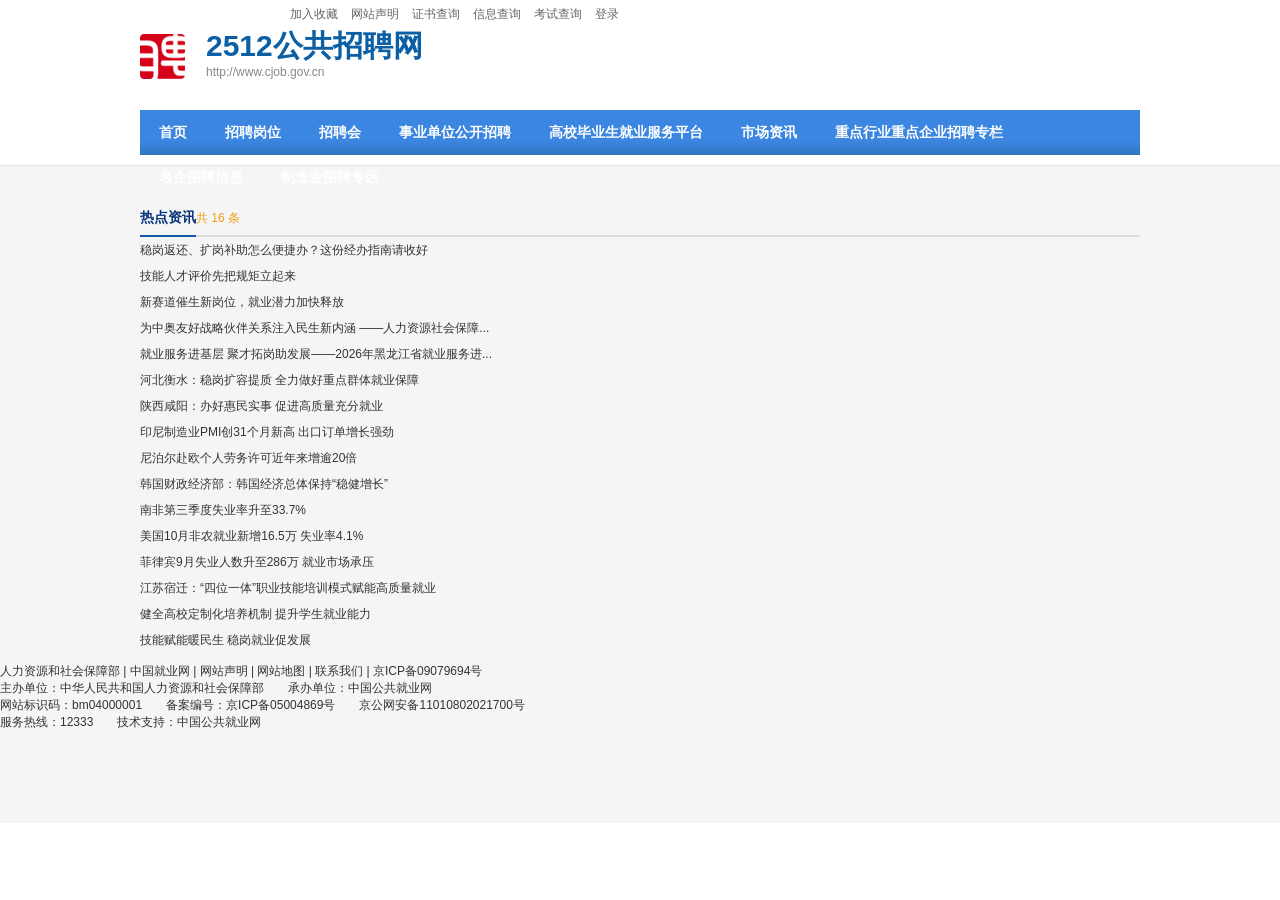
<file: news.html>
<!DOCTYPE html>
<html lang="zh-CN">
<head>
<meta http-equiv="Content-Type" content="text/html; charset=UTF-8">
<title>2512公共招聘网_市场资讯</title>
<meta name="keywords" content="事业单位招聘,全国公共就业,蓝领招聘,制造业招聘,餐饮业招聘">
<meta name="description" content="2512公共招聘网是人力资源和社会保障部主办的公共就业服务网,主要发布招聘信息,招聘会信息,事业单位公开招聘信息,市场资讯等信息,旨在为广大劳动者免费提供信息真实、内容完整、岗位有效、查询便利的信息,并以全面、系统、权威的信息内容提供更加优质高效的就业信息服务">
<script language="javascript" src="assets/js/jquery-3.5.1.min.js" type="text/javascript"></script>
<link href="assets/css/base.css" rel="stylesheet" type="text/css">
<link href="assets/css/main.css" rel="stylesheet" type="text/css">
<link href="assets/css/xxxxxx.css" rel="stylesheet" type="text/css">
<link href="assets/css/header-footer.css" rel="stylesheet" type="text/css">
<link href="assets/css/index.css" rel="stylesheet" type="text/css">
<link rel="SHORTCUT ICON" type="image/x-icon" href="assets/img/r/cms/www/default/images/rone.ico">
</head>
<body>
<div class="body">
<div class="main-w zptoptit floatright">
  <a href="javascript:void(null);" onclick="return false;" title="加入收藏">加入收藏</a>
  <a href="#" target="_blank" title="网站声明">网站声明</a>
  <a href="http://www.mohrss.gov.cn/SYrlzyhshbzb/fwyd/zaixianchaxun/zscx/" target="_blank" title="证书查询">证书查询</a>
  <a href="http://www.mohrss.gov.cn/SYrlzyhshbzb/fwyd/zaixianchaxun/xxcx/" target="_blank" title="信息查询">信息查询</a>
  <a href="http://www.mohrss.gov.cn/SYrlzyhshbzb/fwyd/sykaoshi/" target="_blank" title="考试查询">考试查询</a>
  <a id="logionid" href="#" title="登录" onclick="return false;">登录</a>
</div>

<div class="topbg1">
  <div class="main-w header">
    <div class="zplogo" style="position:static;padding-top:18px;">
      <a href="index.html" class="brand-logo"><span class="brand-icon"></span><span class="brand-text"><b>2512公共招聘网</b><small>http://www.cjob.gov.cn</small></span></a>
    </div>
  </div>
  <div class="nav">
    <ul class="main-w navcon font14 b">
      <a href="index.html" style="text-decoration : none" target="_blank"><li class="two-w">首页</li></a>
						<a href="jobs.html" style="text-decoration : none" target="_blank"><li class="two-w">招聘岗位</li></a>
						<a href="fairs.html" style="text-decoration : none" target="_blank"><li class="two-w">招聘会</li></a>
						<a href="institution.html" style="text-decoration : none" target="_blank"><li class="two-w">事业单位公开招聘</li></a>
						<a href="http://job.mohrss.gov.cn/202008gx/index.jhtml" style="text-decoration : none" target="_blank"><li class="two-w">高校毕业生就业服务平台</li></a>
						<a href="news.html" style="text-decoration : none" target="_blank"><li class="two-w">市场资讯</li></a>
						<a href="http://job.mohrss.gov.cn/zdhy/index.jhtml" style="text-decoration : none" target="_blank"><li class="two-w">重点行业重点企业招聘专栏</li></a>
						<a href="http://job.mohrss.gov.cn/zdqyzpxx/index.jhtml" style="text-decoration : none" target="_blank"><li class="two-w">名企招聘信息</li></a>
						<a href="http://job.mohrss.gov.cn/cjobs/lkysudiZ?pageNO=1&GJ=&job=" style="text-decoration : none" target="_blank"><li class="two-w">制造业招聘专区</li></a>
    </ul>
  </div>
</div>

<div class="main-w line2">
  <div class="floatleft" style="width: 1000px;">
    <div class="nav-title"><b class="blue font14">热点资讯</b><span class="orange fB">共 16 条</span></div>
    <ul class="news_list inst-list"><li><a href="https://www.mohrss.gov.cn/SYrlzyhshbzb/dongtaixinwen/buneiyaowen/rsxw/202611/t20261118_599778.html" target="_blank" title="稳岗返还、扩岗补助怎么便捷办？这份经办指南请收好">稳岗返还、扩岗补助怎么便捷办？这份经办指南请收好</a></li>
          <li><a href="https://www.mohrss.gov.cn/SYrlzyhshbzb/dongtaixinwen/buneiyaowen/rsxw/202611/t20261117_599631.html" target="_blank" title="技能人才评价先把规矩立起来">技能人才评价先把规矩立起来</a></li>
          <li><a href="https://www.mohrss.gov.cn/SYrlzyhshbzb/dongtaixinwen/buneiyaowen/rsxw/202611/t20261116_599525.html" target="_blank" title="新赛道催生新岗位，就业潜力加快释放">新赛道催生新岗位，就业潜力加快释放</a></li>
          <li><a href="https://www.mohrss.gov.cn/SYrlzyhshbzb/dongtaixinwen/buneiyaowen/rsxw/202611/t20261116_599494.html" target="_blank" title="为中奥友好战略伙伴关系注入民生新内涵 ——人力资源社会保障...">为中奥友好战略伙伴关系注入民生新内涵 ——人力资源社会保障...</a></li>
          <li><a href="http://www.job.mohrss.gov.cn:80/jyfw/173405.jhtml" target="_blank" title="就业服务进基层 聚才拓岗助发展——2026年黑龙江省就业服务进...">就业服务进基层 聚才拓岗助发展——2026年黑龙江省就业服务进...</a></li>
          <li><a href="https://www.mohrss.gov.cn/SYrlzyhshbzb/dongtaixinwen/dfdt/202611/t20261119_599937.html" target="_blank" title="河北衡水：稳岗扩容提质 全力做好重点群体就业保障">河北衡水：稳岗扩容提质 全力做好重点群体就业保障</a></li>
          <li><a href="https://www.mohrss.gov.cn/SYrlzyhshbzb/dongtaixinwen/dfdt/202611/t20261119_599905.html" target="_blank" title="陕西咸阳：办好惠民实事 促进高质量充分就业">陕西咸阳：办好惠民实事 促进高质量充分就业</a></li>
          <li><a href="http://www.job.mohrss.gov.cn:80/gjsy/173145.jhtml" target="_blank" title="印尼制造业PMI创31个月新高 出口订单增长强劲">印尼制造业PMI创31个月新高 出口订单增长强劲</a></li>
          <li><a href="http://www.job.mohrss.gov.cn:80/gjsy/173370.jhtml" target="_blank" title="尼泊尔赴欧个人劳务许可近年来增逾20倍">尼泊尔赴欧个人劳务许可近年来增逾20倍</a></li>
          <li><a href="http://www.job.mohrss.gov.cn:80/gjsy/173327.jhtml" target="_blank" title="韩国财政经济部：韩国经济总体保持“稳健增长”">韩国财政经济部：韩国经济总体保持“稳健增长”</a></li>
          <li><a href="http://www.job.mohrss.gov.cn:80/gjsy/173269.jhtml" target="_blank" title="南非第三季度失业率升至33.7%">南非第三季度失业率升至33.7%</a></li>
          <li><a href="http://www.job.mohrss.gov.cn:80/gjsy/173227.jhtml" target="_blank" title="美国10月非农就业新增16.5万 失业率4.1%">美国10月非农就业新增16.5万 失业率4.1%</a></li>
          <li><a href="http://www.job.mohrss.gov.cn:80/gjsy/173226.jhtml" target="_blank" title="菲律宾9月失业人数升至286万 就业市场承压">菲律宾9月失业人数升至286万 就业市场承压</a></li>
          <li><a href="http://www.job.mohrss.gov.cn:80/zyzd/173032.jhtml" target="_blank" title="江苏宿迁：“四位一体”职业技能培训模式赋能高质量就业">江苏宿迁：“四位一体”职业技能培训模式赋能高质量就业</a></li>
          <li><a href="http://www.job.mohrss.gov.cn:80/zyzd/173350.jhtml" target="_blank" title="健全高校定制化培养机制 提升学生就业能力">健全高校定制化培养机制 提升学生就业能力</a></li>
          <li><a href="http://www.job.mohrss.gov.cn:80/zyzd/173250.jhtml" target="_blank" title="技能赋能暖民生 稳岗就业促发展">技能赋能暖民生 稳岗就业促发展</a></li></ul>
  </div>
</div>

<div class="main-w"><div class="spacer10"></div></div>
<div class="footframe-holder">
  <iframe class="footframe" src="footer.html" frameborder="0" scrolling="no"></iframe>
</div>
</div>
<script src="assets/js/jquery-3.5.1.min.js"></script>
<script src="assets/js/util.js"></script>
</body>
</html>
</file>
<file: assets/css/base.css>
@charset "utf-8";
html {
	color:#333;
	font-size:12px;
	-webkit-text-size-adjust:100%;
	-ms-text-size-adjust:100%
}
body {
	color:#333;
	font-size:12px;
	/*font-family:"Microsoft Yahei","Helvetica Neue",Helvetica,Arial,Tahoma,sans-serif;*/
        font-family:sans-serif;
	height:auto;
	position:relative
}

body,div,dl,dt,dd,ul,ol,li,h1,h2,h3,h4,h5,h6,pre,code,form,fieldset,legend,input,textarea,p,blockquote,th,hr,button,article,aside,details,figcaption,figure,footer,header,hgroup,menu,nav,section {
	margin:0;
	padding:0
}

ol,ul,li {
	list-style:none
}
h1,h2,h3,h4,h5,h6 {
	font-size:100%;
	font-weight:500;
	line-height:inherit
}
sub,sup {
	font-size:75%;
	line-height:0;
	position:relative;
	vertical-align:baseline
}
sup {
	top:-0.5em
}
sub {
	bottom:-0.25em
}
a {
	color:#333;
	cursor:pointer;
}
a:hover {
	color:#1c75ba;
	text-decoration:underline
}
a:hover,a:active {
	outline:0
}
a:visiteds {
	text-decoration:none
}
a:focus {
	outline:0;
	text-decoration:none
}
ins,a {
	text-decoration:none
}
img {
	width:auto\9;
	height:auto;
	max-width:100%;
	max-height:100%;
	vertical-align:middle;
	border:0;
	-ms-interpolation-mode:bicubic
}
i {
	font-style:normal
}
.clear {
	visibility:hidden;
	display:block;
	font-size:0;
	clear:both;
	height:0
}

hr {
	margin:20px 0;
	border:0;
	border-top:1px solid #eee;
	border-bottom:1px solid #fff
}

.font12 {
	font-size:12px
}
.font14 {
	font-size:14px
}
.font16 {
	font-size:16px
}
.font18 {
	font-size:18px
}
.font24 {
	font-size:24px
}
.alignleft {
	text-align:left
}
.alignright {
	text-align:right
}
.aligncenter {
	text-align:center
}
.txtindent1em {
	text-indent:1em
}
.txtindent {
	text-indent:2em
}
.b {
	font-weight:700
}
.nowrap {
	white-space:nowrap
}
.white {
	color:#fff
}
.red,a.red {
	color:#d91c1c
}
.green,a.green {
	color:#3bae94
}
a.green:hover {
	color:#4d896d
}
.lightgreen {
	color:#1abc9c
}
.blue,a.blue {
	color:#06347a
}
a.blue:hover {
	color:#5180b7
}
.gray,a.gray {
	color:#999
}
.black{
	color:#1c3e67;}
.lightgray {
	color:#d0d0d0
}
.blackgray{
	color:#666;}
.lightblue {
	color:#24a4e0
}
.orange,a.orange {
	color:#f39c11
}
a.orange:hover {
	color:#d79323
}
.bgwhite {
	background:#fff
}
.floatleft {
	float:left
}
.floatright {
	float:right
}
.grayborder {
	border:1px solid #e5e5e5
}
.pdlr8 {
	padding:0 8px
}
.pdlr4 {
	padding:0 4px
}
.spacer10 {
	height:10px
}
.spacer4 {
	height:4px
}

table{
table-layout: fixed;
}
</file>
<file: assets/css/main.css>
@charset "utf-8";
/* CSS Document */
.main-w{
	width:1000px;
	margin:0px auto;}
a:visited {color: gray}
a:link {color: #333}

.hot-city{
		line-height:25px;}
	.hot-city a{
		color:#333;
		
		display:inline-block;}
	.hot-city span a{
		padding-right:0px;}
	.hot-city a:hover, .hot-city span a:hover{
		text-decoration:underline;
		color:#0068b7;}
	.s-zjfw{
		line-height:5px;}
	.s-zjfw a{
		color:#0068b7;
		padding-right:10px;
		display:inline-block;}
		
	.newsbox{
		width:300px;
		min-height:230px;
		max-height:280px;
		padding:5px 10px;
		border:1px solid #eaf4fb;
		}
	.nav-title{
		border-bottom:2px solid #dcdcdc;
		height:35px;
		line-height:35px;
		width:100%;
		position:relative;
		}
	.nav-title b{
		display:inline-block;
		line-height:35px;
		border-bottom:2px solid #125aae;}
	.nav-title a img{
		padding-left:4px;}
	.tab-con{}
	.tab-con tr th{
		background:#f5f5f5;
		font-weight:normal;
		color:#666;}
	.tab-con tr th, .tab-con tr td{
		height:30px;
		line-height:30px;
		text-indent:5px;
		text-align:left;
               text-overflow: ellipsis;  
   	       -moz-text-overflow: ellipsis;
    	      white-space: nowrap;
   	       overflow: hidden;
}
	.more{
		position:absolute;
		right:5px;}
.right-shuju{
	
	width:288px;
	height:92px;
	padding: 20px;
	/*border:1px dotted #74acd4;*/
	color:#000;
	background-color: #FFFFFF;
	}
	.shujucon{
		position:absolute;
		z-index:100;
		width:240px;
		height:90px;
		padding:5px;}
	.shujucon h2{
		line-height:20px;}
	.shujucon h2 span{
		vertical-align:middle;
		padding-right:5px;}
	.filterbox{
		width:250px;
		height:100px;
		position:absolute;
		z-index:0;
		background:#FFF;
		filter:alpha(opacity=50); /*IE滤镜，透明度50%*/
		-moz-opacity:0.5; /*Firefox私有，透明度50%*/
		opacity:0.5;/*其他，透明度50%*/}
	.shuju-list{
		/*width:200px;*/
		height: 96px;
		padding-top: 10px;
		}
	.shuju-list li{
		display: inline-block;
		float: left!important;
		width: 96px;
		line-height:22px;
		/*text-indent:8px;*/
		text-align: center;
		background:url(../img/r/cms/www/default/gaiban/icon-02.png) no-repeat left center;
		color:#5a5a5a;
		}
		.shuju-list > li > span{
			display: block;
		}
.lebox{
	width:740px;
	min-height:600px;
	position:relative;}
	.carbox{
	background:#f5f5f5;
	height:230px;}
	.lepic{
		border:1px solid #eaf4fb;
		width:738px;
		height:66px;
		margin-top:10px;}
	.lepic li{
		float:left;
		border-right:0px solid #eaf4fb;
		}
.ribox{
	width:250px;
	min-height:600px;}
	.rimain-box{
		border:1px solid #eaf4fb;
		min-height:238px;
		background:#f9fcfe;
		padding:4px;}
	.ri-ban p{
		padding-bottom:10px;
		}
	.rititle{
		width:230px;
		height:35px;
		line-height:35px;
		border-bottom:2px solid #d2d2d2;}
	.rititle span{
		display:inline-block;
		height:35px;
		line-height:35px;
		border-bottom:2px solid #06347a;}
	.ricon{
		text-align:center;
		padding:10px 0px;}

/****************************/
.now-pos{
	border-bottom:1px solid #dff1ff;
	line-height:30px;}	
.con-box{
	width:1000px;
	border-bottom:1px solid #dff1ff;}
	.con-box .conw{
		float:left;
		width:484px;
		height:282px;
		border-right:1px solid #dff1ff;}
	
	.con-title{
		width:480px;
		height:45px;
		position:relative;
		top:10px;}
	.con-title span{
		display:inline-block;
		position:absolute;
		right:10px;
		top:10px;
		width:100px;
		}
	.con-title span img{
		padding-left:4px;}
	.con-title em{
		padding-right:10px;}
	.con-hottitle{
		height:90px;}
	.con-hotpic{
		width:90px;
		height:80px;
		background:#ccc;}
	.con-hotpic img{
		width:90px;
		height:80px;}
	.conhotxx{
		width:370px;
		padding-left:10px;}
	.conhotxx h2{
		padding-bottom:10px;}
	.con-libox{
		}
	.con-libox li{
		float:left;
		width:440px;
		background:url(../img/r/cms/www/default/gaiban/icon-07.png) no-repeat left 8px center;
		text-indent:20px;
		font-size:12px;
		line-height:36px;
                border-bottom: 1px #d9d9d9 dashed;
                overflow: hidden;
                text-overflow: ellipsis;
                white-space: nowrap;
		}
	.marleft{
		margin-left:20px;
		}
	.border0{
		border:none!important;}
	
/********************************/
.zp-hotrightlist li{
	color:#05347c;
	line-height:28px;
	background:url(../img/r/cms/www/default/gaiban/icon-02.png) no-repeat left center;
	text-indent:10px;}
.zp-tuijiangangwei{
	background:#fff;
	}
	.zp-lineheight30{
		line-height:30px;}
.zp-borderbottom tr td{
	border-bottom:1px solid #eaeaea;
	padding:6px 0px;}
.zp-borderbottom tr td p{
	line-height:20px;}
	.zpadddb{
		border-radius:4px;
		border:1px solid #d6d6d6;
		background:#f3f6ff;
		padding:4px 6px;
		color:#0168b5;}
	
	.zp-hotlistcon{
		width:740px;
		width:100%; height:auto !important;height:1%; zoom:1;
		}
	.zp-topspace{
		margin-top:10px;
		margin-left:5px;
		zoom:1;}
	

/***********************/
.zp-postion{
	height:30px;
	line-height:30px;
	color:#666;
	width:740px;}
.zp-listbottom{
	border-bottom:2px solid #e5e5e5;}
	.zp-bluebottom{
		border-bottom:2px solid #053478;}
	.zp-listnavbox{
		background:#f5f5f5;
		height:30px;
		line-height:30px;}
	.zp-listnavbox a{
		display:inline-block;
		float:left;
		padding:0px 20px 0px 10px;
		color:#0671c3;}
	.zp-newsmain{
		width:720px;
		padding:10px 14px 10px 5px;
		min-height:600px;}
	.zp-newsmain li{
		background:url(../img/r/cms/www/default/gaiban/icon-30.png) no-repeat left center;
		text-indent:24px;
		padding:10px 0px;
		color:#3b639f;
		border-bottom:1px dotted #e5e5e5;}
	.blue-light{
		color:#0b3b8d;}
/*********page begin**************/

.zpquotes {
	margin-top:50px; 
	TEXT-ALIGN: center;
	padding:3px;
}
.zpquotes A {
	border:1px solid #ddd;
	padding:2px 5px; 
	COLOR: #aaa; 
	margin:2px;
	TEXT-DECORATION: none
}
.zpquotes A:hover, .quotes A:active {
	border:#014fad 1px solid;
}

.zpquotes SPAN.zpcurrent {
	border:#e0e0e0 1px solid; 
	padding:2px 5px;
    BACKGROUND-COLOR: #f6fbfe;
	margin:2px;
}
.zpquotes SPAN.zpdisabled {
	border:#f3f3f3 1px solid;
	COLOR: #ccc; 
	margin: 2px;
}
/********page end************/

.fl{float:left}
.fr{float:right}

.mfw_main{
	width:720px;
	/*height:234px;*/
	height: 382px;
	margin:0 auto;
	padding:0;}
.mfw_main .content{
	width:720px;
	float:right;
	padding-top:0px}
.mfw_main .slide{
	border-radius:5px;
	height:362px;
	overflow:hidden}
.mfw_main .slide .play{
	float:left;
	height:234px;
	width:612px;
	overflow:hidden;
	position:relative}
.mfw_main .slide .play ul{
	position:absolute;
	top:0;
	width:3000px}
.mfw_main .slide .play li{
	float:left;
	height:234px;
	width:612px;
	overflow:hidden}
.mfw_main .slide .play li img{
	-moz-border-radius-topleft:5px;
	-moz-border-radius-bottomleft:5px;
	-webkit-border-top-left-radius:5px;
	-webkit-border-bottom-left-radius:5px}
.mfw_main .slide .tab{
	float:right;
	width:125px;
	height:234px;
	overflow:hidden;
	-moz-border-radius-bottomright:5px;
	-webkit-border-bottom-right-radius:5px}
.mfw_main .slide .tab li{
	width:108px;
	height:54px;
	margin-bottom:5px;
	padding-left:17px;
	overflow:hidden;font-size:0;
	*vertical-align:top}
.mfw_main .slide .tab li.on{
	/* 原站 slide_arr.gif 已下线, 下方用 CSS 箭头替代 */
	background-image:none}
.mfw_main .slide .tab li.on:after{
	content:"";position:absolute;left:4px;top:50%;margin-top:-4px;
	width:0;height:0;border-top:4px solid transparent;border-bottom:4px solid transparent;border-left:6px solid #e65c36}
.mfw_main .slide .tab li{position:relative}
.mfw_main .focus .info{
	color:#666;
	height:35px;l
	ine-height:35px;
	font-size:14px;
	white-space:nowrap;
	text-overflow:ellipsis;
	overflow:hidden}
.mfw_main .focus .info a{
	color:#e58a00;
	font-size:14px}
	
/****************************/
.zp-topcity{
	position:absolute;
	left:300px;
	top:24px;
	width:300px;
	height:60px;}

.l-po{
  position:relative;
}

.sp-po{
  position:absolute;
  right:0px;
  top:12px;}
</file>
<file: assets/css/xxxxxx.css>
11111111111111111111111111111111111111111111111111111111111111111111111111111111111111111111111111111111111111111111111111111111111111111111111111111111
</file>
<file: assets/css/header-footer.css>
@charset "utf-8";
/* CSS Document */
/*.backbg{
	background:#fff url(../img/r/cms/www/default/gaiban/zpbackbg.png) top center no-repeat;}*/
.topbg1{
	/* 原站 bghead.png 为 285KB 全幅水印, 在本地复刻的头结构下会盖住轮播区,
	   改用轻量渐变保持顶部视觉, 图片文件保留以供完整资源引用 */
	background: none;}
/*.topbg2{
	background:#fff url(../img/r/cms/www/default/gaiban/zp-topbackbg2.png) top center no-repeat;}*/
.header{
	/*height:100px;*/
        /*高度改了*/
	height: 110px;
	/*background:url(../img/r/cms/www/default/gaiban/head-hq.png) no-repeat right bottom;*/
	position:relative;}
	.zplogo{
		position:absolute;
		top:20px;
                /*新添加*/
		padding: 45px 0px 0px 0px;}
	.zptoptit{
		/*position:absolute;*/
		font-family: "Microsoft Yahei";
		/*top:10px;
		right:90px;*/
		color:#666;
                /*新添加*/
		/*padding: 45px 0px 0px 0px;*/
		}
	.zptoptit a{
		padding-left:10px;
		color:#666;
                /*新添加*/
		/*display: block;*/
		display: inline-block;
		line-height: 29px;}
.nav{       
background:#448aca;
background: url(../img/r/cms/www/default/gaiban/navbg.png)no-repeat center top;
	width:1000px;
	margin:0 auto;
	height:45px;}
	.navcon li{
		float:left;
		color:#fff;
		line-height:45px;
		text-align:center;font-family: "Microsoft Yahei";
                /*padding-left: 30px;
                padding-right: 33px;*/
               /*修改*/
               padding-left: 19px;
               padding-right: 19px;
		}
	.navcon li.n-active{
		background:#0068b7;}
	/*.one-w{
		width:80px;}
	.two-w{
		width:140px;}
	.three-w{
		width:170px;}*/
	.navcon li:hover{
		background:url(../img/r/cms/www/default/gaiban/navhoverbg.png);
		cursor:pointer;}

.searchbox{
	height:112px;}
	.searchcon{
		width:621px;
		height:42px;
		background:#fff;
		/*border:1px solid #d6001a;*/
		border:1px solid #1384dd;
		}
	.searchcon li{
		float:left;
		height:40px;}
	.searchcon li.one{
		width:72px;}
	
	.searchcon li.two{
		width:449px;}
	
	.searchcon li.three{
		width:95px;}
	.s-xz, .in-title{
		border:0px;
		height:40px;
		line-height:40px;}
	.model-select-box { 
		width: 65px; 
		height: 42px; 
		line-height: 42px; 
		border: 0px; 
		float: left; 
		margin-right: 10px; 
		text-indent: 5px; 
		position: relative;
		background:#f5f5f5;
		padding:0px 5px 0px 15px; }

	.model-select-text { 
		height: 42px;  
		background: url(../img/r/cms/www/default/gaiban/icon-04.png) no-repeat right center; 
		cursor: pointer; 
		-moz-user-select: none; 
		-webkit-user-select: none; 
		user-select: none; }
	.model-select-option { 
		display: none; 
		position: absolute; 
		background: #fff;
		width: 100%; 
		left: -1px; 
		border: 1px solid #aaa;z-index:999; }
	.model-select-option li { 
            width: 85px; height: 36px; margin: 0; border-bottom: 1px solid #c1c1c1; line-height: 36px; text-indent: 14px; background-color: #f9f9f9; font-size: 14px; color: black; cursor: pointer; 
		 }
		 
	.model-select-option li.seleced { 
		background: #06C; 
		color: #fff; }
	button{
		float:left;
		border:0;
		height:42px;
		width:95px; 
		color:#FFF; 
		line-height:42px;
		text-align:center;
		overflow:hidden;
		/*background:#d6282d;*/
		background:#1384dd;
		font-size:14px;
		}

/********/
.footer{
	padding-top:10px;}
.footer-yqlj{
	height:40px;}
.footer-yqlj li{
	float:left;
	padding-right:2px;
	}
.bluebg{
	background:#125aae;
	height:20px;
	padding:5px 10px 10px 10px;}
.banquan{position:relative;}.banquan p{text-align:center;line-height:24px;}.banquan span{position:absolute;top:20px;left:300px;width:80px;height:70px;}.footer-left{float:left;}.footer-select{width:320px;text-align:center;}
</file>
<file: assets/css/index.css>
.box{margin:10px auto 0;width:1000px;overflow:hidden}.b_left{width:530px;position:relative}.b_right{width:240px}.index-search{border:1px #5d96e3 solid;width:992px;background:#bbd9ff;padding:3px}.searh_con{border:1px #fff solid;background:url(../img/r/cms/www/default/gaiban/indexpng.png) no-repeat #fff left -1203px;padding:10px 10px 5px 10px}.search_form{width:730px}.keyword{}.keyword a{display:inline-block;margin:0 5px}.s_type{border-bottom:1px #d0e0f2 solid;height:31px}.s_type li{float:left;border:1px #ccc solid;border-bottom:none;border-top:1px #0082cb solid;height:30px;background:#f0f0f0;margin-right:5px;font-size:14px;text-align:center}.s_type li span{border-top:1px #f0f0f0 solid;display:block}.s_type li span a{color:#b2b2b2;padding:7px 10px 0;display:block}.s_type li.on{border:1px #d0e0f2 solid;border-bottom:none;background:#f2f8ff;height:31px}.s_type li.on span{border-top:1px #0082cb solid}.s_type li.on span a{color:#0160ad;font-weight:bold}.search_form_con{border:1px #d0e0f2 solid;border-top:none;background:#f2f8ff;padding:10px}.s_worktype{padding-left:30px}.s_keyword{width:100%}.s_worktype span,.s_keyword span{float:left;line-height:32px;display:block;height:32px}.search_input{width:231px;background:url(../images/searchBtn.gif) no-repeat 0 0;text-align:center;margin-right:25px}.s_key_l,.s_key_r,.s_key_m,.s_now,.s_adv{width:10px;background-image:url(../images/searchBtn.gif)}.s_key_l{background-position:left -80px;float:left}.s_key_m{background-position:left -40px;width:480px}.s_key_r{background-position:right -80px}.s_key{border:none;background:none;width:480px;height:30px;line-height:30px;color:#666}.s_now,.s_adv{margin-left:10px}.s_now{background-position:left -120px;width:78px}.s_adv{background-position:right -120px;width:105px}.scroll_wrap{z-index:99;width:240px}.scroll_list{position:absolute;height:15px;width:240px;padding-right:1px;top:500px;text-align:right;z-index:1;}.scroll_con{float:left}.category{margin-top:11px}.centernews{float:left;position:relative;width:208px;border-top:none;height:249px}.centernews_con{padding-top:5px;padding-left:5px}.centernews_con li{line-height:20px;color:#333;font-weight:bold}.centernews_con li a{color:#0670c0;font-weight:normal}.toolsbar a{float:left}.margin45{margin:5px 0}.centernews h1{background:url(../images/newstit.gif) repeat-x 0 -87px #fafbf5;height:36px}.newstit{background:url(../images/newstit.gif) no-repeat 0 -40px;position:absolute;top:0;left:-1px;width:210px;height:36px}.newstit span{font-size:14px;font-weight:bold;line-height:36px;color:#fff;padding-left:15px}.category a{float:left}.mar10{margin:0 10px}.centernews h1 a{position:absolute;top:0px;right:5px;float:right;line-height:36px;padding:0 5px 0 15px}.news_con{border:1px #f1f1f1 solid;border-left:none;background:#f7f7f7;width:198px;height:226px;padding:10px}.news_con h1{color:#666;line-height:20px}.news_con_con{color:#999;text-indent:24px;line-height:20px;margin-top:10px}.scroll_list a{display:inline-block;height:15px;width:15px;text-align:center;background:#fff;margin-right:5px;color:#ooo}.scroll_list a.active{color:#fff;background:red}.login,.afterlogin{width:220px;height:248px;background:url(../images/login.gif) no-repeat 0 0;padding:0 10px}.login_txt,.yzm_txt{width:195px;border:1px #a5bbe9 solid;height:18px;padding:2px;color:#999}.yzm_txt{width:68px}.donow_btn{width:70px;height:27px;display:block;background:url(../images/login.gif) no-repeat 0 -248px}.to a{float:left;display:block;height:44px;width:102px}a.toresume{background:url(../images/login.gif) no-repeat 0 -275px}.toreg{background:url(../images/login.gif) no-repeat -102px -275px}.afterlogin{background:url(../images/login.gif) no-repeat -240px 0}.wel{padding-top:50px;line-height:25px;clear:both}.afterlogin_info{margin-top:10px}.wd145{width:135px;padding-left:10px}.wd65{width:65px}.afterlogin_info li{float:left;line-height:26px;color:#0160ad}.afterlogin_info a{color:#0160ad}.wd100{width:100%}.goinfo a{display:block;width:220px;height:37px;background:url(../images/login.gif) no-repeat 0 -319px;margin-top:3px}.newjobs{width:750px}.newjobs_part{width:368px;border:1px #d4d4d4 solid;float:left}.newjobs_left{margin-right:10px;disply:inline}.newjobs_con{width:350px;margin:1px;padding:8px 8px 9px 8px}.newjobs_con h1{background:url(../images/newjobsbg.gif) no-repeat left top;height:29px;line-height:29px}.newjobs_con h1 a.right{display:block;width:40px;height:29px;line-height:32px;padding-left:18px}.newjobs_con h1 a.blu{color:#0670c0}.newjobs_con h1 span{padding-left:10px;font-size:14px;color:#fff}.more a{color:#000}.newjobs_tit{margin-top:2px;background:#f3f3f3;height:25px}.newjobs_tit li{float:left;margin:5px 0;height:15px;line-height:15px;padding-left:10px}.newjobs_tit .wd225{border-right:1px #ccc solid}.wd225{width:225px}.newjobs_content ul{border-bottom:1px #d4d4d4 dashed;overflow:hidden}.newjobs_content li{padding:2px 0 2px 10px;line-height:17.3px;float:left}.blu{color:#0670c0}.area a:hover{color:#0670c0}.newjobs_con_right{width:350px;margin:1px;padding:8px 8px 0 8px}.newjobs_con_right h1{background:url(../images/newjobsbg.gif) no-repeat left top;height:29px;line-height:29px}.newjobs_con_right h1 span{padding-left:10px;font-size:14px;color:#fff}.newjobs_con_right h1 a.right{display:block;width:40px;height:29px;line-height:32px;padding-left:18px}.newjobs_con_right h1 a.blu{color:#0670c0}.newjobs_tit .wd165{border-right:1px #ccc solid}.wd165{width:155px}.newjobs_tit .wd255{border-right:1px #ccc solid}.wd255{width:255px}.newjobs_tit .wd80{border-right:1px #ccc solid}.wd80{width:85px}.wd165,.wd225,.wd255{white-space:nowrap;text-overflow:ellipsis;overflow:hidden}.arealong{white-space:nowrap;text-overflow:ellipsis;overflow:hidden}.newjobs_right_content ul{overflow:hidden}.newjobs_right_content li{padding:2px 0 2px 10px;line-height:17.4px;float:left}.box_r_hot{height:266px;width:240px;margin-top:5px}.box_r_hot dt{height:30px;background:url(../images/ewm.png) no-repeat left -35px;width:240px;height:30px}.city ul{border-left:1px #d4d4d4 solid;border-right:1px #d4d4d4 solid;border-bottom:1px #d4d4d4 solid;padding-top:5px;overflow:hidden;height:220px}.city ol{margin-left:5px;border-bottom:1px #ebebeb solid;overflow:hidden;float:left;width:300px}.city ol a{border-top:1px #787878 solid;border-left:1px #787878 solid;border-right:1px #787878 solid;display:block;float:left;width:112px;height:21px;background:url(../images/ewm.png) no-repeat left -2px;text-align:center;color:#999;margin-left:0px;height:25px}.city ol a span{display:inline-block;line-height:25px;font-size:14px}.city ol a.on{border-top:1px #787878 solid;border-left:1px #787878 solid;border-right:1px #787878 solid;height:25px;background:url(../images/ewm.png) no-repeat -237px -2px #fff;position:relative;margin-bottom:-1px;color:black;font-weight:bold}.hotcity a,.hotjobs a{display:block;width:77px;text-align:center;height:18px;line-height:18px;float:left;color:#0670c0}.hotindustry a,.hotjobs a{width:105px;text-align:left;padding-left:10px;white-space:nowrap;text-overflow:ellipsis;overflow:hidden}.hot{overflow:hidden}.zphbox{width:738px;border:1px #d9d9d9 solid;padding:10px 0 6px 10px}.zph_part{width:238px;float:left;margin-right:8px;height:185px}.zph_part_con{}.zph_part h1{line-height:23px;background:url(../images/newjobsbg.gif) no-repeat 0 -128px;height:23px}.zph_part h1 span{font-weight:bold;color:#0670c0;padding-left:10px}.zph_part h1 a{margin-right:10px;color:#999}.hy{padding-top:5px}.hy li{height:23px;line-height:23px;padding:0;margin:0;*height:21px;*line-height:21px}.hy .left{padding-left:10px}.hy .right{padding-right:10px}.stu{padding-top:5px}.stu li{height:23px;line-height:23px;padding:0;margin:0;*height:21px;*line-height:21px}.stu .left{padding-left:10px}.stu .right{padding-right:10px}.zh{padding-top:5px}.zh li{height:23px;line-height:23px;padding:0;margin:0;*height:21px;*line-height:21px}.zh .left{padding-left:10px}.zh .right{padding-right:10px}.date_zph{width:239px;border-left:1px #d9d9d9 solid;border-top:1px #d9d9d9 solid;height:237px;overflow:hidden;}.date_box{border-right:1px #d9d9d9 solid}.date_zph_tit{background:#efefef;border:1px #fff solid;height:34px;line-height:33px}.areaselect select{border:1px #7f9db9 solid;height:19px;background:#fff;font-size:12px;margin-top:4px;margin-left:10px}.date_zph_tit span.right{display:block;width:100px}.date_zph_tit em{margin-top:10px}.pre1{border-color:transparent #369 transparent transparent;border-style:dashed solid dashed dashed}.pre1click{border-color:transparent #F30 transparent transparent;border-style:dashed solid dashed dashed;cursor:pointer}.pre2{border-color:transparent transparent transparent #F30;border-style:dashed dashed dashed solid;cursor:pointer}.pre1,.pre2{border-width:5px;width:0;height:0;line-height:0;font-size:0;overflow:hidden}.date_zph_tit p.left{width:80px;text-align:center}.datepicker{border-top:1px #d9d9d9 solid}.datepicker dd{line-height:25px;text-align:center;border-bottom:1px #d9d9d9 solid;border-right:1px #d9d9d9 solid;display:block;float:left;width:33px;height:25px}.datepicker dd.end,.datepicker li.end{width:34px}.datepicker dd span{display:block;border:1px #fff solid;background:#eff6fb;height:23px}.datepicker li{line-height:28px;text-align:center;width:33px;height:28px;border-bottom:1px #d9d9d9 solid;border-right:1px #d9d9d9 solid;display:block;float:left}.onToday{background:#e65c36;color:#fff}.notonToday{background:#3FA2F1;color:#fff}.todaydark{background:#DDDDDD;color:#4F4F4F}.notonTodaylight{background:#8FC6F2;color:#fff}.sho{overflow:hidden;z-index:9998;display:none;position:absolute;width:221px;height:174px;background:url(../img/r/cms/www/default/gaiban/indexpng.png) no-repeat left -497px;z-index:999;filter:alpha(opacity=90);-moz-opacity:0.9;opacity:0.9;padding:5px 5px 5px 10px}.showbox_con{z-index:9999;filter:alpha(opacity=100);-moz-opacity:1;opacity:1;height:180px;width:221px;position:relative};.showbox_con{padding-top:5px}.showbox_con li{line-height:17px;padding:3px 0 0 10px;border-top:1px #fff solid;border-bottom:1px #d9d9d9 dashed;height:34px;width:190px}.showbox_con li p{height:17px}.showbox_con li p span{display:block;float:left}.showbox_con li .area{width:50px}.closecb33{position:absolute;left:205px;top:-10px;height:20px;width:15px;cursor:pointer;z-index:999999}.loadingnow{background:url(../images/loading.gif) no-repeat;width:60px;height:60px;margin:50px 0 0 80px}.box_con{width:750px;overflow:hidden}.imgpart{width:746px;border:1px #d4d4d4 solid;padding:0 1px}.imgpart_con{padding:13px 10px 0 10px;width:726px}.imgpart_con h1{height:29px;background:url(../images/newjobsbg.gif) repeat-x 0 -160px;border-right:1px #d4d4d4 solid}.imgpart_con h1 a.tit{height:29px;background:url(../images/newjobsbg.gif) repeat-x 0 -200px;display:block;line-height:29px;padding-left:10px;color:#fff}.imgpart_con h1 a.tit span{display:block;background:url(../images/newjobsbg.gif) repeat-x right -200px;padding-right:10px;height:29px;font-size:14px}.imgpart_con h1 a.right{display:block;width:110px;height:29px;line-height:29px;background:url(../images/newjobsbg.gif) no-repeat -335px -63px;padding-left:18px}.imgpart_list{height:80px;width:720px}.imgpart_list li{float:left;text-align:center}.imgpart_list li div{width:140px}.imgpart_list li p{white-space:nowrap;text-overflow:ellipsis;overflow:hidden;width:140px}.imgpart_list img{background:url(../images/indexbg.png) no-repeat 2px -370px;padding:5px;margin:0 2px;display:inline}.imgpart_con_a{padding:13px 10px 0 10px;width:726px}.imgpart_con_a h1{height:29px;background:url(../images/newjobsbg.gif) repeat-x 0 -160px;border-right:1px #d4d4d4 solid}.imgpart_con_a h1 a.tit{height:29px;background:url(../images/newjobsbg.gif) repeat-x 0 -200px;display:block;line-height:29px;padding-left:15px;color:#fff}.imgpart_con_a h1 a.tit span{display:block;background:url(../images/newjobsbg.gif) repeat-x right -200px;padding-right:15px;height:29px}.imgpart_con_a h1 a.right{display:block;width:110px;height:29px;line-height:29px;background:url(../images/newjobsbg.gif) no-repeat -335px -63px;padding-left:18px}.imgpart_list_a{height:88px;width:720px}.imgpart_list_a li{float:left;text-align:center;padding-top:10px;margin-right:10px}.textpart_list{width:720px;height:184px}.textpart_list li{float:left;width:240px;white-space:nowrap;text-overflow:ellipsis;overflow:hidden}.textpart_list .orange a{color:#ff6600;height:19px;line-height:19px}.textpart_list .c999{padding-left:10px;height:16px;line-height:16px}.imgpart_con_yrdw{padding:13px 10px 0 10px;width:346px}.imgpart_con_yrdw h1{height:29px;background:url(../images/newjobsbg.gif) repeat-x 0 -160px;border-right:1px #d4d4d4 solid}.imgpart_con_yrdw h1 a.tit{height:29px;background:url(../images/newjobsbg.gif) repeat-x 0 -200px;display:block;line-height:29px;padding-left:10px;color:#fff}.imgpart_con_yrdw h1 a.tit span{display:block;background:url(../images/newjobsbg.gif) repeat-x right -200px;padding-right:10px;height:29px;font-size:14px}.imgpart_con_yrdw h1 a.right{display:block;width:30px;height:29px;line-height:29px;background:url(../images/newjobsbg.gif) no-repeat -335px -63px;padding-left:18px}.textpart_list_yrdw{height:80px;width:720px}.textpart_list_yrdw li div{width:140px}.textpart_list_yrdw li p{white-space:nowrap;text-overflow:ellipsis;overflow:hidden;width:140px}.textpart_list_yrdw img{background:url(../images/indexbg.png) no-repeat 2px -370px;padding:5px;margin:0 2px;display:inline}.imgpart_con_yrdw_a{padding:13px 10px 0 10px;width:726px}.imgpart_con_yrdw_a h1{height:29px;background:url(../images/newjobsbg.gif) repeat-x 0 -160px;border-right:1px #d4d4d4 solid}.imgpart_con_yrdw_a h1 a.tit{height:29px;background:url(../images/newjobsbg.gif) repeat-x 0 -200px;display:block;line-height:29px;padding-left:15px;color:#fff}.imgpart_con_yrdw_a h1 a.tit span{display:block;background:url(../images/newjobsbg.gif) repeat-x right -200px;padding-right:15px;height:29px}.imgpart_con_yrdw_a h1 a.right{display:block;width:110px;height:29px;line-height:29px;background:url(../images/newjobsbg.gif) no-repeat -335px -63px;padding-left:18px}.textpart_list_yrdw_a{height:88px;width:720px}.textpart_list_yrdw_a li{float:left;text-align:center;padding-top:10px;margin-right:10px}.textpart_list_yrdw{width:350px;height:414px}.textpart_list_yrdw li{float:left;width:270px;white-space:nowrap;text-overflow:ellipsis;overflow:hidden}.textpart_list_yrdw .orange a{color:#ff6600;height:19px;line-height:19px}.textpart_list_yrdw .c999{padding-left:10px;height:17px;line-height:17px}.lh24{line-height:24px;display:block;width:50px;float:left}.login,.afterlogin{width:220px;height:248px;background:url(../images/login.gif) no-repeat 0 0;padding:0 10px}.login_txt,.yzm_txt{width:140px;border:1px #a5bbe9 solid;height:18px;padding:2px;color:#999;float:left}.yzm_txt{width:50px;float:left}.rmtjhotcity{display:block;padding-left:15px;width:60px;height:20px;line-height:20px;float:left;overflow:hidden;white-space:nowrap;text-overflow:ellipsis;color:#0670c0}.overflowspan{width:140px;display:block;white-space:nowrap;text-overflow:ellipsis;overflow:hidden}.overflowspanarea{width:40px;display:block;white-space:nowrap;text-overflow:ellipsis;overflow:hidden}.homeLinkList{float:left;display:inline;padding:1px}.homeLinkList_other{float:left;display:inline;padding:5px;padding-right:0px}.top_tj{position:absolute;float:left;color:#fff;margin-top:46px;margin-left:18px;padding-right:40px;width:173px}.top_tj p{line-height:21px;padding-left:20px}.top_tj span{color:#fff600;font-weight:bold}.ewm_sp{width:240px;text-align:center}.ewm_sp a{text-decoration:none;font-size:11pt;color:#FA7000;font-weight:bold}
/* ===== 复刻补丁: 对齐原站行为 ===== */
.zixun .showDiv{ display:none; }
.zixun .showDiv[style*="display:block"]{ display:block !important; }
.zixun > div:target{ display:block; }
.zixun .con-libox{ padding-top:6px; }
.zixun .con-libox li{ line-height:29px; overflow:hidden; text-overflow:ellipsis; white-space:nowrap; list-style:square; list-style-position:inside; }
.zixun .con-libox a{ color:#333; }
.zixun .con-libox a:hover{ color:#0068b7; text-decoration:underline; }
.zixun .tab-title{ margin-bottom:2px; }
.footframe-holder{ width:100%; background:#f5f5f5; border-top:1px solid #e5e5e5; }
.footframe{ width:100%; height:170px; display:block; }
.newsbox2 .news_list li{ line-height:26px; overflow:hidden; text-overflow:ellipsis; white-space:nowrap; }
.newsbox2 .news_list a{ color:#d91c1c; }
.newsbox2 .news_list span{ color:#f39c11; }
.zplogo img{ height:66px; }
.jisuanqi img{ max-width:250px; }

/* ===== 复刻补丁 2: 修正热点资讯板块布局 ===== */
.line3-left{ width:747px; }
.line3-left .zixun{ float:none; width:445px; height:260px; padding:15px 20px; background-color:#ffffff; }
.line3-left .nav-title{ margin-bottom:6px; }
.zixun .tab-title{ display:block; height:36px; border:1px solid #dbdee1; background-color:#f6f6f6; }
.zixun .tab-title a{ display:inline-block; width:90px; height:36px; line-height:36px; text-align:center; }
.zixun .tab-title a.tab-active{ display:inline-block; width:90px; height:33px!important; line-height:30px!important; text-align:center; border-top:3px solid #1384dd; background-color:#ffffff; border-left:1px solid #dbdee1; border-right:1px solid #dbdee1; border-bottom:1px solid #ffffff; }
.zixun .tab-title a.floatright{ float:right; width:auto; padding-right:8px; border:none; background:transparent; }
.zixun .con-libox li{ line-height:26px; }
.rili{ width:239px; }
.rili .date_box{ border-right:1px solid #d9d9d9 solid; }
.rili .date_zph_tit{ display:block; width:100%; height:34px; line-height:33px; background:#efefef; border:1px solid #fff solid; }
.rili select{ width:100%; height:26px; margin-top:3px; }

/* ===== 复刻补丁 3: 招聘会日历同行对齐 ===== */
.line3 .line3-left{ float:left; width:747px; }
.line3 .rili{ float:right; width:239px; height:280px; }
.rili .nav-title{ border-bottom:2px solid #dcdcdc; height:35px; line-height:35px; width:100%; position:relative; }
.rili .nav-title b{ display:inline-block; line-height:35px; border-bottom:2px solid #125aae; }
.rili .date_box{ border-right:1px solid #d9d9d9 solid; border-bottom:1px solid #d9d9d9 solid; }
.rili .date_zph_tit{ display:block; width:100%; height:34px; line-height:33px; background:#efefef; border:1px solid #fff solid; text-align:center; }
.rili select{ width:220px; height:24px; margin:4px 8px; }
.rili .datepicker{ border-top:1px solid #d9d9d9 solid; padding-top:4px; }
.rili .datepicker li{ float:left; width:33px; height:28px; line-height:28px; text-align:center; border-bottom:1px solid #d9d9d9 solid; border-right:1px solid #d9d9d9 solid; }
.rili .datepicker .wk{ color:#666; }
.newsbox2 .news_list{ padding:4px 0; }
.newsbox2 .news_list li{ line-height:25px; overflow:hidden; }
.newsbox2 .news_list b{ margin-right:4px; }

/* ===== 复刻补丁 4: line3 同行布局 ===== */
.main-w.line3{ height:auto; min-height:290px; overflow:hidden; }
.main-w.line3 > .rili{ float:right; width:239px; height:280px; }
.main-w.line3 > .line3-left{ float:left; width:747px; }
.main-w.line3 .line3-left .zixun{ float:none; }

/* ===== 复刻补丁 5: flex 行布局 ===== */
.row-flex{ display:flex; align-items:flex-start; gap:0; }
.row-flex .rf-cell{ float:none; }
.row-flex.row1 .rf-cell:nth-child(1){ margin-right:18px; }
.row-flex.row1 .rf-cell:nth-child(2){ margin-right:19px; }
.row-flex .newsbox{ min-height:230px; max-height:none; }
.row-flex.row1 .newsbox1{ height:242px; overflow:hidden; }
.row-flex.row1 .newsbox2{ height:242px; overflow:hidden; }
.row-flex.row3 .zixun{ float:none; width:445px; height:260px; padding:15px 20px; background:#fff; }
.row-flex.row3 .rili{ float:none; width:239px; height:280px; }
.row-flex.row2 .newsbox1{ min-height:230px; }
.row-flex .rimain-box{ height:auto; }
.row-flex.row1 .rimain-box.ditu{ height:280px; overflow:hidden; }
.row-flex.row2 .rimain-box{ height:280px; overflow:hidden; }
.rili .datepicker li{ float:left; width:33px; height:28px; line-height:28px; text-align:center; border-bottom:1px solid #d9d9d9 solid; border-right:1px solid #d9d9d9 solid; }
.rili .datepicker li.wk{ color:#666; }
.rili .datepicker li.onToday{ background:#e65c36; color:#fff; }
.zixun .tab-title{ display:block; height:36px; border:1px solid #dbdee1; background:#f6f6f6; }
.zixun .tab-title a{ display:inline-block; width:90px; height:36px; line-height:36px; text-align:center; }
.zixun .tab-title a.tab-active{ height:33px!important; line-height:30px!important; border-top:3px solid #1384dd; background:#fff; border-left:1px solid #dbdee1; border-right:1px solid #dbdee1; border-bottom:1px solid #fff; }
.zixun .tab-title a.floatright{ float:right; width:auto; border:none; background:transparent; padding-right:10px; }
.zixun .showDiv{ display:none; }
.zixun .showDiv[style*="display:block"]{ display:block !important; }
.zixun .con-libox{ padding-top:4px; }
.zixun .con-libox li{ line-height:26px; list-style:square; list-style-position:inside; overflow:hidden; text-overflow:ellipsis; white-space:nowrap; }

/* ===== 复刻补丁 6: 细节修正 ===== */
.row-flex .nav-title{ position:relative; }
.row-flex .nav-title .more{ position:absolute; right:5px; top:0; line-height:35px; }
.row-flex .nav-title b{ display:inline-block; line-height:35px; border-bottom:2px solid #125aae; }
.row-flex.row2 .newsbox1{ padding:5px 10px; }
.inst-list li{ line-height:26px; overflow:hidden; text-overflow:ellipsis; white-space:nowrap; }
.inst-list a{ color:#333; }
.inst-list a:hover{ color:#0068b7; }
.newsbox2 .news_list li{ line-height:24px; }
.newsbox2 .news_list a{ color:#d91c1c; font-weight:700; }
.newsbox2 .news_list span{ color:#f39c11; font-weight:700; }
.row-flex.row2 .rimain-box .rititle{ position:relative; }
.rimain-box .rititle{ line-height:35px; border-bottom:2px solid #dcdcdc; }
.rimain-box .rititle span img{ vertical-align:middle; }

/* ===== 复刻补丁 7: 专题推荐框 ===== */
.row-flex.row2 .newsbox1{ position:relative; }
.row-flex.row2 .newsbox1 .nav-title{ z-index:2; }
.topic-box{ position:relative; padding-top:0; }
.topic-box .rititle{ position:relative; z-index:2; background:#fff; }
.row-flex.row2 .newsbox1 .more{ z-index:3; }

/* ===== 复刻补丁 8: 彻底隔离"更多"链接 ===== */
.row-flex{ position:relative; }
.row-flex .rf-cell{ position:relative; overflow:visible; }
.row-flex .newsbox{ position:relative; overflow:hidden; }
.row-flex .newsbox .nav-title{ position:relative; overflow:hidden; z-index:1; }
.row-flex .newsbox .nav-title .more{ z-index:2; }
.row-flex.row2 .rf-cell:nth-child(2) .rimain-box{ position:relative; z-index:0; }
.row-flex.row2 .rf-cell:nth-child(1) .newsbox{ z-index:1; }
.topic-box .rititle{ background:#fff; position:relative; z-index:1; }

/* ===== 复刻补丁 9: "更多"内联化, 彻底消除越界 ===== */
.row-flex .nav-title .more-inline{ float:right; line-height:35px; }
.row-flex .nav-title .more-inline a{ color:#666; }
.row-flex .nav-title .more-inline a:hover{ color:#0068b7; }
.row-flex .nav-title .more{ display:none; }

/* ===== 站点品牌 Logo (站名改为 2512公共招聘网) =====
   原站 zplogo.png 为整图, 内含旧站名文字, 无法用文本替换;
   故裁切图片仅保留左侧红色图标, 站名改用真实文字渲染 */
.zplogo .brand-logo{ display:inline-flex; align-items:center; text-decoration:none; }
.zplogo .brand-icon{
    display:inline-block; width:60px; height:52px; flex:none;
    background:url(../img/r/cms/www/default/images/index/zplogo.png) no-repeat left top;
}
.zplogo .brand-text{ display:inline-flex; flex-direction:column; justify-content:center; margin-left:6px; }
.zplogo .brand-text b{
    font-size:30px; line-height:1.15; font-weight:700; color:#0b5fa5;
    font-family:"Microsoft YaHei","PingFang SC",sans-serif; white-space:nowrap;
}
.zplogo .brand-text small{ font-size:12px; color:#888; line-height:1.4; }
</file>
<file: assets/css/cjobs-common.css>
a:visited {color: gray;}
html {
	overflow-y:scroll;
	text-decoration:none
}
body {
	margin:0;
	padding:0;
	font:12px "B8BF53",sans-serif;
	background:#fff
}
div,dl,dt,dd,ul,ol,li,h1,h2,h3,h4,h5,h6,pre,form,fieldset,input,textarea,blockquote,p,a {
	padding:0;
	margin:0
}
box {
	background:#fff
}
table,td,tr,th {
	font-size:12px
}
li {
	list-style-type:none
}
img {
	vertical-align:top;
	border:0;
	float:left
}
a {
	text-decoration:none
}
a {
	outline:none
}
a:active {
	star:expression(this.onFocus=this.blur())
}

:focus {
	outline:0
}
ol,ul {
	list-style:none
}
h1,h2,h3,h4,h5,h6 {
	font-size:12px;
	font-weight:normal
}
address,cite,code,th {
	font-weight:normal;
	font-style:normal
}
em {
	font-style:normal
}
.fB {
	font-weight:bold
}
.f12px {
	font-size:12px
}
.f14px {
	font-size:14px
}
.left {
	float:left
}
.right {
	float:right
}
.hidden {
	display:none
}
.mt5 {
	margin-top:5px
}
.mt10 {
	margin-top:10px
}
.orange {
	color:#ff6600
}
.red {
	color:red
}
.green {
	color:#09c200
}
.white {
	color:#fff
}
.black {
	color:#000
}
.c333,.c333 a {
	color:#333
}
.c666,.c666 a {
	color:#666
}
.c999,.c999 a {
	color:#999
}
.txtCenter {
	text-align:center
}
.txtRight {
	text-align:center
}
.clear {
	clear:both
}
.wdh100 {
	width:100%
}
#container {
	width:1000px;
	overflow:hidden;
	margin:0 auto
}
input {
	vertical-align:middle
}
select:focus,input:focus,textarea:focus {
	box-shadow:0 0 3px orange;
	-webkit-box-shadow:0 0 3px orange;
	-moz-box-shadow:0 0 3px orange
}
.copyright {
	font-family:Arial,Helvetica,sans-serif
}
.m0auto {
	margin:0 auto
}
.line {
	margin:10px auto 0;
	width:1000px;
	overflow:hidden
}
.wdh1000 {
	width:1000px
}
.overf {
	overflow:hidden
}
.validate_flash_tip {
	background:url(cjobs_img/error.gif) center no-repeat
}
.page {
	height:50px;
	line-height:50px;
	float:left;
	width:100%;
	text-align:center
}
.page .uncheck {
	border:1px solid #aaaadd;
	padding-bottom:2px;
	padding-top:2px;
	padding-left:5px;
	padding-right:5px;
	margin:2px;
	color:#006699
}
.page .current {
	border:1px solid #456AEA;
	padding-bottom:2px;
	padding-top:2px;
	padding-left:5px;
	padding-right:5px;
	margin:2px;
	color:#fff;
	background-color:#456AEA
}
</file>
<file: assets/css/cjobs-topbottom.css>
.bannerbg { background:url() repeat-x left -300px;overflow:hidden;}
.banner {height:156px; background:url(cjobs_img/banner.jpg) no-repeat center 0;}
.logo {float:left;width:360px;height:85px;display:block;}
.topbar {float:right;width:320px;height:30px;line-height:30px;color:#fff;}
.topbar a {display:inline-block;padding:0 5px;color:#fff;}
.topbar_zpy {float:right;width:180px;height:90px;line-height:25px;color:#fff;padding-top: 25px}
.topbar_zpy a {display:inline-block;padding:0 5px;color:#fff;margin-left:50px;font-size: 13px;}
.datelist {float:left;color:#fff;margin-top:10px;margin-left: 150px;padding-right:40px;width: 173px}
.datelist p {line-height:21px;padding-left:20px;}
.datelist span {color:#fff600;font-weight:bold;}
.naver {height:40px;background:url(cjobs_img/newjobsbg.gif) repeat-x left -561px;}
.nav {height:40px;}
.nav li {float:left;display:inline;}
.nav li a {color:#fff;} 
/* .nav li a {color:#fff;font-weight:bold;font-size:14px;height:27px;padding-top:13px;display:block;float:left;text-align: center;padding-right: 24px;padding-left: 24px;}*/
.nav li.on {float:left;display:inline;background:url(cjobs_img/newjobsbg.gif) repeat-x left -516px;}
/*.nav li.on a {color:#fff;font-weight:bold;font-size:14px;height:27px;padding-top:13px;display:block;float:left;text-align: center;padding-right: 24px;padding-left:24px;}*/
.nav li.on a {color:#fff;font-weight:bold;font-size:14px;height:27px;padding-top:13px;display:block;float:left;text-align: center;padding-right: 35px;padding-left:35px;} 
.nav .right {height:40px;line-height:40px;background:url(cjobs_img/indexbg.png) no-repeat -230px -53px;padding-left:23px;font-weight:bold;font-size:14px;color:#ffff00;margin-left:60px;}
.navers { background:url(cjobs_img/indexbg.png) repeat-x left -187px; height:29px;}
.navfen,.navfen a{height:29px;line-height:29px;color:#333;}
.navfen .orange {color:#ff6600; }
.gg{height:31px; background:url(cjobs_img/areabg.png) repeat-x 0 -2px;}
.gg_con {width:950px;margin:0 auto;line-height:31px;padding-left:50px;}
.gg_con li {float:left;margin-right:10px;font-family: "Microsoft YaHei";}

.links {background:url(cjobs_img/newjobsbg.gif) repeat-x  0 -483px;height:25px;padding-top:4px;margin:5px auto; width:1000px;}
.links p {padding-left:200px;}
.links p .tz{margin:0 5px;}
.footer li { line-height:20px;height:20px;}
.footer li a{padding:0 5px;}

.new {position:relative;}
.newimg {position:absolute;top:0;right:-15px;background:url(cjobs_img/new.gif) no-repeat;width:15px;height:17px;}

/* 鏃ュ巻鐗�*/
.tag_select{display:block;color:#000;width:126px;height:23px;padding-left:10px;line-height:23px;margin-top:4px; color:#7D7D7D; font-size:12px; cursor:pointer}
.tag_select_hover{ color:#0670c0; background:transparent url(cjobs_img/indexpng.png") no-repeat left -707px; }
.tag_select_open{ color:#0670c0; background:transparent url(cjobs_img/indexpng.png") no-repeat left -707px; }
ul.tag_options{position:absolute;margin:0;list-style:none;background:#F4F8FF;padding:0 0 1px;margin:0;width:262px ; height:220px; overflow:hidden; overflow-y:auto; font-size:12px; margin-left:10px; cursor:pointer; z-index:1000 }
ul.tag_options li{background:#F4F8FF; float:left;display:block;width:65px;padding:0 10px;height:20px;text-decoration:none;line-height:20px;color:#000; font-weight:normal; font-size:12px}
ul.tag_options li.open_hover{color:#000; font-weight:normal; font-size:13px}
ul.tag_options li.open_selected{background:#F4F8FF; font-size:12px;font-weight:bold; }
</file>
<file: assets/css/cjobs-zphlist.css>
@charset "utf-8";
/* CSS Document */
.online {height: 25px;
    padding-top: 10px;}
.online p {color:#666666;}
.online p  a{color:#666666;padding:0 5px}

.top_tab1 {background:url(cjobs_img_zph/zph_tab1.jpg)  no-repeat 0 0; height:36px;}
.top_tab1 p{width:258px;height: 29px; text-align: center; color:black;font-size: 14px; float: left;padding-top: 7px;font-weight: bolder;cursor: pointer;}

.top_tab2 {background:url(cjobs_img_zph/zph_tab2.jpg)  no-repeat 0 0; height:36px;}
.top_tab2 p{width:258px;height: 29px; text-align: center; color:black;font-size: 14px; float: left;padding-top: 7px;font-weight: bolder;cursor: pointer;}

.top_tab3 {background:url(cjobs_img_zph/zph_tab3.jpg)  no-repeat 0 0; height:36px;}
.top_tab3 p{width:258px;height: 29px; text-align: center; color:black;font-size: 14px; float: left;padding-top: 7px;font-weight: bolder;cursor: pointer;}

.search {background:url(cjobs_img_zph/zph_searchbg.png) no-repeat 0 0 ;height:177px;}
.search_right {overflow:hidden;padding:8px 10px; background:#fafafa;margin-left:19px;border:1px #ccc solid;   width:938px;float:left;display:inline; }

.search_ad {height:25px;line-height:25px;padding-left:20px;background:url(cjobs_img_zph/zph_sbg.gif) no-repeat left 5px;margin:15px 0 0 310px;}
.search_list {margin-top:25px;}

.search_con { margin-left:25px 0 0 20px;}

.search_form {height:32px;padding:15px 10px 10px 10px;float:left;}
.search_form div {height:32px;float:left;}
.search_form div input {border:none; line-height:22px;padding:5px;height:22px;}
.search_text { width:425px;margin-left:10px;display:inline;}
.search_text input {background:url(cjobs_img_zph/zph_csbg.gif) no-repeat left 0; width:415px; }
.search_select  { width:229px;margin-right:5px;display:inline;}
.search_select input { background:url(cjobs_img_zph/zph_csbg.gif) no-repeat left -34px;width:229px; _width:220px;text-align:center;}

.search_time  {margin-right:5px;display:inline;width:209px;}
.search_time input { background:url(cjobs_img_zph/zph_csbg.gif) no-repeat left -68px;width:209px;_width:200px; text-align:center;}

.search_btn { width:85px;}
.search_btn a {background:url(cjobs_img_zph/zph_csbg.gif) no-repeat 0 -103px; width:85px;display:block;height:32px;}
.search_type {padding:7px;overflow:hidden;height:60px; background:#fefdfe;}
.search_type span {padding-top:5px;}
.search_type li {height:30px;float:left;width:230px;padding:0;margin-right:5px;display:inline;}
.type_input select {width:160px;}
.search_right dt{padding-left:0px;float:left;line-height:24px;height:24px;}
.search_right dd {float:left;line-height:24px;heihgt:24px;padding:0 5px; white-space:nowrap;}

.search_bar { background:url(cjobs_img_zph/zph_bar.jpg) no-repeat 0 0;height:33px;line-height:33px; }

.search_bar span{margin-left:30px;display:inline; }
.search_bar a.right {margin-right:15px;display:inline;background:url(cjobs_img_zph/zph_csbg.gif) left -145px;padding-left:20px;height:33px; width:90px}

.tit { height:31px;background:url(cjobs_img_zph/zph_jobs_tit.jpg)}
.tit li{float:left;padding-left:10px;line-height:31px;}
.list_list dd {height:34px;}
.list_list li {float:left;height:34px;line-height:34px;padding-left:10px;}
.list_list li .cons {margin-top:8px;}
.wd530{width:523px;}
.wd220{width:215px;}
.even { background:url(cjobs_img_zph/zph_ddbg.jpg)  repeat-x 0 0 ;}
.odd {background:url(cjobs_img_zph/zph_ddbg.jpg)  repeat-x 0 -34px ;}

.c999,.c999 a {color:#999999;}
/* .blu,.blu a {color:#0000ff;} */
.blck{color:#000000;}


.page {height:50px;line-height:50px; float:left;width:100%; text-align:center;}
</file>
<file: assets/css/cjobs-inline.css>
/* ===== 原站 jobs.html 内联样式 (逐字移植) ===== */
.tBorderTop_box {
    border: 1px solid #eee;
    margin-top: 10px;
    background-color: white;
}
.tBorderTop_box h2 .bname {
    float: left;
    height: 20px;
    line-height: 20px;
    font-size: 16px;
    text-indent: 0;
    margin-top: 9px;
    padding-left: 15px;
    border-left: 4px solid #FF9F20;
    font-weight: normal;
    font-family: "Microsoft YaHei";
}
.tBorderTop_box h2 {
    position: relative;
    height: 38px;
    line-height: 38px;
    text-indent: 10px;
    border-bottom: 1px solid #eee;
    color: #666;
    font-size: 16px;
    background-color: #f5f5f5;
    z-index: 2;
}
.rjlist .e, .rjlist .mk {
    height: 45px;
    line-height: 28px;
    padding: 7px 10px;
    border-bottom: 1px dotted #DDD;
}
.rjlist a {
    width: 185px;
    font-size: 12px;
    font-family: "Microsoft YaHei";
    color: #666;
}
.rjlist a, .rjlist strong, .rjlist span {
    float: left;
    height: 24px;
    overflow: hidden;
}
.rjlist .name {
    width: 107px;
    font-size: 14px;
    color: #000;
    overflow: hidden;
    white-space: nowrap;
    text-overflow: ellipsis;
}
.rjlist a {
    width: 120px;
    font-size: 12px;
    font-family: "Microsoft YaHei";
    color: #666;
    overflow: hidden;
    white-space: nowrap;
    text-overflow: ellipsis;
}
a:link {
    text-decoration: none;
}
.rjlist .e, .rjlist .mk {
    line-height: 28px;
}
.rjlist strong {
    float: right;
    width: 70px;
    font-weight: normal;
    font-size: 12px;
    text-align: right;
    color: #FF6000;
}
.rjlist a, .rjlist strong, .rjlist span {
    float: left;
    height: 24px;
    overflow: hidden;
}
.rjlist span {
    float: right;
    width: 50px;
    font-size: 12px;
    text-align: right;
    color: #666;
    overflow: hidden;
    white-space: nowrap;
    text-overflow: ellipsis;
}
.e:HOVER {
    background-color: #f5f5f5;
}
.sortselect {
    margin-left: 5px;
    display: inline;
    float: left;
    height: 40px;
}
.selects {
    padding: 3px;
    cursor: pointer;
}
.selecttable {
    display: none;
    overflow-y: scroll;
    height: 160px;
    width: 195px;
    position: absolute;
    z-index: 999;
    background-color: white;
    border: 1px solid black;
}
.b {
    font-weight: 700;
}
.font14 {
    font-size: 14px;
}

/* ===== 原站 cjobs 工具类补充 (复刻站缺失部分) ===== */
.wdh1000 { width: 1000px; }
.m0auto { margin: 0 auto; }
.fB { font-weight: bold; }
.selectDiv {
    border: 1px solid #ccc;
    height: 32px;
    line-height: 30px;
    background: #fff;
    padding-left: 10px;
    color: #999;
    cursor: pointer;
    overflow: hidden;
    white-space: nowrap;
}
.selectDiv span { color: #999; }
.weizhi {
    display: inline-block;
    padding-left: 14px;
    float: left;
    border-left: 4px solid #1384dd;
}
.hidden { display: none; }

/* 原站内联覆盖: .list_con 宽度强制 670px (原站 jobs.html <style> 块) */
.list_con {
    width: 670px !important;
}

/* ===== 隔离首页(index.css)对列表页的污染 =====
   index.css 的 .search_form{width:730px} 是首页搜索框尺寸,
   会把招聘会页/岗位页原站的搜索表单压窄导致按钮换行, 故还原为自适应 */
.search_form {
    width: auto;
}
</file>
<file: assets/css/cjobs-sydw.css>
﻿.body{
		background: url(cjobs_img/bg.png) no-repeat center top;
		background-color: #eef3f9;
	}
/*公共*/
.nav-top{
	height: 30px;
	background-color: #FFFFFF;
}
.main-w{
	width: 1000px;
	margin: 0 auto;
}
.floatleft{
	float: left;
}
.floatright{
	float: right;
}
.left-search{
	width: 622px;
	height: 92px;
	padding: 20px;
}
.margin-top10{
	margin-top: 10px;
}
.weizhi{
	display: inline-block;
	padding-left: 14px;
	float: left;
	border-left: 4px solid #1384dd;
}

/**/

.table-title{
	height: 31px;
	background-color: #f1f1f1;

}
.table-title p{
	color: #000000;
}
.table-title tr > td{
	text-align: center;
}
.table-title tr > td:first-child{
	padding-left: 30px;
	padding-right: 20px;
	text-align: left;
}
.xuhao{
	border: 1px solid #eeeeee;
    width: 24px;
    height: 24px;
    text-align: center;
    line-height: 24px;
}
.zhaopin-title{
	text-align: left!important;
	padding-left: 10px;
}
.chouse-city{
	height: 106px;
	border: 1px solid #eeeeee;
}
.chouse-city-left{
	background-color: #f3f3f3;
	width: 60px;
	height: 106px;
	padding: 0px 15px;
}
.chouse-city-left > span{
	display: block;
	line-height: 40px;
	font-weight: bolder;
}
.chouse-city-right{
	width: 868px;
	height: 106px;
}
.chouse-city-right > span{
	display: inline-block;
	width: 62px;
	text-align: center!important;
	line-height: 34px;
	color: #1384dd;
	cursor: pointer;
}

/* 修正 logo 裁切 (继承首页 header-footer.css 的 absolute 定位在此页不适用) */
.header { position: static; }
.zplogo { position: static; top: auto; padding-top: 18px; }
/* 查看详情按钮宽度适配 */
.aa_btn_3 { width: 80px; box-sizing: border-box; }
</file>
<file: assets/css/cjobs-sydwstyle.css>
body,td,th {
	font-size: 12px;
}
body {
	margin-left: 0px;
	margin-top: 0px;
	margin-right: 0px;
	margin-bottom: 0px;
	height:100%;
	 
}

.top_tab {background:url(cjobs_img/tab2.jpg)  no-repeat 0 0; height:36px;}
.top_tab p{width:258px;height: 29px; text-align: center; color:black;font-size: 14px; float: left;padding-top: 7px;font-weight: bolder;cursor: pointer;}
.top_border{border-bottom:1px #d4d4d4 solid;border-left:1px #d4d4d4 solid;border-right:1px #d4d4d4 solid;}



a:link {
	text-decoration: none;
}
a:visited {
	text-decoration: none;
}
a:hover {
	text-decoration: none;
}
a:active {
	text-decoration: none;
}
* {
	margin:0;
	padding:0;
}
html{margin:0; padding:0; height:100%;}
div{margin:0; padding:0; }
form, ul, ol, dl, table, div, h1, h2, h3 ,h4,h5 ,iframe{margin:0;padding:0;}
address{padding:0; margin:0;}
table{margin:0 auto;padding:0;}

img, fieldset {border:0;}
select, input, li img {vertical-align:middle;}
ul, li, ol {list-style-type : none;}
legend, hr, caption {display:none;}
.accessibilityHide{display: none;}
.positon_relative{position:relative;z-index:2;}
.pr{position:relative}
.bg_none{background-image:none!important}
.dis_no{display:none}
.image{background-image:none!important}
a:focus {
	outline: none;
}

.online {
    /*background: url(cjobs_img/areabg.png") repeat-x scroll 0 -2px transparent;*/
    height: 15px;
    padding: 10px 0px;
    /*line-height: 30px;*/
}
.online p {
    /*color: #666666;*/
    font-family: "Microsoft YaHei";
}
.online p a {
    color: #000000;
    padding: 0 5px;
    font-family: "Microsoft YaHei";
}

/*****************************************************************************************/

.warp {
	width: 960px;
	padding: 10px 20px;
	margin: 0 auto;
	background-color: #FFFFFF;
	
}
.mk_left {
	float: left;
}

.tt_biaoti_1 {
	font-size: 14px;
	color: #FE862E;
}
.tt_biaoti_2 {
	font-family: Verdana, Arial, Helvetica, sans-serif;
	font-size: 10px;
	color: #7C7C7C;
	text-transform: uppercase;
}

.bx_ju {
	border-bottom-width: 1px;
	border-bottom-style: solid;
	border-bottom-color: #FE862E;
}
.bx_hui {
	border-bottom-width: 1px;
	border-bottom-style: solid;
	border-bottom-color: #D2D2D2;
}
.zpz_sousuo_nr {
	height: 170px;
	padding-top: 20px;
	padding-right: 20px;
	padding-left: 20px;
	background-image: url(cjobs_img/zpz_img_03.jpg);
	background-repeat: no-repeat;
	background-position: top;
}
.mk_1 {
	margin-top: 10px;
	margin-left: 10px;
}
.tt_hui_1 {
	color: #545454;
}
.tt_hui_2 {
	color: #838383;
}
.aa_lan_1 {
	color: #2CA2EE;
}
.aa_hui_1 {
	color: #545454;
	letter-spacing:1px;
	line-height: 16px;
}
.aa_hui_1:hover {
	color: #FE862E;
}
.aa_hui_back {
	color: #0000FF;
}
.aa_hui_back:hover {
	color: #FE862E;
}
.inp_1 {
	line-height: 30px;
	height: 30px;
	border: 1px solid #E3E6E7;
	width: 400px;
	padding-right: 0px;
	padding-left: 10px;
	color: #666666;
	margin-right: 5px;
}
.aa_btn_1 {
	color: #2CA2EE;
	line-height: 20px;
	background-image: url(cjobs_img/btn_bg_01.gif);
	display: block;
	height: 20px;
	width: 127px;
	text-align: center;
}
.table_1 td {
	line-height: 22px;
	color: #5C5C5C;
}
.nr_1 {
	padding-top: 5px;
	padding-right: 20px;
	padding-bottom: 10px;
	padding-left: 20px;
}
.liebiao_1 {
}
.table_2 td {
	height: 35px;
	color:#5C5C5C;
}
.table_4 td {
	height: 70px;
	color:#5C5C5C;
	text-align: center;
}

.table_5 {
	height: 75px;
	color:#5C5C5C;
	border-bottom-width: 1px;
	border-bottom-style: dashed;
	border-bottom-color: #89B8DE;
	line-height:20px;
	background-color:#F1FAFF;
}
.td_1 {
	background-color: #46ADEF;
}
.td_zb {
	border-left-width: 1px;
	border-left-style: solid;
	border-left-color: #D1D6DA;
}
.td_yb {
	border-right-width: 1px;
	border-right-style: solid;
	border-right-color: #D1D6DA;
}
.tt_bai {
	color: #FFFFFF;
}
.liebiao_bd {
	/*border-right-width: 1px;
	border-bottom-width: 1px;
	border-left-width: 1px;
	border-right-style: solid;
	border-bottom-style: solid;
	border-left-style: solid;
	border-right-color: #D1D6DA;
	border-bottom-color: #D1D6DA;
	border-left-color: #D1D6DA;*/
}
/* .aa_lan_2 {
	color: #1F62A6;
} */
.aa_lan_2:hover {
	color: #FE862E;
}
.tt_lan_2 {
	color: #2CA2EE;
}
.tt_lan_1 {
	color: #1F62A6;
}
.table_3 td {
	height: 20px;
	color: #838383;
}
.yema {
	color: #5C5C5C;
	text-align: center;
	margin-top: 15px;
	margin-bottom: 15px;
}
.aa_btn_2 {
	color: #5C5C5C;
	line-height: 22px;
	display: block;
	padding-right: 5px;
	padding-left: 5px;
	border: 1px solid #C7D4DD;
	float: left;
	margin-right: 2px;
}
.aa_btn_2:hover {
	color: #FFFFFF;
	background-color: #46ADEF;
}
.current{
	color: #FFFFFF;
	background-color: #46ADEF;
}
.dqwz {
	line-height: 25px;
	background-color: #C2DEFC;
	padding-left: 20px;
}
.tubiao_1 {
	height: 20px;
	width: 20px;
	background-image: url(cjobs_img/tu_03.gif);
	background-repeat: no-repeat;
}
.tubiao_2 {
	height: 20px;
	width: 20px;
	background-image: url(cjobs_img/tu_03.gif);
	background-repeat: no-repeat;
	background-position:0px -40px;
}
.tubiao_3 {
	height: 20px;
	width: 20px;
	background-image: url(cjobs_img/tu_03.gif);
	background-repeat: no-repeat;
	background-position:0px -20px;
}
.inp_2 {
	background:transparent;
	border-top-style: none;
	border-right-style: none;
	border-bottom-style: none;
	border-left-style: none;
	font-size: 12px;
	width: 180px;
	line-height: 20px;
	color: #FFFFFF;
	height: 20px;
}
.aa_btn_3 {
	/*background-image: url(cjobs_img/btn_bg_02.gif);
	background-repeat: no-repeat;*/
	display: block;
	height: 28px;
	width: 80px;
	line-height: 28px;
	text-align: center;
	margin: 0 auto;
	color: #1384dd;
	border: 1px solid #1384dd;
}
.aa_btn_3:hover {
	display: block;
	color: #FFFFFF;
	/*background-position:0px -22px;*/
	background-color: #1384dd;
}.aa_bai {
	color: #FFFFFF;
}
.aa_btn_4 {
	display: block;
	height: 23px;
	width: 90px;
	line-height: 23px;
	color: #5C5C5C;
	text-align: center;
	background-image: url(cjobs_img/btn_bg_02.gif);
	background-position: 0px -44px;
}
.aa_btn_4:hover {
	color: #FFFFFF;
	background-position: 0px -67px;
}.wenzhang_tou {
	padding-top: 5px;
	padding-bottom: 5px;
	border-bottom-width: 1px;
	border-bottom-style: solid;
	border-bottom-color: #E7E7E7;
}
.wenzhang_zhengwen {
	font-size: 13px;
	line-height: 24px;
	padding-top: 20px;
	padding-bottom: 20px;
}
.liulan {
	background-image: url(cjobs_img/img_x_03.jpg);
	height: 38px;
	width: 165px;
	line-height: 38px;
	padding-left: 50px;
}
.tt_huang {
	color: #ECEB8F;
}
.xiangxi_1 {
	margin-top: 10px;
	border: 1px solid #E1E1E1;
	width: 213px;
	background-color: #F5F5F5;
}
.tt_ju {
	color: #FE862E;
}
.dygb {
	border: 1px solid #E5E5E5;
	line-height: 50px;
	text-align: center;
	height: 50px;
	background-color: #F0F0F0;
}

.spage  {height:22px;line-height:22px;margin-left:250px;display:inline;}
.spage span {padding:0 0px;color: black;width:140px;margin-left: 20px;}
.spage a {}
.pageleft{background:url(cjobs_img/button.jpg) no-repeat 0 0px; width:30px;height:22px;display:block;z-index: 9999;}
.pageright{background:url(cjobs_img/button.jpg) no-repeat -30px 0px; width:30px;height:22px;display:block;z-index: 9999;}
</file>
<file: assets/css/cjobs-list.css>
@charset "utf-8";
/* CSS Document */
.online {height:25px;padding-top:10px;}
.online p {color:#666666; font-family: "Microsoft YaHei";}
.online p  a{color:#666666;padding:0 5px;font-family: "Microsoft YaHei";}

.top_tab {background:url(cjobs_img/toptap1.jpg)  no-repeat 0 0; height:36px;}
.top_tab p{width:258px;height: 29px; text-align: center; color:black;font-size: 14px; float: left;padding-top: 7px;font-weight: bolder;cursor: pointer;}
.top_border{border-bottom:1px #d4d4d4 solid;border-left:1px #d4d4d4 solid;border-right:1px #d4d4d4 solid;}



.search {background:url(cjobs_img/searchbg.png) no-repeat 0 0 ;height:252px;}
.search_left{width:750px;}
.search_right{width:240px;display:inline;}
.search_ad {height:25px;line-height:25px;padding-left:20px;margin:15px 0 0 310px;}
.search_list {margin-top:25px;}

.search_nav {overflow:hidden;height:30px; margin:25px 0  0 20px;background:url(cjobs_img/line.jpg) repeat-x left bottom;}
.search_nav li{float:left; font-size:14px; text-align:center;height:30px;line-height:30px;margin-right:5px;width:100px}
.search_nav li.on { background:url(cjobs_img/searchon.jpg) no-repeat 0 0; font-weight:bold;color:#0160ad;height:30px;}
.search_nav li.off {background:url(cjobs_img/searchoff.jpg) no-repeat 0 0; cursor: pointer;}
.search_con {border:1px #ccc solid;border-top:none; margin-left:20px;}

.search_form {height:32px;padding:15px 10px 10px 10px;}
.search_form div {height:32px;float:left;}
.search_form div input {border:none; line-height:22px;padding:5px;height:22px;}
.search_text { width:260px;}
.search_text input {background:url(cjobs_img/sbg.gif) no-repeat left -25px; width:250px; }
.search_select  {width:169px;margin-right:5px;display:inline;}
.search_select input { background:url(cjobs_img/sbg.gif) no-repeat left -96px;width:159px; text-align:center; cursor: pointer;}
.search_select1  {width:169px;margin-right:5px;display:inline;}
.search_select1 input { background:url(cjobs_img/sbg.gif) no-repeat right -96px;width:159px; text-align:center; cursor: pointer;}
.search_btn { width:85px;}
.search_btn a {background:url(cjobs_img/sbg.gif) no-repeat 0 -61px; width:85px;display:block;height:32px;}
.search_type {border-top:1px #ccc solid; background:#FBFBFB;padding:10px;overflow:hidden;height:57px;}
.search_type span {padding-top:5px;}
.search_type li {height:30px;float:left;width:230px;padding:0;margin-right:5px;display:inline;}
.type_input select {width:160px;}
.search_right dt{padding:20px 0px;}
.search_right dd {float:left;line-height:24px;heihgt:24px;padding:0 5px; white-space:nowrap;font-size: 14px;}
.search_right dd a{color:blue!important;}
.search_right dd a:hover {color: red!important;}

.hascho { background:#f1f7ff;line-height:38px;padding:4px 0 7px 0;overflow:hidden;}
.hascho_text{padding-left:15px;line-height:30px;}
.hascho_dot {border:1px #ff5500 solid;height:14px;padding:2px;float:left;margin:5px 5px 0 0;white-space:nowrap;}

.delall {float:left;margin:5px 5px 0 0;cursor: hand;}
.hascho_dot span{float:left;line-height:13px;float:left;height:13px;padding-top:1px;display:inline-block;}
.hascho_dot pre {width:13px;height:13px;background:url(cjobs_img/sbg.gif) right -70px;display:inline-block;float:left; cursor:hand;}
.type_search{width:199px;border-right:1px #ccc dotted;float:left; background:#fcfcfc;}
.type_search dl{padding-left:20px;}
.type_search dt {font-weight:bold;color:#ff6600;padding-left:16px;height:20px;line-height:20px; background:url(cjobs_img/sbg.gif) no-repeat -2px -148px;}
.type_search dd {padding-left:35px; background:url(cjobs_img/sbg.gif) no-repeat 17px -170px; height:25px;line-height:25px;cursor: pointer; }
.type_search dd:hover {color: red;}
.type_search .dton { background:url(cjobs_img/sbg.gif) no-repeat 17px -194px;}
.search_list_con{width:790px;position:relative;}


.hotsearch {margin-top:20px;}
.hotsearch li {margin-bottom:10px;float:left;padding-left:10px;}

.nav_type {height:40px;}
.nav_type_list {margin-left:5px;display:inline;float:left;height:40px;line-height:40px;}
.nav_type_list img { margin-top:9px; width:auto; height:auto;}
.view{margin-left:20px;display:inline;}

.spage  {height:40px;/*line-height:40px;*/margin-right:20px;display:inline;}
.spage span {padding:11px 5px;}
.spage a {margin-top:8px;}

.jobs { background:url(cjobs_img/jobs_tit.jpg) no-repeat 0 0 ;height:31px; width:790px;}
.jobs li {float:left;line-height:31px;}
.jobs_tit {width:255px;padding-left:10px; }
.jobs_pay {width:150px;padding-left:13px;}
.jobs_how {width:80px;padding-left:12px;}
.josbs_usetime { width:170px;padding-left:15px;}
.list_con {width:680px;float:left;padding-left:33px;display:inline; position:relative;}
.check {float:right; width:77px;margin-top:10px;}
.check a {width:77px;height:20px;display:block;background:url(cjobs_img/sbg.gif) no-repeat right -217px;} 
/* .check a {width:77px;height:20px;display:block;background:url(cjobs_img/cons.jpg) no-repeat;}*/
.list_list {width:790px;}
.list_list a {color: blue;}
.list_list li {border-bottom:1px #ccc dashed;float:left ;width:100p%}
.list_show {padding:5px 0;height:44px;}
.list_show li{float:left;height:22px;line-height:22px;border:none;}
.list_con_tit {width:230px;}
.list_con_tit a {display:block;float:left;}
.list_con_tit span{font-weight:bold;font-size:14px;cursor: pointer;}
.list_con_tit span:hover{text-decoration:underline}
.c999 {color:#999999;}
.blu {color:#0000ff;}
.showorhidden  {overflow:hidden;padding-bottom:8px;}
.showorhidden li{line-height:21px;border:none; width:100%;}

.openoff { position:absolute;left:0px ;top:1px;  width:21px;height:52px;}
.openoff a div.openoff_btn { width:21px;height:52px;background:url(cjobs_img/off.png) no-repeat;}
.openoff a div.open {background:url(cjobs_img/open.png) no-repeat;}

.slist {background:url(cjobs_img/button.jpg) no-repeat 0 -22px; width:24px;height:22px;display:block; margin-top: 8px;}
.blist {background:url(cjobs_img/button.jpg) no-repeat -24px -22px; width:24px;height:22px;display:block;margin-top: 8px;}

.blist2 {background:url(cjobs_img/button2.jpg) no-repeat 0 -22px; width:24px;height:22px;display:block; margin-top: 8px;}
.slist2 {background:url(cjobs_img/button2.jpg) no-repeat -24px -22px; width:24px;height:22px;display:block;margin-top: 8px;}


.pageleft{background:url(cjobs_img/button.jpg) no-repeat 0 0px; width:30px;height:22px;display:block;}
.pageright{background:url(cjobs_img/button.jpg) no-repeat -30px 0px; width:30px;height:22px;display:block;}

#payorder { position:relative;}
.showpayorder {position:absolute; left:0;top:31px; width:85px;height:44px;border:1px #73abd7 solid;border-top:none; z-index:999999; background:#fcfcfc;}
.showpayorder a {display:block; width:85px;height:22px;line-height:22px; text-align:center;color:#407ca1;}
.ml20px {margin-left:130px;}

.overshow {white-space:nowrap;text-overflow:ellipsis;overflow:hidden;}
</file>
<file: assets/css/cjobs-floatbar.css>
.db{background:url(cjobs_img/contit.gif) no-repeat 0 0;}
.dbcon {border:1px #d4d4d4 solid;border-top:none;padding:10px 0 10px 10px;overflow:hidden; width:988px;}
.sidebar {width:150px;}
.sidebar li {width:100%;}
.sidebar_top li{ height:40px;line-height:40px; background:url(cjobs_img/navbg.gif) no-repeat 3px 8px;}
.sidebar_top li span {float:right;margin-right:35px;color:#006ac0;}
.mr10 {margin-right:10px;}
.topbar {height:144px;padding:3px;width:147px;}
.bombar {width:153px;}
.p3 {border:1px #e8e8e8 solid;}
.bag{ background:#f7f7f7;}
.wd153{width:153px;}
.topbar h3 {text-align:center; position:relative;line-height:38px;height:38px;border-bottom:1px #ccc dashed;}
.right_btn {height:11px;width:12px; background:url(cjobs_img/right_btn.gif); position:absolute;right:5px;top:15px;}
.left_btn {height:11px;width:12px; background:url(cjobs_img/left_btn.gif); position:absolute;left:5px;top:15px;}
.topbar h1 {height:37px;padding:5px 0;line-height:18px; text-align:center;}
.topbar h2 {line-height:27px;height:27px; background:#dee9f1;font-weight:bold;color:#006ac0;font-size:14px; text-align:center;white-space:nowrap;text-overflow:ellipsis;overflow:hidden;}
.topbar h4 {height:34px; text-align:center;}
.del_btn {width:54px;height:20px;margin:0 auto;background:url(cjobs_img/del.gif) no-repeat 0 0; border:none;margin-top:6px;}
.line_bar{width:973px;border:1px #ccc solid; background:#f7f7f7;height:34px;line-height:34px;margin-top:5px;}
.line_bar span{margin-left:20px;color:#006ac0;}
.top_bar {overflow:hidden;}
.info {margin-top:10px;}

.b_sidebar {width:148px; border:1px #e8e8e8 solid; background:#fbfbfb;}
.libor li {border-bottom:1px #e8e8e8 solid;height:30px;line-height:30px;}
.b_sidebar .bordernone {border-bottom:none;}
.bombar .bordernone {border-bottom:none;}
.bombar li {white-space:nowrap;text-overflow:ellipsis;overflow:hidden;}
.b_sidebar li {text-align:right;padding-right:10px;}


.dbwrap {width:226px;z-index:999999; position:fixed;right:0;top:100px;_position: absolute; _top: expression(documentElement.scrollTop + 100 + "px"); }

.dbwrap h1{background:url(cjobs_img/dbtit.gif) no-repeat 0 0 ;height:34px;color:#fff;font-weight:bold;line-height:34px;padding-left:10px;}
.dbwrap h1 .right {margin:8px 5px 0 0; cursor:hand;}
.dbwrap_con {border:1px #bfbfbf solid; border-top:none; background:#fbfdff;padding:3px;}
.dbwrap_con li {height:26px;line-height:26px;border-bottom:1px #ccc dashed; width:218px;}
.dbwrap_con li .right {margin:7px 5px 0 0; cursor:hand;}
.dbwrap_con li p {padding-left:5px;width:180px;white-space:nowrap;text-overflow:ellipsis;overflow:hidden;}
.dbwrap_con h2 {height:40px;line-height:40px; color:#006ac0; text-align:center;}
.dbwrap_con h2 span { cursor:hand;}	
.dbwrap_con h2 img {margin:10px 15px 0 40px;float:left;cursor:hand;}

.side {width:35px;height:147px;cursor: pointer;}
.side img {margin-top:10px; margin-left:8px;}
.top {width:35px;height:34px; z-index:999999;}

.jg {width:153px;white-space:nowrap;text-overflow:ellipsis;overflow:hidden;}

#dbwrap { z-index:999999; position:fixed;right:0;top:50px;_position: absolute; _top: expression(documentElement.scrollTop + 50 + "px"); }
#side {background:url(cjobs_img/db_closed.gif) no-repeat 0 0;position:fixed;right:0;top:150px;_position: absolute; _top: expression(documentElement.scrollTop + 50 + "px"); }
#hiswrap {position:fixed;right:0;top:300px;_position: absolute; _top: expression(documentElement.scrollTop + 250 + "px"); }
#hisside {background:url(cjobs_img/recommend.gif) no-repeat 0 0;position:fixed;right:0;top:400px;_position: absolute; _top: expression(documentElement.scrollTop + 250 + "px"); }
#top {position:fixed;right:0;bottom:0px;_position: absolute; _bottom: expression(documentElement.scrollTop + 0 + "px"); }
</file>
<file: assets/css/cjobs-selector.css>
html {
	overflow-y: scroll;
	text-decoration: none
}

body {
	margin: 0;
	padding: 0;
	font: 12px"B8BF53", sans-serif
}

div,dl,dt,dd,ul,ol,li,h1,h2,h3,h4,h5,h6,pre,form,fieldset,input,textarea,blockquote,p,a
	{
	padding: 0;
	margin: 0
}

table,td,tr,th {
	font-size: 12px
}

li {
	list-style-type: none
}

img {
	vertical-align: top;
	border: 0;
	float: left
}

a {
	text-decoration: none
}

ol,ul {
	list-style: none
}

h1,h2,h3,h4,h5,h6 {
	font-size: 12px;
	font-weight: normal
}

address,cite,code,em,th {
	font-weight: normal;
	font-style: normal
}

.fB {
	font-weight: bold
}

.f12px {
	font-size: 12px
}

.f14px {
	font-size: 14px
}

.left {
	float: left
}

.right {
	float: right
}

.hidden {
	display: none
}

.mt5 {
	margin-top: 5px
}

.mt10 {
	margin-top: 10px
}

.orange {
	color: #ff6600
}

.red {
	color: red
}

.green {
	color: #09c200
}

.white {
	color: #fff
}

.black {
	color: #000
}

.c333,.c333 a {
	color: #333
}

.c666,.c666 a {
	color: #666
}

.c999,.c999 a {
	color: #999
}

.txtCenter {
	text-align: center
}

.txtRight {
	text-align: center
}

.clear {
	clear: both;
	height: 1px;
	overflow: hidden
}

.wrapper {
	z-index: 100;
	position: absolute;
	top: 0;
	bottom: 0;
	left: 0;
	right: 0;
	background: #000;
	filter: alpha(opacity = 20);
	-moz-opacity: 0.2;
	opacity: 0.2
}

.close {
	float: right;
	height: 18px;
	width: 18px;
	background: url(cjobs_img/selector.gif) no-repeat -82px -117px;
	cursor: pointer
}

.container {
	min-height: 550px;
	height: 550px;
	min-width: 760px;
	width: 760px;
	position: absolute;
	top: 50%;
	left: 50%;
	margin: -275px 0 0 -380px;
	z-index: 999
}

.haschose {
	border: 1px #5d96e3 solid;
	padding: 2px;
	background: #bbd9ff
}

.haschose_con {
	border: 1px #fff solid;
	background: #c8e3f6;
	height: 35px
}

.haschose_tit {
	float: left;
	margin-left: 10px;
	color: #0160ad;
	line-height: 35px
}

.chose_point {
	border: 1px #ff5500 solid;
	max-width: 90px;
	*width: 90px;
	padding: 2px;
	color: #ff5500;
	float: left;
	background: #fff;
	margin: 7px 5px 0 0;
	height: 14px;
	line-height: 15px
}

.chose_point span {
	display: block;
	max-width: 74px;
	_width: 74px;
	overflow: hidden;
	text-overflow: ellipsis;
	white-space: nowrap
}

.chose_point a {
	float: left;
	height: 13px;
	width: 13px;
	display: block;
	background: url(cjobs_img/selector.gif) no-repeat 0 0;
	margin-left: 3px
}

.chose_btn a {
	display: inline-block;
	width: 63px;
	height: 23px;
	background-image: url(cjobs_img/selector.gif);
	margin: 5px 8px 0 0
}

.chose_btn .confirm {
	background-position: 0 -117px
}

.chose_btn .reset {
	background-position: 0 -140px
}

.yourchose {
	height: 35px;
	overflow: hidden;
	width: 525px;
	float: left
}

.list_box {
	border: 1px #5d96e3 solid;
	border-top: none;
	background: #dbe4f0;
	padding: 10px;
	overflow: hidden;
	height: 485px
}

.l_left {
	width: 218px;
	border: 1px #5d96e3 solid;
	background: #c2e3f7;
	padding: 5px;
	float: left
}

.l_right {
	width: 485px;
	border: 1px #5d96e3 solid;
	background: #c2e3f7;
	padding: 5px;
	float: right
}

.l_left h1,.l_right h1 {
	height: 35px;
	border-bottom: 1px #ccc solid;
	background: #f1f1f1;
	line-height: 35px;
	padding-left: 10px
}

.l_left h1 span {
	font-weight: bold;
	font-size: 14px;
	cursor: pointer
}

.l_con {
	background: #fff;
	padding: 7px;
	overflow-y: scroll;
	overflow-x: hidden;
	min-height: 424px;
	height: 424px
}

.select_list_con ol {
	height: 30px;
	line-height: 30px;
	font-weight: bold;
	font-size: 14px
}

.select_list_con li {
	height: 25px;
	line-height: 25px;
	padding-left: 15px;
	color: #999
}

.select_list_con pre {
	cursor: pointer
}

.select_list_con ol span {
	display: block;
	width: 30px;
	height: 30px;
	background-image: url(cjobs_img/selector.gif);
	background-repeat: no-repeat;
	float: left;
	cursor: pointer
}

.select_list_con li span {
	display: block;
	width: 25px;
	height: 25px;
	background-image: url(cjobs_img/selector.gif);
	background-repeat: no-repeat;
	float: left;
	margin-right: 5px
}

.b_top_open {
	background-position: -29px -22px
}

.b_top_close {
	background-position: 3px -22px
}

.b_center_open {
	background-position: 3px -51px
}

.b_center_close {
	background-position: -29px -51px
}

.b_bottom_open {
	background-position: -29px -81px
}

.b_bottom_close {
	background-position: 3px -81px
}

.s_center_active {
	background-position: -75px -22px
}

.s_bottom_active {
	background-position: -75px -53px
}

.l_right h1 span {
	font-size: 12px
}

.l_right .ol {
	font-weight: bold;
	color: #006ac0;
	line-height: 30px;
	height: 30px;
	width: 460px
}

.l_right .li {
	overflow: hidden;
	padding-left: 25px
}

.l_right .ol span {
	margin-right: 7px;
	float: left;
	margin-top: 8px;
	_margin-top: 4px;
	margin-left: 10px;
	display: inline
}

.l_right .li li {
	line-height: 25px;
	height: 25px;
	float: left;
	color: #999;
	width: 142px;
	overflow: hidden;
	text-overflow: ellipsis;
	white-space: nowrap
}

.l_right .li li span {
	margin-right: 7px;
	float: left;
	margin-top: 5px;
	_margin-top: 3px
}

.containerarea {
	min-height: 550px;
	height: 550px;
	min-width: 820px;
	width: 820px;
	position: absolute;
	top: 50%;
	left: 50%;
	margin: -275px 0 0 -410px;
	z-index: 999
}

.l_leftarea {
	width: 600px;
	float: left;
	padding-top: 17px
}

.l_rightarea {
	width: 200px;
	float: right;
	border: 1px #5d96e3 solid;
	border-right: none;
	background: #f2f5fb;
	margin-top: 10px;
	height: 485px;
	overflow-x: hidden;
	overflow-y: scroll
}

.list_boxarea {
	border: 1px #5d96e3 solid;
	border-top: none;
	background: #dbe4f0;
	overflow: hidden;
	height: 510px
}

a {
	blr: expression(this.onFocus = this.blur () )
}

area {
	blr: expression(this.onFocus = this.blur () )
}

.l_rightarea ol {
	background: url(cjobs_img/selector.gif) no-repeat 15px -177px;
	line-height: 30px;
	margin-top: 10px;
	padding-left: 40px
}

.l_rightarea .areaol {
	background: url(cjobs_img/selector.gif) no-repeat 38px -177px;
	line-height: 30px;
	margin-top: 10px;
	padding-left: 20px
}

.areaol pre {
	padding-top: 9px;
	_padding-top: 5px;
	float: left;
	margin-right: 15px;
	display: inline
}

.areaol input {
	margin-right: 10px
}

.l_rightarea li {
	background: url(cjobs_img/selector.gif) no-repeat 60px -217px;
	float: left;
	width: 100%
}

.l_rightarea .areali {
	padding-left: 40px;
	line-height: 25px;
	width: 145px;
	overflow: hidden;
	text-overflow: ellipsis;
	white-space: nowrap;
	*width: 100%
}

.areali pre {
	padding-top: 6px;
	_padding-top: 3px;
	float: left;
	margin-right: 15px;
	display: inline
}

.areali input {
	margin-right: 10px
}

.areaMap {
	background: url(../themes/default/images/selectermap.gif) no-repeat 0 0
}

.selectDiv {
	padding-left: 10px;
	background: url(cjobs_img/select_btn9.jpg) no-repeat 0 0;
	height: 32px;
	line-height: 32px;
	cursor: pointer;
	float: left
}

.selectDiv span {
	display: block;
	width: 133px;
	padding-right: 17px;
	background: url(cjobs_img/select_btn9.jpg) no-repeat right 0;
	height: 32px;
	overflow: hidden;
	text-overflow: ellipsis;
	white-space: nowrap;
	font-size: 12px;
	text-align: center;
}
/* .tj_l_con{
	text-align: left!important;
}
.list_show{
	text-align: left!important;
} */
body{
	text-align:left!important;
}
</file>
